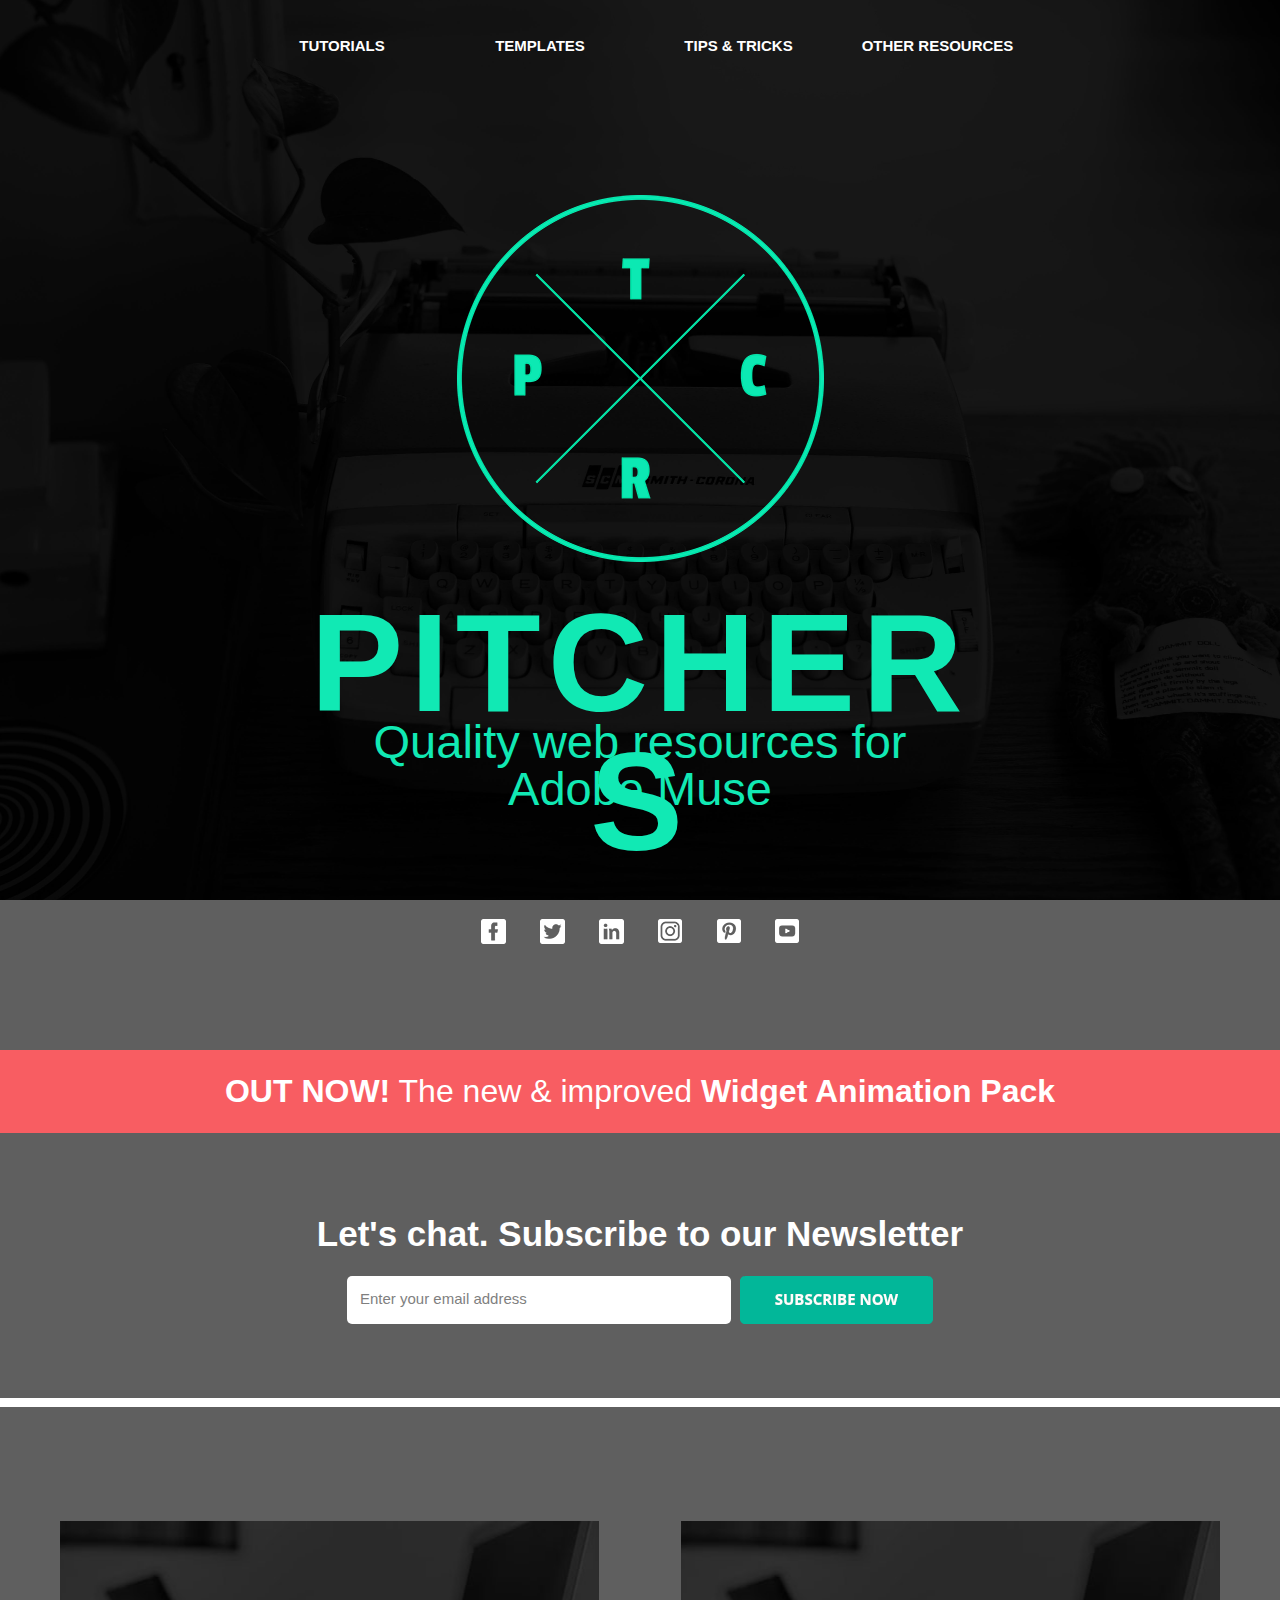
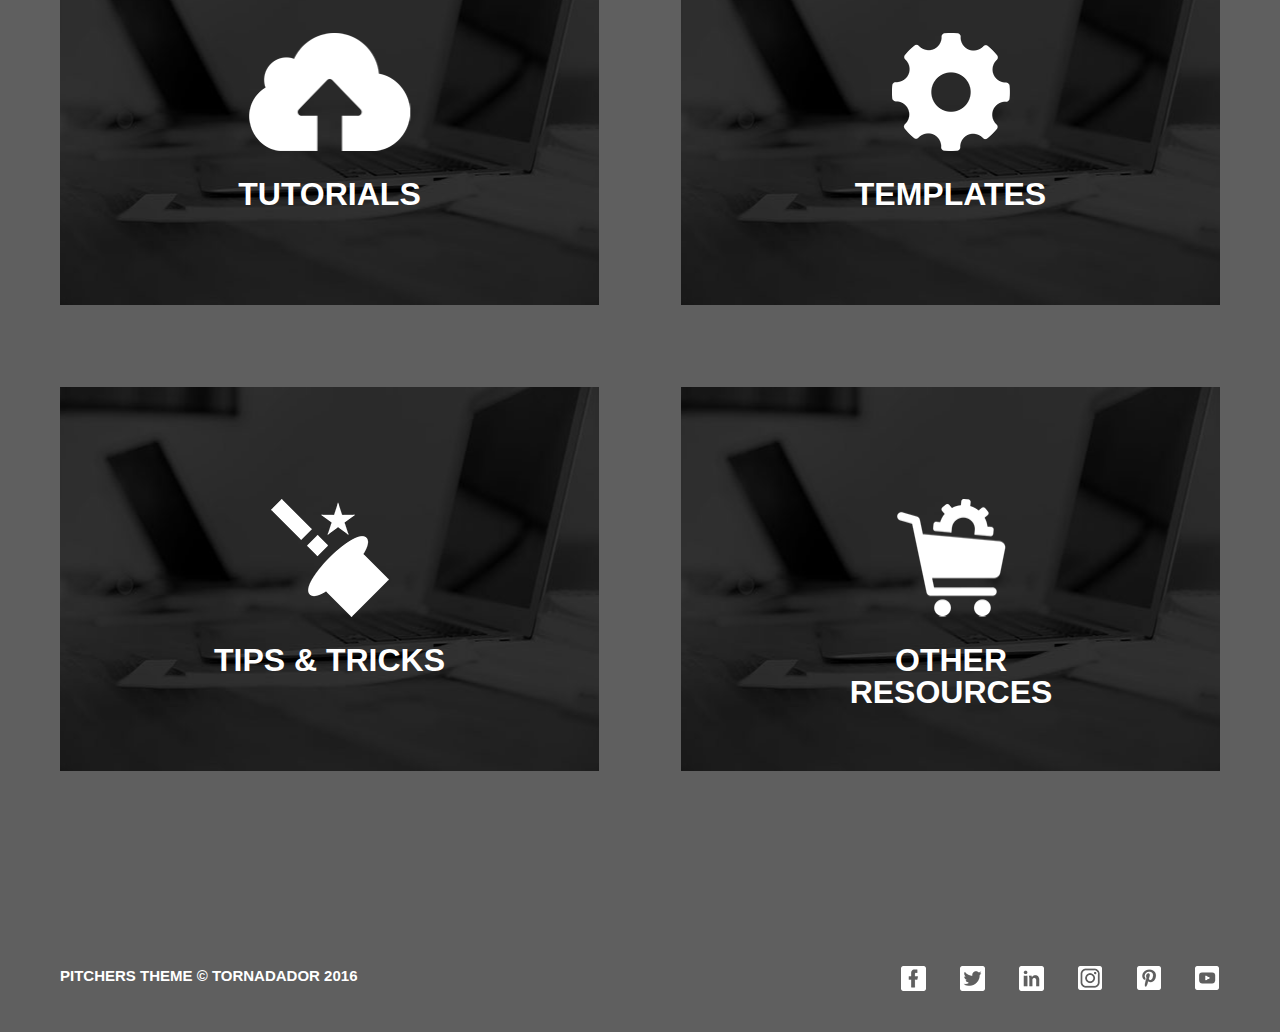
<file: index.html>
<!DOCTYPE html>
<html class="nojs html" lang="en-US">
 <head>

  <script type="text/javascript">
   if(typeof Muse == "undefined") window.Muse = {}; window.Muse.assets = {"required":["jquery-1.8.3.min.js", "museutils.js", "jquery.musepolyfill.bgsize.js", "jquery.musemenu.js", "webpro.js", "jquery.watch.js", "musewpslideshow.js", "jquery.museoverlay.js", "touchswipe.js", "jquery.scrolleffects.js", "index.css"], "outOfDate":[]};
</script>
  
  <meta http-equiv="Content-type" content="text/html;charset=UTF-8"/>
  <meta name="generator" content="2015.1.0.342"/>
  <link rel="shortcut icon" href="images/home-favicon.ico?4062403831"/>
  <title>Home</title>
  <!-- CSS -->
  <link rel="stylesheet" type="text/css" href="css/site_global.css?4202786373"/>
  <link rel="stylesheet" type="text/css" href="css/master_a-master.css?385166312"/>
  <link rel="stylesheet" type="text/css" href="css/index.css?3956391662" id="pagesheet"/>
  <!-- IE-only CSS -->
  <!--[if lt IE 9]>
  <link rel="stylesheet" type="text/css" href="css/iefonts_index.css?4234812030"/>
  <![endif]-->
  <!-- Other scripts -->
  <script type="text/javascript">
   document.documentElement.className = document.documentElement.className.replace(/\bnojs\b/g, 'js');
var __adobewebfontsappname__ = "muse";
</script>
  <!-- JS includes -->
  <script type="text/javascript">
   document.write('\x3Cscript src="' + (document.location.protocol == 'https:' ? 'https:' : 'http:') + '//webfonts.creativecloud.com/passion-one:n7:default;open-sans:n6,n3,n4,i4,n7:default.js" type="text/javascript">\x3C/script>');
</script>
  <!--[if lt IE 9]>
  <script src="scripts/html5shiv.js?4241844378" type="text/javascript"></script>
  <![endif]-->
    <!--HTML Widget code-->
  
<style>
* {
       transition:all 0.3s ease;
	-webkit-transition: all 0.3s ease;
	-moz-transition: all 0.3s ease;
	-o-transition: all 0.3s ease;
}

.clip_frame, .Container, .ContainerGroup, .verticalspacer, #preloader,{
transition:none !important;
-webkit-transition:none !important;
-moz-transition:none !important;
-o-transition:none !important;
}

.SlideShowContentPanel *{
transition:none !important;
-webkit-transition:none !important;
-moz-transition:none !important;
-o-transition:none !important;
}

.ContainerGroup, .wp-panel, wp-panel-active{
transition:none !important;
-webkit-transition:none !important;
-moz-transition:none !important;
-o-transition:none !important;
}

.js div#preloader{
transition:none !important;
-webkit-transition:none !important;
-moz-transition:none !important;
-o-transition:none !important;
}

</style>

<style>
.growwrap { overflow: hidden; }
.growwrap img { transition: all 4s ease-in-out; transform-origin: center; -webkit-transform-origin: center;}
.growwrap img:hover { transform: scale(1.2); transform-origin: center; -webkit-transform:scale(1.2); -webkit-transform-origin: center;}
</style>


 </head>
 <body>

  <!--HTML Widget code-->
  

  
  <div class="clearfix" id="page"><!-- column -->
   <div class="position_content" id="page_position_content">
    <div class="clearfix colelem" id="pu5237"><!-- group -->
     <div class="browser_width grpelem" id="u5237-bw">
      <div class="museBGSize" id="u5237"><!-- column -->
       <div class="clearfix" id="u5237_align_to_page">
        <a class="anchor_item colelem" id="home"></a>
        <nav class="MenuBar clearfix colelem" id="menuu7693"><!-- horizontal box -->
         <div class="MenuItemContainer clearfix grpelem" id="u7715"><!-- vertical box -->
          <a class="nonblock nontext MenuItem MenuItemWithSubMenu clearfix colelem" id="u7716" href="tutorials.html"><!-- horizontal box --><div class="MenuItemLabel NoWrap clearfix grpelem" id="u7718-4"><!-- content --><p>TUTORIALS</p></div></a>
         </div>
         <div class="MenuItemContainer clearfix grpelem" id="u7701"><!-- vertical box -->
          <a class="nonblock nontext MenuItem MenuItemWithSubMenu clearfix colelem" id="u7702" href="templates.html"><!-- horizontal box --><div class="MenuItemLabel NoWrap clearfix grpelem" id="u7705-4"><!-- content --><p>TEMPLATES</p></div></a>
         </div>
         <div class="MenuItemContainer clearfix grpelem" id="u7708"><!-- vertical box -->
          <a class="nonblock nontext MenuItem MenuItemWithSubMenu clearfix colelem" id="u7709" href="tips---tricks.html"><!-- horizontal box --><div class="MenuItemLabel NoWrap clearfix grpelem" id="u7711-4"><!-- content --><p>TIPS &amp; TRICKS</p></div></a>
         </div>
         <div class="MenuItemContainer clearfix grpelem" id="u7694"><!-- vertical box -->
          <a class="nonblock nontext MenuItem MenuItemWithSubMenu clearfix colelem" id="u7695" href="other-resources.html"><!-- horizontal box --><div class="MenuItemLabel NoWrap clearfix grpelem" id="u7697-4"><!-- content --><p>OTHER RESOURCES</p></div></a>
         </div>
        </nav>
        <div class="clearfix colelem" id="pu5267"><!-- group -->
         <div class="clip_frame grpelem" id="u5267"><!-- image -->
          <img class="block" id="u5267_img" src="images/logo3.png" alt="" width="367" height="367"/>
         </div>
         <div class="clearfix grpelem" id="u5231"><!-- column -->
          <div class="clearfix colelem" id="pu5216"><!-- group -->
           <div class="grpelem" id="u5216"><!-- custom html -->
            
            
</div>
           <div class="grpelem" id="u5217"><!-- custom html -->
            
            
</div>
          </div>
          <div class="colelem" id="u5218"><!-- custom html -->
           

</div>
         </div>
        </div>
        <div class="clearfix colelem" id="u5264"><!-- group -->
         <div class="clearfix grpelem" id="u5148-4"><!-- content -->
          <p>PITCHERS</p>
         </div>
         <div class="clearfix grpelem" id="u5155-4"><!-- content -->
          <p>Quality web resources for Adobe Muse</p>
         </div>
        </div>
        <div class="clearfix colelem" id="u5591"><!-- group -->
         <div class="transition clip_frame grpelem" id="u5277"><!-- image -->
          <img class="block" id="u5277_img" src="images/facebook.png" alt="" width="25" height="25"/>
         </div>
         <div class="transition clip_frame grpelem" id="u5281"><!-- image -->
          <img class="block" id="u5281_img" src="images/twitter.png" alt="" width="25" height="25"/>
         </div>
         <div class="transition clip_frame grpelem" id="u5279"><!-- image -->
          <img class="block" id="u5279_img" src="images/linkedin.png" alt="" width="25" height="25"/>
         </div>
         <div class="clip_frame grpelem" id="u5283"><!-- image -->
          <img class="block" id="u5283_img" src="images/instagram.png" alt="" width="24" height="24"/>
         </div>
         <div class="clip_frame grpelem" id="u5285"><!-- image -->
          <img class="block" id="u5285_img" src="images/pinterest.png" alt="" width="24" height="24"/>
         </div>
         <div class="clip_frame grpelem" id="u5287"><!-- image -->
          <img class="block" id="u5287_img" src="images/youtube.png" alt="" width="24" height="24"/>
         </div>
        </div>
        <div class="clearfix colelem" id="u5422"><!-- column -->
         <div class="clearfix colelem" id="u5423-4"><!-- content -->
          <p>Let's chat. Subscribe to our Newsletter</p>
         </div>
         <form class="form-grp clearfix colelem" id="widgetu5424" method="post" enctype="multipart/form-data" action="scripts/form-u5424.php"><!-- none box -->
          <div class="fld-grp clearfix grpelem" id="widgetu5429" data-required="true" data-type="email"><!-- none box -->
           <span class="fld-input NoWrap actAsDiv rounded-corners clearfix grpelem" id="u5432-4"><!-- content --><input class="wrapped-input" type="email" spellcheck="false" id="widgetu5429_input" name="Email" tabindex="1"/><label class="wrapped-input fld-prompt" id="widgetu5429_prompt" for="widgetu5429_input"><span class="actAsPara">Enter your email address</span></label></span>
          </div>
          <div class="clearfix grpelem" id="u5427-4"><!-- content -->
           <p>Submitting Form...</p>
          </div>
          <div class="clearfix grpelem" id="u5428-4"><!-- content -->
           <p>The server encountered an error.</p>
          </div>
          <div class="clearfix grpelem" id="u5425-4"><!-- content -->
           <p>Form received.</p>
          </div>
          <input class="submit-btn NoWrap grpelem" id="u5426-17" type="submit" value="" tabindex="2"/><!-- state-based BG images -->
         </form>
        </div>
       </div>
      </div>
     </div>
     <div class="browser_width grpelem" id="buttonu5640-bw">
      <div class="Button" id="buttonu5640"><!-- container box -->
       <div class="clearfix" id="buttonu5640_align_to_page">
        <div class="clearfix grpelem" id="u5641-6"><!-- content -->
         <p><span id="u5641">OUT NOW!</span> The new &amp; improved <span id="u5641-3">Widget Animation Pack</span></p>
        </div>
       </div>
      </div>
     </div>
    </div>
    <div class="clearfix colelem" id="pu7722"><!-- group -->
     <div class="browser_width mse_pre_init" id="u7722-bw">
      <div class="rgba-background" id="u7722"><!-- simple frame --></div>
     </div>
     <nav class="MenuBar clearfix mse_pre_init" id="menuu7723"><!-- horizontal box -->
      <div class="MenuItemContainer clearfix grpelem" id="u7731"><!-- vertical box -->
       <a class="nonblock nontext MenuItem MenuItemWithSubMenu transition clearfix colelem" id="u7732" href="tutorials.html"><!-- horizontal box --><div class="MenuItemLabel NoWrap clearfix grpelem" id="u7735-4"><!-- content --><p>TUTORIALS</p></div></a>
      </div>
      <div class="MenuItemContainer clearfix grpelem" id="u7724"><!-- vertical box -->
       <a class="nonblock nontext MenuItem MenuItemWithSubMenu transition clearfix colelem" id="u7727" href="templates.html"><!-- horizontal box --><div class="MenuItemLabel NoWrap clearfix grpelem" id="u7729-4"><!-- content --><p>TEMPLATES</p></div></a>
      </div>
      <div class="MenuItemContainer clearfix grpelem" id="u7738"><!-- vertical box -->
       <a class="nonblock nontext MenuItem MenuItemWithSubMenu transition clearfix colelem" id="u7739" href="tips---tricks.html"><!-- horizontal box --><div class="MenuItemLabel NoWrap clearfix grpelem" id="u7742-4"><!-- content --><p>TIPS &amp; TRICKS</p></div></a>
      </div>
      <div class="MenuItemContainer clearfix grpelem" id="u7745"><!-- vertical box -->
       <a class="nonblock nontext MenuItem MenuItemWithSubMenu transition clearfix colelem" id="u7748" href="other-resources.html"><!-- horizontal box --><div class="MenuItemLabel NoWrap clearfix grpelem" id="u7750-4"><!-- content --><p>OTHER RESOURCES</p></div></a>
      </div>
     </nav>
    </div>
    <div class="browser_width colelem" id="u5382-bw">
     <div class="museBGSize" id="u5382"><!-- group -->
      <div class="clearfix" id="u5382_align_to_page">
       <div class="clearfix grpelem" id="pu7684"><!-- column -->
        <div class="clearfix colelem" id="u7684"><!-- group -->
         <div class="PamphletWidget clearfix grpelem" id="pamphletu7250"><!-- none box -->
          <div class="ThumbGroup clearfix grpelem" id="u7264"><!-- none box -->
           <div class="popup_anchor">
            <div class="Thumb popup_element rounded-corners" id="u7266"><!-- simple frame --></div>
           </div>
           <div class="popup_anchor">
            <div class="Thumb popup_element rounded-corners" id="u7267"><!-- simple frame --></div>
           </div>
           <div class="popup_anchor">
            <div class="Thumb popup_element rounded-corners" id="u7265"><!-- simple frame --></div>
           </div>
          </div>
          <div class="popup_anchor" id="u7251popup">
           <div class="ContainerGroup clearfix" id="u7251"><!-- stack box -->
            <div class="Container rgba-background clearfix grpelem" id="u7256"><!-- group -->
             <div class="museBGSize grpelem" id="u7257"><!-- simple frame --></div>
            </div>
            <div class="Container invi rgba-background clearfix grpelem" id="u7252"><!-- group -->
             <div class="museBGSize grpelem" id="u7253"><!-- simple frame --></div>
            </div>
            <div class="Container invi rgba-background clearfix grpelem" id="u7254"><!-- group -->
             <div class="museBGSize grpelem" id="u7255"><!-- simple frame --></div>
            </div>
           </div>
          </div>
         </div>
         <a class="nonblock nontext clearfix grpelem" id="u5564-4" href="tutorials.html"><!-- content --><p><span id="u5564">TUTORIALS</span></p></a>
         <a class="nonblock nontext grpelem" id="u5701" href="tutorials.html"><!-- rasterized frame --><img id="u5701_img" alt="" width="162" height="118" src="images/upload-u5701.png"/></a>
        </div>
        <div class="clearfix colelem" id="u7690"><!-- group -->
         <div class="PamphletWidget clearfix grpelem" id="pamphletu7469"><!-- none box -->
          <div class="ThumbGroup clearfix grpelem" id="u7474"><!-- none box -->
           <div class="popup_anchor">
            <div class="Thumb popup_element rounded-corners" id="u7476"><!-- simple frame --></div>
           </div>
           <div class="popup_anchor">
            <div class="Thumb popup_element rounded-corners" id="u7475"><!-- simple frame --></div>
           </div>
           <div class="popup_anchor">
            <div class="Thumb popup_element rounded-corners" id="u7477"><!-- simple frame --></div>
           </div>
          </div>
          <div class="popup_anchor" id="u7484popup">
           <div class="ContainerGroup clearfix" id="u7484"><!-- stack box -->
            <div class="Container rgba-background clearfix grpelem" id="u7485"><!-- group -->
             <div class="museBGSize grpelem" id="u7486"><!-- simple frame --></div>
            </div>
            <div class="Container invi rgba-background clearfix grpelem" id="u7487"><!-- group -->
             <div class="museBGSize grpelem" id="u7488"><!-- simple frame --></div>
            </div>
            <div class="Container invi rgba-background clearfix grpelem" id="u7489"><!-- group -->
             <div class="museBGSize grpelem" id="u7490"><!-- simple frame --></div>
            </div>
           </div>
          </div>
         </div>
         <a class="nonblock nontext clearfix grpelem" id="u5570-4" href="tips---tricks.html"><!-- content --><p><span id="u5570">TIPS &amp; TRICKS</span></p></a>
         <a class="nonblock nontext grpelem" id="u5682" href="tips---tricks.html"><!-- rasterized frame --><img id="u5682_img" alt="" width="118" height="118" src="images/tricks-u5682.png"/></a>
        </div>
       </div>
       <div class="clearfix grpelem" id="pu7687"><!-- column -->
        <div class="clearfix colelem" id="u7687"><!-- group -->
         <div class="PamphletWidget clearfix grpelem" id="pamphletu7401"><!-- none box -->
          <div class="ThumbGroup clearfix grpelem" id="u7402"><!-- none box -->
           <div class="popup_anchor">
            <div class="Thumb popup_element rounded-corners" id="u7404"><!-- simple frame --></div>
           </div>
           <div class="popup_anchor">
            <div class="Thumb popup_element rounded-corners" id="u7405"><!-- simple frame --></div>
           </div>
           <div class="popup_anchor">
            <div class="Thumb popup_element rounded-corners" id="u7403"><!-- simple frame --></div>
           </div>
          </div>
          <div class="popup_anchor" id="u7408popup">
           <div class="ContainerGroup clearfix" id="u7408"><!-- stack box -->
            <div class="Container rgba-background clearfix grpelem" id="u7411"><!-- group -->
             <div class="museBGSize grpelem" id="u7412"><!-- simple frame --></div>
            </div>
            <div class="Container invi rgba-background clearfix grpelem" id="u7413"><!-- group -->
             <div class="museBGSize grpelem" id="u7414"><!-- simple frame --></div>
            </div>
            <div class="Container invi rgba-background clearfix grpelem" id="u7409"><!-- group -->
             <div class="museBGSize grpelem" id="u7410"><!-- simple frame --></div>
            </div>
           </div>
          </div>
         </div>
         <a class="nonblock nontext clearfix grpelem" id="u5567-4" href="templates.html"><!-- content --><p><span id="u5567">TEMPLATES</span></p></a>
         <a class="nonblock nontext grpelem" id="u5714" href="templates.html"><!-- rasterized frame --><img id="u5714_img" alt="" width="118" height="118" src="images/settings-work-tool-u5714.png"/></a>
        </div>
        <div class="clearfix colelem" id="u11645"><!-- group -->
         <div class="PamphletWidget clearfix grpelem" id="pamphletu11564"><!-- none box -->
          <div class="ThumbGroup clearfix grpelem" id="u11575"><!-- none box -->
           <div class="popup_anchor">
            <div class="Thumb popup_element rounded-corners" id="u11577"><!-- simple frame --></div>
           </div>
           <div class="popup_anchor">
            <div class="Thumb popup_element rounded-corners" id="u11578"><!-- simple frame --></div>
           </div>
           <div class="popup_anchor">
            <div class="Thumb popup_element rounded-corners" id="u11576"><!-- simple frame --></div>
           </div>
          </div>
          <div class="popup_anchor" id="u11579popup">
           <div class="ContainerGroup clearfix" id="u11579"><!-- stack box -->
            <div class="Container rgba-background clearfix grpelem" id="u11584"><!-- group -->
             <div class="museBGSize grpelem" id="u11585"><!-- simple frame --></div>
            </div>
            <div class="Container invi rgba-background clearfix grpelem" id="u11580"><!-- group -->
             <div class="museBGSize grpelem" id="u11581"><!-- simple frame --></div>
            </div>
            <div class="Container invi rgba-background clearfix grpelem" id="u11582"><!-- group -->
             <div class="museBGSize grpelem" id="u11583"><!-- simple frame --></div>
            </div>
           </div>
          </div>
         </div>
         <a class="nonblock nontext clearfix grpelem" id="u11586-4" href="other-resources.html"><!-- content --><p><span id="u11586">OTHER RESOURCES</span></p></a>
         <a class="nonblock nontext grpelem" id="u11587" href="other-resources.html"><!-- rasterized frame --><img id="u11587_img" alt="" width="118" height="118" src="images/cart-u11587.png"/></a>
        </div>
       </div>
      </div>
     </div>
    </div>
    <div class="browser_width colelem" id="u5340-bw">
     <div class="museBGSize" id="u5340"><!-- group -->
      <div class="clearfix" id="u5340_align_to_page">
       <div class="clearfix grpelem" id="u5735-4"><!-- content -->
        <p>PITCHERS THEME © TORNADADOR 2016</p>
       </div>
       <div class="clearfix grpelem" id="u5738"><!-- group -->
        <div class="transition clip_frame grpelem" id="u5747"><!-- image -->
         <img class="block" id="u5747_img" src="images/facebook.png" alt="" width="25" height="25"/>
        </div>
        <div class="transition clip_frame grpelem" id="u5743"><!-- image -->
         <img class="block" id="u5743_img" src="images/twitter.png" alt="" width="25" height="25"/>
        </div>
        <div class="transition clip_frame grpelem" id="u5739"><!-- image -->
         <img class="block" id="u5739_img" src="images/linkedin.png" alt="" width="25" height="25"/>
        </div>
        <div class="clip_frame grpelem" id="u5745"><!-- image -->
         <img class="block" id="u5745_img" src="images/instagram.png" alt="" width="24" height="24"/>
        </div>
        <div class="clip_frame grpelem" id="u5749"><!-- image -->
         <img class="block" id="u5749_img" src="images/pinterest.png" alt="" width="24" height="24"/>
        </div>
        <div class="clip_frame grpelem" id="u5741"><!-- image -->
         <img class="block" id="u5741_img" src="images/youtube.png" alt="" width="24" height="24"/>
        </div>
       </div>
      </div>
     </div>
    </div>
    <div class="verticalspacer"></div>
   </div>
  </div>
  <div class="preload_images">
   <img class="preload" src="images/u5426-17-r.png" alt=""/>
   <img class="preload" src="images/u5426-17-m.png" alt=""/>
   <img class="preload" src="images/u5426-17-fs.png" alt=""/>
  </div>
  <!-- JS includes -->
  <script type="text/javascript">
   if (document.location.protocol != 'https:') document.write('\x3Cscript src="http://musecdn.businesscatalyst.com/scripts/4.0/jquery-1.8.3.min.js" type="text/javascript">\x3C/script>');
</script>
  <script type="text/javascript">
   window.jQuery || document.write('\x3Cscript src="scripts/jquery-1.8.3.min.js" type="text/javascript">\x3C/script>');
</script>
  <script src="scripts/museutils.js?4190794036" type="text/javascript"></script>
  <script src="scripts/whatinput.js?84559013" type="text/javascript"></script>
  <script src="scripts/jquery.musepolyfill.bgsize.js?3792042506" type="text/javascript"></script>
  <script src="scripts/jquery.musemenu.js?3866264083" type="text/javascript"></script>
  <script src="scripts/webpro.js?488283310" type="text/javascript"></script>
  <script src="scripts/jquery.watch.js?349565855" type="text/javascript"></script>
  <script src="scripts/musewpslideshow.js?248860441" type="text/javascript"></script>
  <script src="scripts/jquery.museoverlay.js?3898476799" type="text/javascript"></script>
  <script src="scripts/touchswipe.js?4191887251" type="text/javascript"></script>
  <script src="scripts/jquery.scrolleffects.js?3837774061" type="text/javascript"></script>
  <!-- Other scripts -->
  <script type="text/javascript">
   $(document).ready(function() { try {
(function(){var a={},b=function(a){if(a.match(/^rgb/))return a=a.replace(/\s+/g,"").match(/([\d\,]+)/gi)[0].split(","),(parseInt(a[0])<<16)+(parseInt(a[1])<<8)+parseInt(a[2]);if(a.match(/^\#/))return parseInt(a.substr(1),16);return 0};(function(){$('link[type="text/css"]').each(function(){var b=($(this).attr("href")||"").match(/\/?css\/([\w\-]+\.css)\?(\d+)/);b&&b[1]&&b[2]&&(a[b[1]]=b[2])})})();(function(){$("body").append('<div class="version" style="display:none; width:1px; height:1px;"></div>');
for(var c=$(".version"),d=0;d<Muse.assets.required.length;){var f=Muse.assets.required[d],g=f.match(/([\w\-\.]+)\.(\w+)$/),k=g&&g[1]?g[1]:null,g=g&&g[2]?g[2]:null;switch(g.toLowerCase()){case "css":k=k.replace(/\W/gi,"_").replace(/^([^a-z])/gi,"_$1");c.addClass(k);var g=b(c.css("color")),h=b(c.css("background-color"));g!=0||h!=0?(Muse.assets.required.splice(d,1),"undefined"!=typeof a[f]&&(g!=a[f]>>>24||h!=(a[f]&16777215))&&Muse.assets.outOfDate.push(f)):d++;c.removeClass(k);break;case "js":k.match(/^jquery-[\d\.]+/gi)&&
typeof $!="undefined"?Muse.assets.required.splice(d,1):d++;break;default:throw Error("Unsupported file type: "+g);}}c.remove();if(Muse.assets.outOfDate.length||Muse.assets.required.length)c="Some files on the server may be missing or incorrect. Clear browser cache and try again. If the problem persists please contact website author.",(d=location&&location.search&&location.search.match&&location.search.match(/muse_debug/gi))&&Muse.assets.outOfDate.length&&(c+="\nOut of date: "+Muse.assets.outOfDate.join(",")),d&&Muse.assets.required.length&&(c+="\nMissing: "+Muse.assets.required.join(",")),alert(c)})()})();/* body */
Muse.Utils.transformMarkupToFixBrowserProblemsPreInit();/* body */
Muse.Utils.prepHyperlinks(true);/* body */
Muse.Utils.resizeHeight('.browser_width');/* resize height */
Muse.Utils.requestAnimationFrame(function() { $('body').addClass('initialized'); });/* mark body as initialized */
Muse.Utils.fullPage('#page');/* 100% height page */
Muse.Utils.initWidget('.MenuBar', ['#bp_infinity'], function(elem) { return $(elem).museMenu(); });/* unifiedNavBar */
Muse.Utils.initWidget('#widgetu5424', ['#bp_infinity'], function(elem) { return new WebPro.Widget.Form(elem, {validationEvent:'submit',errorStateSensitivity:'high',fieldWrapperClass:'fld-grp',formSubmittedClass:'frm-sub-st',formErrorClass:'frm-subm-err-st',formDeliveredClass:'frm-subm-ok-st',notEmptyClass:'non-empty-st',focusClass:'focus-st',invalidClass:'fld-err-st',requiredClass:'fld-err-st',ajaxSubmit:true}); });/* #widgetu5424 */
Muse.Utils.initWidget('#pamphletu7250', ['#bp_infinity'], function(elem) { return new WebPro.Widget.ContentSlideShow(elem, {contentLayout_runtime:'stack',event:'click',deactivationEvent:'none',autoPlay:true,displayInterval:2800,transitionStyle:'horizontal',transitionDuration:800,hideAllContentsFirst:false,shuffle:false,enableSwipe:true,resumeAutoplay:true,resumeAutoplayInterval:3000,playOnce:false,autoActivate_runtime:false}); });/* #pamphletu7250 */
Muse.Utils.initWidget('#pamphletu7469', ['#bp_infinity'], function(elem) { return new WebPro.Widget.ContentSlideShow(elem, {contentLayout_runtime:'stack',event:'click',deactivationEvent:'none',autoPlay:true,displayInterval:3300,transitionStyle:'horizontal',transitionDuration:800,hideAllContentsFirst:false,shuffle:false,enableSwipe:true,resumeAutoplay:true,resumeAutoplayInterval:2500,playOnce:false,autoActivate_runtime:false}); });/* #pamphletu7469 */
Muse.Utils.initWidget('#pamphletu7401', ['#bp_infinity'], function(elem) { return new WebPro.Widget.ContentSlideShow(elem, {contentLayout_runtime:'stack',event:'click',deactivationEvent:'none',autoPlay:true,displayInterval:3300,transitionStyle:'vertical',transitionDuration:800,hideAllContentsFirst:false,shuffle:false,enableSwipe:true,resumeAutoplay:true,resumeAutoplayInterval:3500,playOnce:false,autoActivate_runtime:false}); });/* #pamphletu7401 */
Muse.Utils.initWidget('#pamphletu11564', ['#bp_infinity'], function(elem) { return new WebPro.Widget.ContentSlideShow(elem, {contentLayout_runtime:'stack',event:'click',deactivationEvent:'none',autoPlay:true,displayInterval:3800,transitionStyle:'horizontal',transitionDuration:800,hideAllContentsFirst:false,shuffle:false,enableSwipe:true,resumeAutoplay:true,resumeAutoplayInterval:3000,playOnce:false,autoActivate_runtime:false}); });/* #pamphletu11564 */
$('#u5237').registerBackgroundPositionScrollEffect([{"in":[-Infinity,-9],"speed":[0,0]},{"in":[-9,Infinity],"speed":[0,0]}]);/* scroll effect */
$('#u7722-bw').registerPositionScrollEffect([{"in":[-Infinity,455],"speed":[null,-1]},{"in":[455,Infinity],"speed":[null,0]}]);/* scroll effect */
$('#menuu7723').registerPositionScrollEffect([{"in":[-Infinity,455],"speed":[0,-1]},{"in":[455,Infinity],"speed":[0,0]}]);/* scroll effect */
$('#u5382').registerBackgroundPositionScrollEffect([{"in":[-Infinity,1370.95],"speed":[0,0]},{"in":[1370.95,Infinity],"speed":[0,0]}]);/* scroll effect */
$('#u5340').registerBackgroundPositionScrollEffect([{"in":[-Infinity,2459.95],"speed":[0,0]},{"in":[2459.95,Infinity],"speed":[0,0]}]);/* scroll effect */
Muse.Utils.showWidgetsWhenReady();/* body */
Muse.Utils.transformMarkupToFixBrowserProblems();/* body */
} catch(e) { if (e && 'function' == typeof e.notify) e.notify(); else Muse.Assert.fail('Error calling selector function:' + e); }});
</script>
  
  <!--HTML Widget code-->
  
<script type="text/javascript">
$(document).ready(function(){

$('.grow img').wrap('<div class="growwrap">')

$(".grow img").each(function(){
$(this).parent().height($(this).height()).width($(this).width());
});
});
</script>

<script>
// Plugin: jQuery.scrollSpeed
// Source: github.com/nathco/jQuery.scrollSpeed
// Author: Nathan Rutzky
// Update: 1.0.2
!function(t){jQuery.scrollSpeed=function(e,n,o){var i,l,r,u=t(document),h=t(window),a=t("html, body"),c=o||"default",d=0,s=!1;return window.navigator.msPointerEnabled?!1:void h.on("mousewheel DOMMouseScroll",function(t){var o=t.originalEvent.wheelDeltaY,f=t.originalEvent.detail;return i=u.height()>h.height(),l=u.width()>h.width(),s=!0,i&&(r=h.height(),(0>o||f>0)&&(d=d+r>=u.height()?d:d+=e),(o>0||0>f)&&(d=0>=d?0:d-=e),a.stop().animate({scrollTop:d},n,c,function(){s=!1})),l&&(r=h.width(),(0>o||f>0)&&(d=d+r>=u.width()?d:d+=e),(o>0||0>f)&&(d=0>=d?0:d-=e),a.stop().animate({scrollLeft:d},n,c,function(){s=!1})),!1}).on("scroll",function(){i&&!s&&(d=h.scrollTop()),l&&!s&&(d=h.scrollLeft())}).on("resize",function(){i&&!s&&(r=h.height()),l&&!s&&(r=h.width())})},jQuery.easing.default=function(t,e,n,o,i){return-o*((e=e/i-1)*e*e*e-1)+n}}(jQuery);
</script>
<script>
jQuery.scrollSpeed(150, 750);
</script>

   </body>
</html>
</file>
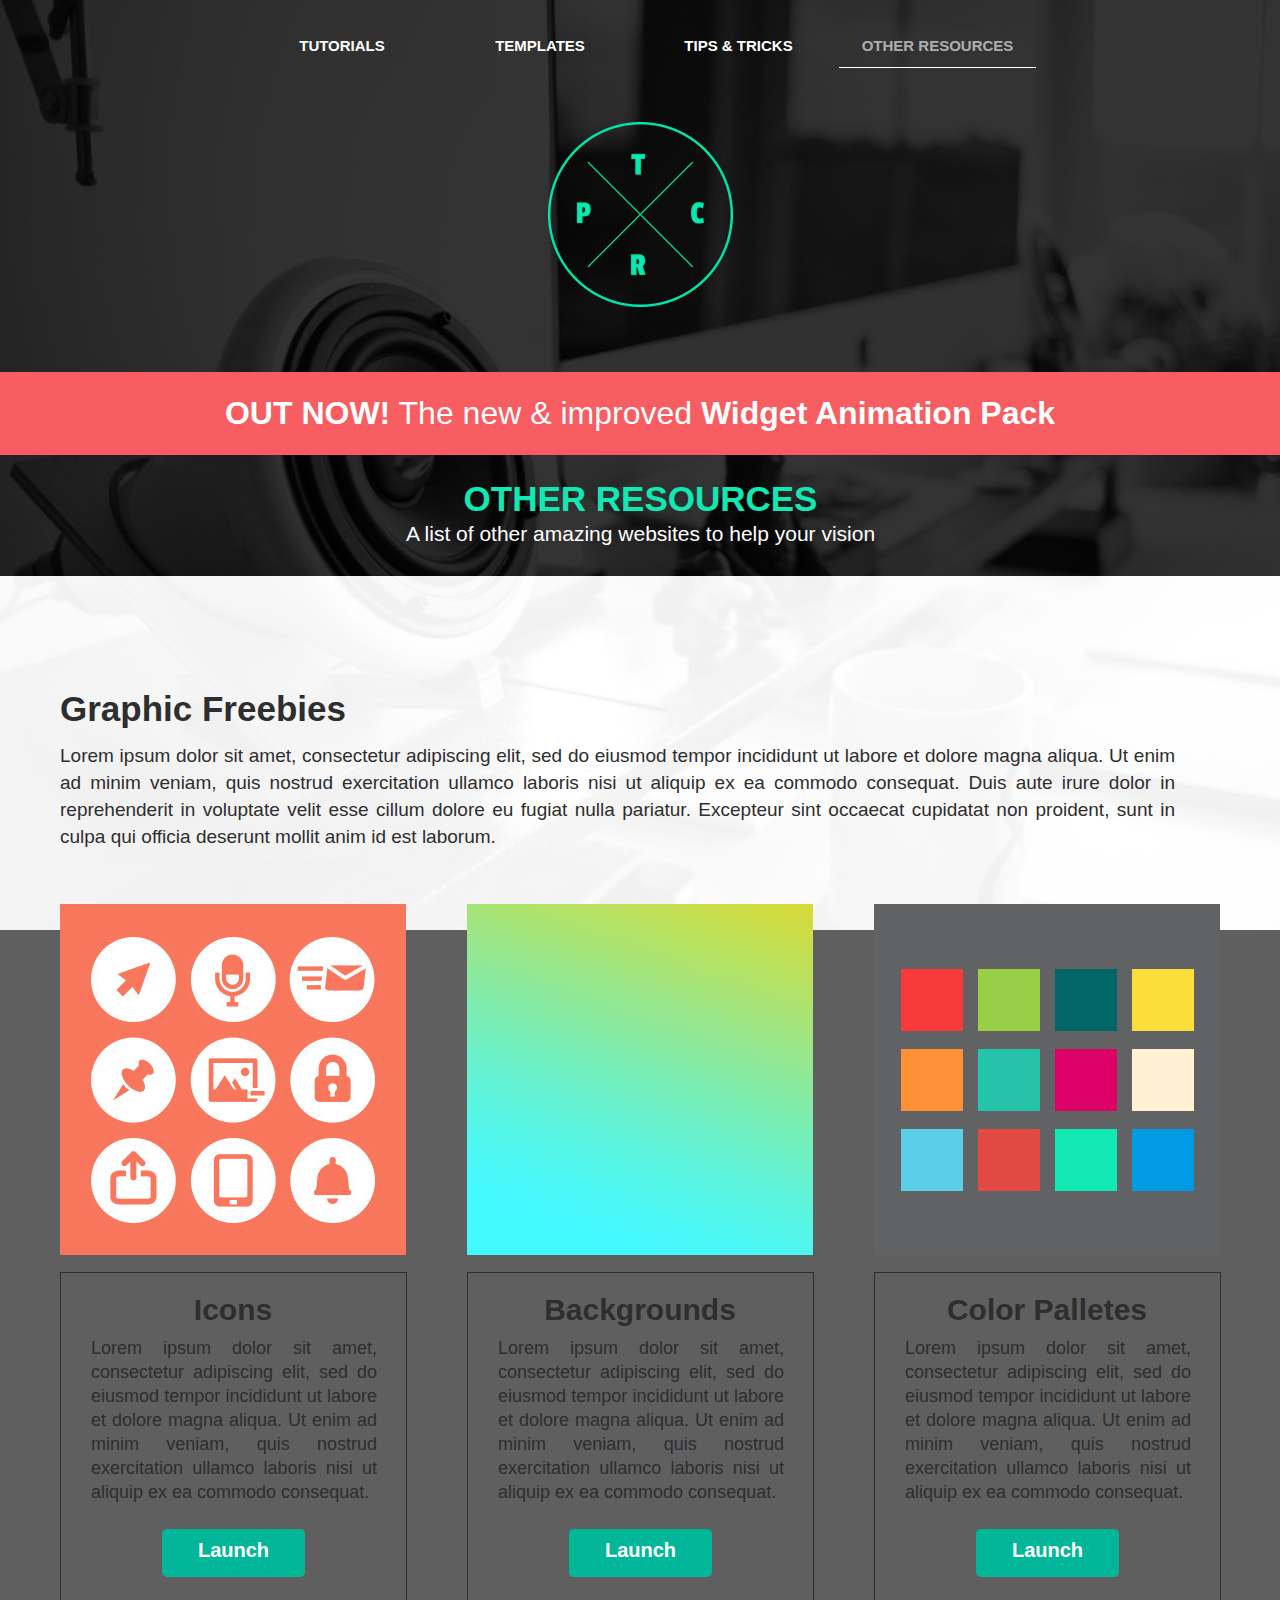
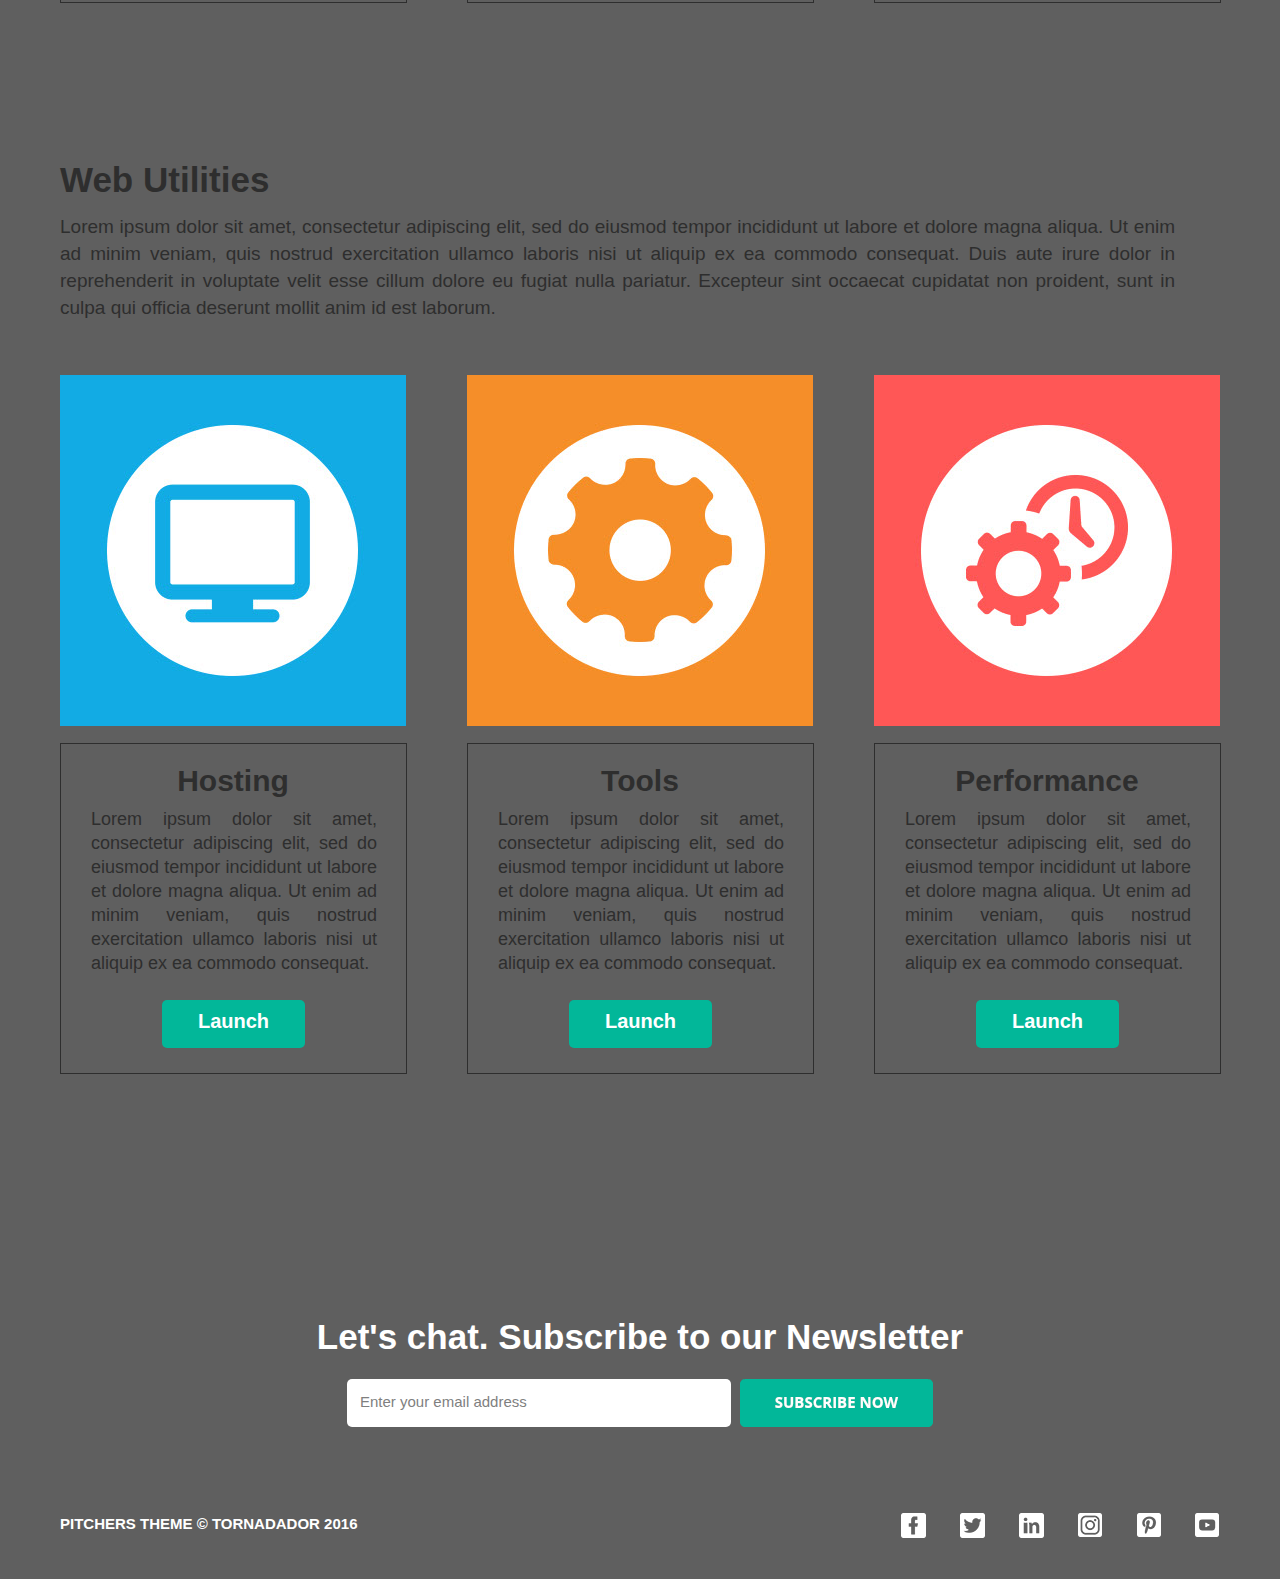
<file: other-resources.html>
<!DOCTYPE html>
<html class="nojs html" lang="en-US">
 <head>

  <script type="text/javascript">
   if(typeof Muse == "undefined") window.Muse = {}; window.Muse.assets = {"required":["jquery-1.8.3.min.js", "museutils.js", "jquery.musepolyfill.bgsize.js", "jquery.musemenu.js", "webpro.js", "jquery.watch.js", "jquery.scrolleffects.js", "other-resources.css"], "outOfDate":[]};
</script>
  
  <meta http-equiv="Content-type" content="text/html;charset=UTF-8"/>
  <meta name="generator" content="2015.1.0.342"/>
  <link rel="shortcut icon" href="images/other-resources-favicon.ico?4062403831"/>
  <title>Other Resources</title>
  <!-- CSS -->
  <link rel="stylesheet" type="text/css" href="css/site_global.css?4202786373"/>
  <link rel="stylesheet" type="text/css" href="css/master_a-master.css?385166312"/>
  <link rel="stylesheet" type="text/css" href="css/other-resources.css?4028699180" id="pagesheet"/>
  <!-- IE-only CSS -->
  <!--[if lt IE 9]>
  <link rel="stylesheet" type="text/css" href="css/iefonts_other-resources.css?330747051"/>
  <![endif]-->
  <!-- Other scripts -->
  <script type="text/javascript">
   document.documentElement.className = document.documentElement.className.replace(/\bnojs\b/g, 'js');
var __adobewebfontsappname__ = "muse";
</script>
  <!-- JS includes -->
  <script type="text/javascript">
   document.write('\x3Cscript src="' + (document.location.protocol == 'https:' ? 'https:' : 'http:') + '//webfonts.creativecloud.com/open-sans:n6,n3,n7,n4,i4:default.js" type="text/javascript">\x3C/script>');
</script>
  <!--[if lt IE 9]>
  <script src="scripts/html5shiv.js?4241844378" type="text/javascript"></script>
  <![endif]-->
    <!--HTML Widget code-->
  
<style>
* {
       transition:all 0.3s ease;
	-webkit-transition: all 0.3s ease;
	-moz-transition: all 0.3s ease;
	-o-transition: all 0.3s ease;
}

.clip_frame, .Container, .ContainerGroup, .verticalspacer, #preloader,{
transition:none !important;
-webkit-transition:none !important;
-moz-transition:none !important;
-o-transition:none !important;
}

.SlideShowContentPanel *{
transition:none !important;
-webkit-transition:none !important;
-moz-transition:none !important;
-o-transition:none !important;
}

.ContainerGroup, .wp-panel, wp-panel-active{
transition:none !important;
-webkit-transition:none !important;
-moz-transition:none !important;
-o-transition:none !important;
}

.js div#preloader{
transition:none !important;
-webkit-transition:none !important;
-moz-transition:none !important;
-o-transition:none !important;
}

</style>

<style>
.growwrap { overflow: hidden; }
.growwrap img { transition: all 4s ease-in-out; transform-origin: center; -webkit-transform-origin: center;}
.growwrap img:hover { transform: scale(1.2); transform-origin: center; -webkit-transform:scale(1.2); -webkit-transform-origin: center;}
</style>


 </head>
 <body>

  <!--HTML Widget code-->
  

  
  <div class="clearfix" id="page"><!-- column -->
   <div class="position_content" id="page_position_content">
    <div class="clearfix colelem" id="pu11197"><!-- group -->
     <div class="browser_width grpelem" id="u11197-bw">
      <div class="museBGSize" id="u11197"><!-- column -->
       <div class="clearfix" id="u11197_align_to_page">
        <nav class="MenuBar clearfix colelem" id="menuu7693"><!-- horizontal box -->
         <div class="MenuItemContainer clearfix grpelem" id="u7715"><!-- vertical box -->
          <a class="nonblock nontext MenuItem MenuItemWithSubMenu clearfix colelem" id="u7716" href="tutorials.html"><!-- horizontal box --><div class="MenuItemLabel NoWrap clearfix grpelem" id="u7718-4"><!-- content --><p>TUTORIALS</p></div></a>
         </div>
         <div class="MenuItemContainer clearfix grpelem" id="u7701"><!-- vertical box -->
          <a class="nonblock nontext MenuItem MenuItemWithSubMenu clearfix colelem" id="u7702" href="templates.html"><!-- horizontal box --><div class="MenuItemLabel NoWrap clearfix grpelem" id="u7705-4"><!-- content --><p>TEMPLATES</p></div></a>
         </div>
         <div class="MenuItemContainer clearfix grpelem" id="u7708"><!-- vertical box -->
          <a class="nonblock nontext MenuItem MenuItemWithSubMenu clearfix colelem" id="u7709" href="tips---tricks.html"><!-- horizontal box --><div class="MenuItemLabel NoWrap clearfix grpelem" id="u7711-4"><!-- content --><p>TIPS &amp; TRICKS</p></div></a>
         </div>
         <div class="MenuItemContainer clearfix grpelem" id="u7694"><!-- vertical box -->
          <a class="nonblock nontext MenuItem MenuItemWithSubMenu MuseMenuActive clearfix colelem" id="u7695" href="other-resources.html"><!-- horizontal box --><div class="MenuItemLabel NoWrap clearfix grpelem" id="u7697-4"><!-- content --><p>OTHER RESOURCES</p></div></a>
         </div>
        </nav>
        <a class="nonblock nontext clip_frame colelem" id="u11205" href="index.html#home"><!-- image --><img class="block" id="u11205_img" src="images/logo3185x185.png" alt="" width="185" height="185"/></a>
        <div class="clearfix colelem" id="u11223-4"><!-- content -->
         <p>OTHER RESOURCES</p>
        </div>
        <div class="clearfix colelem" id="u11201-4"><!-- content -->
         <p>A list of other amazing websites to help your vision</p>
        </div>
       </div>
      </div>
     </div>
     <div class="browser_width grpelem" id="buttonu11220-bw">
      <div class="Button" id="buttonu11220"><!-- container box -->
       <div class="clearfix" id="buttonu11220_align_to_page">
        <div class="clearfix grpelem" id="u11221-6"><!-- content -->
         <p><span id="u11221">OUT NOW!</span> The new &amp; improved <span id="u11221-3">Widget Animation Pack</span></p>
        </div>
       </div>
      </div>
     </div>
     <div class="clearfix grpelem" id="u11189"><!-- column -->
      <div class="clearfix colelem" id="pu11191"><!-- group -->
       <div class="grpelem" id="u11191"><!-- custom html -->
        
            
</div>
       <div class="grpelem" id="u11192"><!-- custom html -->
        
            
</div>
      </div>
      <div class="colelem" id="u11190"><!-- custom html -->
       

</div>
     </div>
    </div>
    <div class="clearfix colelem" id="pu7722"><!-- group -->
     <div class="browser_width mse_pre_init" id="u7722-bw">
      <div id="u7722"><!-- simple frame --></div>
     </div>
     <nav class="MenuBar clearfix mse_pre_init" id="menuu7723"><!-- horizontal box -->
      <div class="MenuItemContainer clearfix grpelem" id="u7731"><!-- vertical box -->
       <a class="nonblock nontext MenuItem MenuItemWithSubMenu transition clearfix colelem" id="u7732" href="tutorials.html"><!-- horizontal box --><div class="MenuItemLabel NoWrap clearfix grpelem" id="u7735-4"><!-- content --><p>TUTORIALS</p></div></a>
      </div>
      <div class="MenuItemContainer clearfix grpelem" id="u7724"><!-- vertical box -->
       <a class="nonblock nontext MenuItem MenuItemWithSubMenu transition clearfix colelem" id="u7727" href="templates.html"><!-- horizontal box --><div class="MenuItemLabel NoWrap clearfix grpelem" id="u7729-4"><!-- content --><p>TEMPLATES</p></div></a>
      </div>
      <div class="MenuItemContainer clearfix grpelem" id="u7738"><!-- vertical box -->
       <a class="nonblock nontext MenuItem MenuItemWithSubMenu transition clearfix colelem" id="u7739" href="tips---tricks.html"><!-- horizontal box --><div class="MenuItemLabel NoWrap clearfix grpelem" id="u7742-4"><!-- content --><p>TIPS &amp; TRICKS</p></div></a>
      </div>
      <div class="MenuItemContainer clearfix grpelem" id="u7745"><!-- vertical box -->
       <a class="nonblock nontext MenuItem MenuItemWithSubMenu MuseMenuActive transition clearfix colelem" id="u7748" href="other-resources.html"><!-- horizontal box --><div class="MenuItemLabel NoWrap clearfix grpelem" id="u7750-4"><!-- content --><p>OTHER RESOURCES</p></div></a>
      </div>
     </nav>
    </div>
    <div class="browser_width colelem" id="u11196-bw">
     <div class="museBGSize" id="u11196"><!-- column -->
      <div class="clearfix" id="u11196_align_to_page">
       <div class="clearfix colelem" id="u11265-4"><!-- content -->
        <p>Graphic Freebies</p>
       </div>
       <div class="clearfix colelem" id="u11266-4"><!-- content -->
        <p>Lorem ipsum dolor sit amet, consectetur adipiscing elit, sed do eiusmod tempor incididunt ut labore et dolore magna aliqua. Ut enim ad minim veniam, quis nostrud exercitation ullamco laboris nisi ut aliquip ex ea commodo consequat. Duis aute irure dolor in reprehenderit in voluptate velit esse cillum dolore eu fugiat nulla pariatur. Excepteur sint occaecat cupidatat non proident, sunt in culpa qui officia deserunt mollit anim id est laborum.</p>
       </div>
       <div class="clearfix colelem" id="pu11280"><!-- group -->
        <div class="museBGSize grpelem" id="u11280"><!-- simple frame --></div>
        <div class="museBGSize grpelem" id="u11297"><!-- simple frame --></div>
        <div class="museBGSize grpelem" id="u11312"><!-- simple frame --></div>
       </div>
       <div class="clearfix colelem" id="pu11281"><!-- group -->
        <div class="clearfix grpelem" id="u11281"><!-- column -->
         <div class="clearfix colelem" id="u11282-4"><!-- content -->
          <p>Icons</p>
         </div>
         <div class="clearfix colelem" id="u11284-4"><!-- content -->
          <p>Lorem ipsum dolor sit amet, consectetur adipiscing elit, sed do eiusmod tempor incididunt ut labore et dolore magna aliqua. Ut enim ad minim veniam, quis nostrud exercitation ullamco laboris nisi ut aliquip ex ea commodo consequat.</p>
         </div>
         <div class="rounded-corners clearfix colelem" id="u11283-4"><!-- content -->
          <p>Launch</p>
         </div>
        </div>
        <div class="clearfix grpelem" id="u11351"><!-- column -->
         <div class="clearfix colelem" id="u11360-4"><!-- content -->
          <p>Backgrounds</p>
         </div>
         <div class="clearfix colelem" id="u11357-4"><!-- content -->
          <p>Lorem ipsum dolor sit amet, consectetur adipiscing elit, sed do eiusmod tempor incididunt ut labore et dolore magna aliqua. Ut enim ad minim veniam, quis nostrud exercitation ullamco laboris nisi ut aliquip ex ea commodo consequat.</p>
         </div>
         <div class="rounded-corners clearfix colelem" id="u11375-4"><!-- content -->
          <p>Launch</p>
         </div>
        </div>
        <div class="clearfix grpelem" id="u11363"><!-- column -->
         <div class="clearfix colelem" id="u11372-4"><!-- content -->
          <p>Color Palletes</p>
         </div>
         <div class="clearfix colelem" id="u11369-4"><!-- content -->
          <p>Lorem ipsum dolor sit amet, consectetur adipiscing elit, sed do eiusmod tempor incididunt ut labore et dolore magna aliqua. Ut enim ad minim veniam, quis nostrud exercitation ullamco laboris nisi ut aliquip ex ea commodo consequat.</p>
         </div>
         <div class="rounded-corners clearfix colelem" id="u11378-4"><!-- content -->
          <p>Launch</p>
         </div>
        </div>
       </div>
       <div class="clearfix colelem" id="u11432-4"><!-- content -->
        <p>Web Utilities</p>
       </div>
       <div class="clearfix colelem" id="u11435-4"><!-- content -->
        <p>Lorem ipsum dolor sit amet, consectetur adipiscing elit, sed do eiusmod tempor incididunt ut labore et dolore magna aliqua. Ut enim ad minim veniam, quis nostrud exercitation ullamco laboris nisi ut aliquip ex ea commodo consequat. Duis aute irure dolor in reprehenderit in voluptate velit esse cillum dolore eu fugiat nulla pariatur. Excepteur sint occaecat cupidatat non proident, sunt in culpa qui officia deserunt mollit anim id est laborum.</p>
       </div>
       <div class="clearfix colelem" id="pu11438"><!-- group -->
        <div class="museBGSize grpelem" id="u11438"><!-- simple frame --></div>
        <div class="museBGSize grpelem" id="u11441"><!-- simple frame --></div>
        <div class="museBGSize grpelem" id="u11465"><!-- simple frame --></div>
       </div>
       <div class="clearfix colelem" id="pu11444"><!-- group -->
        <div class="clearfix grpelem" id="u11444"><!-- column -->
         <div class="clearfix colelem" id="u11450-4"><!-- content -->
          <p>Hosting</p>
         </div>
         <div class="clearfix colelem" id="u11456-4"><!-- content -->
          <p>Lorem ipsum dolor sit amet, consectetur adipiscing elit, sed do eiusmod tempor incididunt ut labore et dolore magna aliqua. Ut enim ad minim veniam, quis nostrud exercitation ullamco laboris nisi ut aliquip ex ea commodo consequat.</p>
         </div>
         <div class="rounded-corners clearfix colelem" id="u11474-4"><!-- content -->
          <p>Launch</p>
         </div>
        </div>
        <div class="clearfix grpelem" id="u11447"><!-- column -->
         <div class="clearfix colelem" id="u11453-4"><!-- content -->
          <p>Tools</p>
         </div>
         <div class="clearfix colelem" id="u11459-4"><!-- content -->
          <p>Lorem ipsum dolor sit amet, consectetur adipiscing elit, sed do eiusmod tempor incididunt ut labore et dolore magna aliqua. Ut enim ad minim veniam, quis nostrud exercitation ullamco laboris nisi ut aliquip ex ea commodo consequat.</p>
         </div>
         <div class="rounded-corners clearfix colelem" id="u11480-4"><!-- content -->
          <p>Launch</p>
         </div>
        </div>
        <div class="clearfix grpelem" id="u11462"><!-- column -->
         <div class="clearfix colelem" id="u11468-4"><!-- content -->
          <p>Performance</p>
         </div>
         <div class="clearfix colelem" id="u11471-4"><!-- content -->
          <p>Lorem ipsum dolor sit amet, consectetur adipiscing elit, sed do eiusmod tempor incididunt ut labore et dolore magna aliqua. Ut enim ad minim veniam, quis nostrud exercitation ullamco laboris nisi ut aliquip ex ea commodo consequat.</p>
         </div>
         <div class="rounded-corners clearfix colelem" id="u11477-4"><!-- content -->
          <p>Launch</p>
         </div>
        </div>
       </div>
      </div>
     </div>
    </div>
    <div class="browser_width colelem" id="u11195-bw">
     <div class="museBGSize" id="u11195"><!-- column -->
      <div class="clearfix" id="u11195_align_to_page">
       <div class="clearfix colelem" id="u11224"><!-- column -->
        <div class="clearfix colelem" id="u11225-4"><!-- content -->
         <p>Let's chat. Subscribe to our Newsletter</p>
        </div>
        <form class="form-grp clearfix colelem" id="widgetu11226" method="post" enctype="multipart/form-data" action="scripts/form-u11226.php"><!-- none box -->
         <div class="fld-grp clearfix grpelem" id="widgetu11228" data-required="true" data-type="email"><!-- none box -->
          <span class="fld-input NoWrap actAsDiv rounded-corners clearfix grpelem" id="u11229-4"><!-- content --><input class="wrapped-input" type="email" spellcheck="false" id="widgetu11228_input" name="Email" tabindex="1"/><label class="wrapped-input fld-prompt" id="widgetu11228_prompt" for="widgetu11228_input"><span class="actAsPara">Enter your email address</span></label></span>
         </div>
         <div class="clearfix grpelem" id="u11233-4"><!-- content -->
          <p>Submitting Form...</p>
         </div>
         <div class="clearfix grpelem" id="u11234-4"><!-- content -->
          <p>The server encountered an error.</p>
         </div>
         <div class="clearfix grpelem" id="u11227-4"><!-- content -->
          <p>Form received.</p>
         </div>
         <input class="submit-btn NoWrap grpelem" id="u11232-17" type="submit" value="" tabindex="2"/><!-- state-based BG images -->
        </form>
       </div>
       <div class="clearfix colelem" id="pu11203-4"><!-- group -->
        <div class="clearfix grpelem" id="u11203-4"><!-- content -->
         <p>PITCHERS THEME © TORNADADOR 2016</p>
        </div>
        <div class="clearfix grpelem" id="u11207"><!-- group -->
         <div class="transition clip_frame grpelem" id="u11212"><!-- image -->
          <img class="block" id="u11212_img" src="images/facebook.png" alt="" width="25" height="25"/>
         </div>
         <div class="transition clip_frame grpelem" id="u11218"><!-- image -->
          <img class="block" id="u11218_img" src="images/twitter.png" alt="" width="25" height="25"/>
         </div>
         <div class="transition clip_frame grpelem" id="u11216"><!-- image -->
          <img class="block" id="u11216_img" src="images/linkedin.png" alt="" width="25" height="25"/>
         </div>
         <div class="clip_frame grpelem" id="u11214"><!-- image -->
          <img class="block" id="u11214_img" src="images/instagram.png" alt="" width="24" height="24"/>
         </div>
         <div class="clip_frame grpelem" id="u11210"><!-- image -->
          <img class="block" id="u11210_img" src="images/pinterest.png" alt="" width="24" height="24"/>
         </div>
         <div class="clip_frame grpelem" id="u11208"><!-- image -->
          <img class="block" id="u11208_img" src="images/youtube.png" alt="" width="24" height="24"/>
         </div>
        </div>
       </div>
      </div>
     </div>
    </div>
    <div class="verticalspacer"></div>
   </div>
  </div>
  <div class="preload_images">
   <img class="preload" src="images/u11232-17-r.png" alt=""/>
   <img class="preload" src="images/u11232-17-m.png" alt=""/>
   <img class="preload" src="images/u11232-17-fs.png" alt=""/>
  </div>
  <!-- JS includes -->
  <script type="text/javascript">
   if (document.location.protocol != 'https:') document.write('\x3Cscript src="http://musecdn.businesscatalyst.com/scripts/4.0/jquery-1.8.3.min.js" type="text/javascript">\x3C/script>');
</script>
  <script type="text/javascript">
   window.jQuery || document.write('\x3Cscript src="scripts/jquery-1.8.3.min.js" type="text/javascript">\x3C/script>');
</script>
  <script src="scripts/museutils.js?4190794036" type="text/javascript"></script>
  <script src="scripts/whatinput.js?84559013" type="text/javascript"></script>
  <script src="scripts/jquery.musepolyfill.bgsize.js?3792042506" type="text/javascript"></script>
  <script src="scripts/jquery.musemenu.js?3866264083" type="text/javascript"></script>
  <script src="scripts/jquery.watch.js?349565855" type="text/javascript"></script>
  <script src="scripts/webpro.js?488283310" type="text/javascript"></script>
  <script src="scripts/jquery.scrolleffects.js?3837774061" type="text/javascript"></script>
  <!-- Other scripts -->
  <script type="text/javascript">
   $(document).ready(function() { try {
(function(){var a={},b=function(a){if(a.match(/^rgb/))return a=a.replace(/\s+/g,"").match(/([\d\,]+)/gi)[0].split(","),(parseInt(a[0])<<16)+(parseInt(a[1])<<8)+parseInt(a[2]);if(a.match(/^\#/))return parseInt(a.substr(1),16);return 0};(function(){$('link[type="text/css"]').each(function(){var b=($(this).attr("href")||"").match(/\/?css\/([\w\-]+\.css)\?(\d+)/);b&&b[1]&&b[2]&&(a[b[1]]=b[2])})})();(function(){$("body").append('<div class="version" style="display:none; width:1px; height:1px;"></div>');
for(var c=$(".version"),d=0;d<Muse.assets.required.length;){var f=Muse.assets.required[d],g=f.match(/([\w\-\.]+)\.(\w+)$/),k=g&&g[1]?g[1]:null,g=g&&g[2]?g[2]:null;switch(g.toLowerCase()){case "css":k=k.replace(/\W/gi,"_").replace(/^([^a-z])/gi,"_$1");c.addClass(k);var g=b(c.css("color")),h=b(c.css("background-color"));g!=0||h!=0?(Muse.assets.required.splice(d,1),"undefined"!=typeof a[f]&&(g!=a[f]>>>24||h!=(a[f]&16777215))&&Muse.assets.outOfDate.push(f)):d++;c.removeClass(k);break;case "js":k.match(/^jquery-[\d\.]+/gi)&&
typeof $!="undefined"?Muse.assets.required.splice(d,1):d++;break;default:throw Error("Unsupported file type: "+g);}}c.remove();if(Muse.assets.outOfDate.length||Muse.assets.required.length)c="Some files on the server may be missing or incorrect. Clear browser cache and try again. If the problem persists please contact website author.",(d=location&&location.search&&location.search.match&&location.search.match(/muse_debug/gi))&&Muse.assets.outOfDate.length&&(c+="\nOut of date: "+Muse.assets.outOfDate.join(",")),d&&Muse.assets.required.length&&(c+="\nMissing: "+Muse.assets.required.join(",")),alert(c)})()})();/* body */
Muse.Utils.transformMarkupToFixBrowserProblemsPreInit();/* body */
Muse.Utils.prepHyperlinks(true);/* body */
Muse.Utils.resizeHeight('.browser_width');/* resize height */
Muse.Utils.requestAnimationFrame(function() { $('body').addClass('initialized'); });/* mark body as initialized */
Muse.Utils.fullPage('#page');/* 100% height page */
Muse.Utils.initWidget('.MenuBar', ['#bp_infinity'], function(elem) { return $(elem).museMenu(); });/* unifiedNavBar */
Muse.Utils.initWidget('#widgetu11226', ['#bp_infinity'], function(elem) { return new WebPro.Widget.Form(elem, {validationEvent:'submit',errorStateSensitivity:'high',fieldWrapperClass:'fld-grp',formSubmittedClass:'frm-sub-st',formErrorClass:'frm-subm-err-st',formDeliveredClass:'frm-subm-ok-st',notEmptyClass:'non-empty-st',focusClass:'focus-st',invalidClass:'fld-err-st',requiredClass:'fld-err-st',ajaxSubmit:true}); });/* #widgetu11226 */
$('#u11197').registerBackgroundPositionScrollEffect([{"in":[-Infinity,0],"speed":[0,0]},{"in":[0,Infinity],"speed":[0,0]}]);/* scroll effect */
$('#u7722-bw').registerPositionScrollEffect([{"in":[-Infinity,455],"speed":[null,-1]},{"in":[455,Infinity],"speed":[null,0]}]);/* scroll effect */
$('#menuu7723').registerPositionScrollEffect([{"in":[-Infinity,455],"speed":[0,-1]},{"in":[455,Infinity],"speed":[0,0]}]);/* scroll effect */
$('#u11196').registerBackgroundPositionScrollEffect([{"in":[-Infinity,574.95],"speed":[0,0]},{"in":[574.95,Infinity],"speed":[0,0]}]);/* scroll effect */
$('#u11195').registerBackgroundPositionScrollEffect([{"in":[-Infinity,2845.06],"speed":[0,0]},{"in":[2845.06,Infinity],"speed":[0,0]}]);/* scroll effect */
Muse.Utils.showWidgetsWhenReady();/* body */
Muse.Utils.transformMarkupToFixBrowserProblems();/* body */
} catch(e) { if (e && 'function' == typeof e.notify) e.notify(); else Muse.Assert.fail('Error calling selector function:' + e); }});
</script>
  
  <!--HTML Widget code-->
  
<script type="text/javascript">
$(document).ready(function(){

$('.grow img').wrap('<div class="growwrap">')

$(".grow img").each(function(){
$(this).parent().height($(this).height()).width($(this).width());
});
});
</script>

<script>
// Plugin: jQuery.scrollSpeed
// Source: github.com/nathco/jQuery.scrollSpeed
// Author: Nathan Rutzky
// Update: 1.0.2
!function(t){jQuery.scrollSpeed=function(e,n,o){var i,l,r,u=t(document),h=t(window),a=t("html, body"),c=o||"default",d=0,s=!1;return window.navigator.msPointerEnabled?!1:void h.on("mousewheel DOMMouseScroll",function(t){var o=t.originalEvent.wheelDeltaY,f=t.originalEvent.detail;return i=u.height()>h.height(),l=u.width()>h.width(),s=!0,i&&(r=h.height(),(0>o||f>0)&&(d=d+r>=u.height()?d:d+=e),(o>0||0>f)&&(d=0>=d?0:d-=e),a.stop().animate({scrollTop:d},n,c,function(){s=!1})),l&&(r=h.width(),(0>o||f>0)&&(d=d+r>=u.width()?d:d+=e),(o>0||0>f)&&(d=0>=d?0:d-=e),a.stop().animate({scrollLeft:d},n,c,function(){s=!1})),!1}).on("scroll",function(){i&&!s&&(d=h.scrollTop()),l&&!s&&(d=h.scrollLeft())}).on("resize",function(){i&&!s&&(r=h.height()),l&&!s&&(r=h.width())})},jQuery.easing.default=function(t,e,n,o,i){return-o*((e=e/i-1)*e*e*e-1)+n}}(jQuery);
</script>
<script>
jQuery.scrollSpeed(150, 750);
</script>

   </body>
</html>
</file>
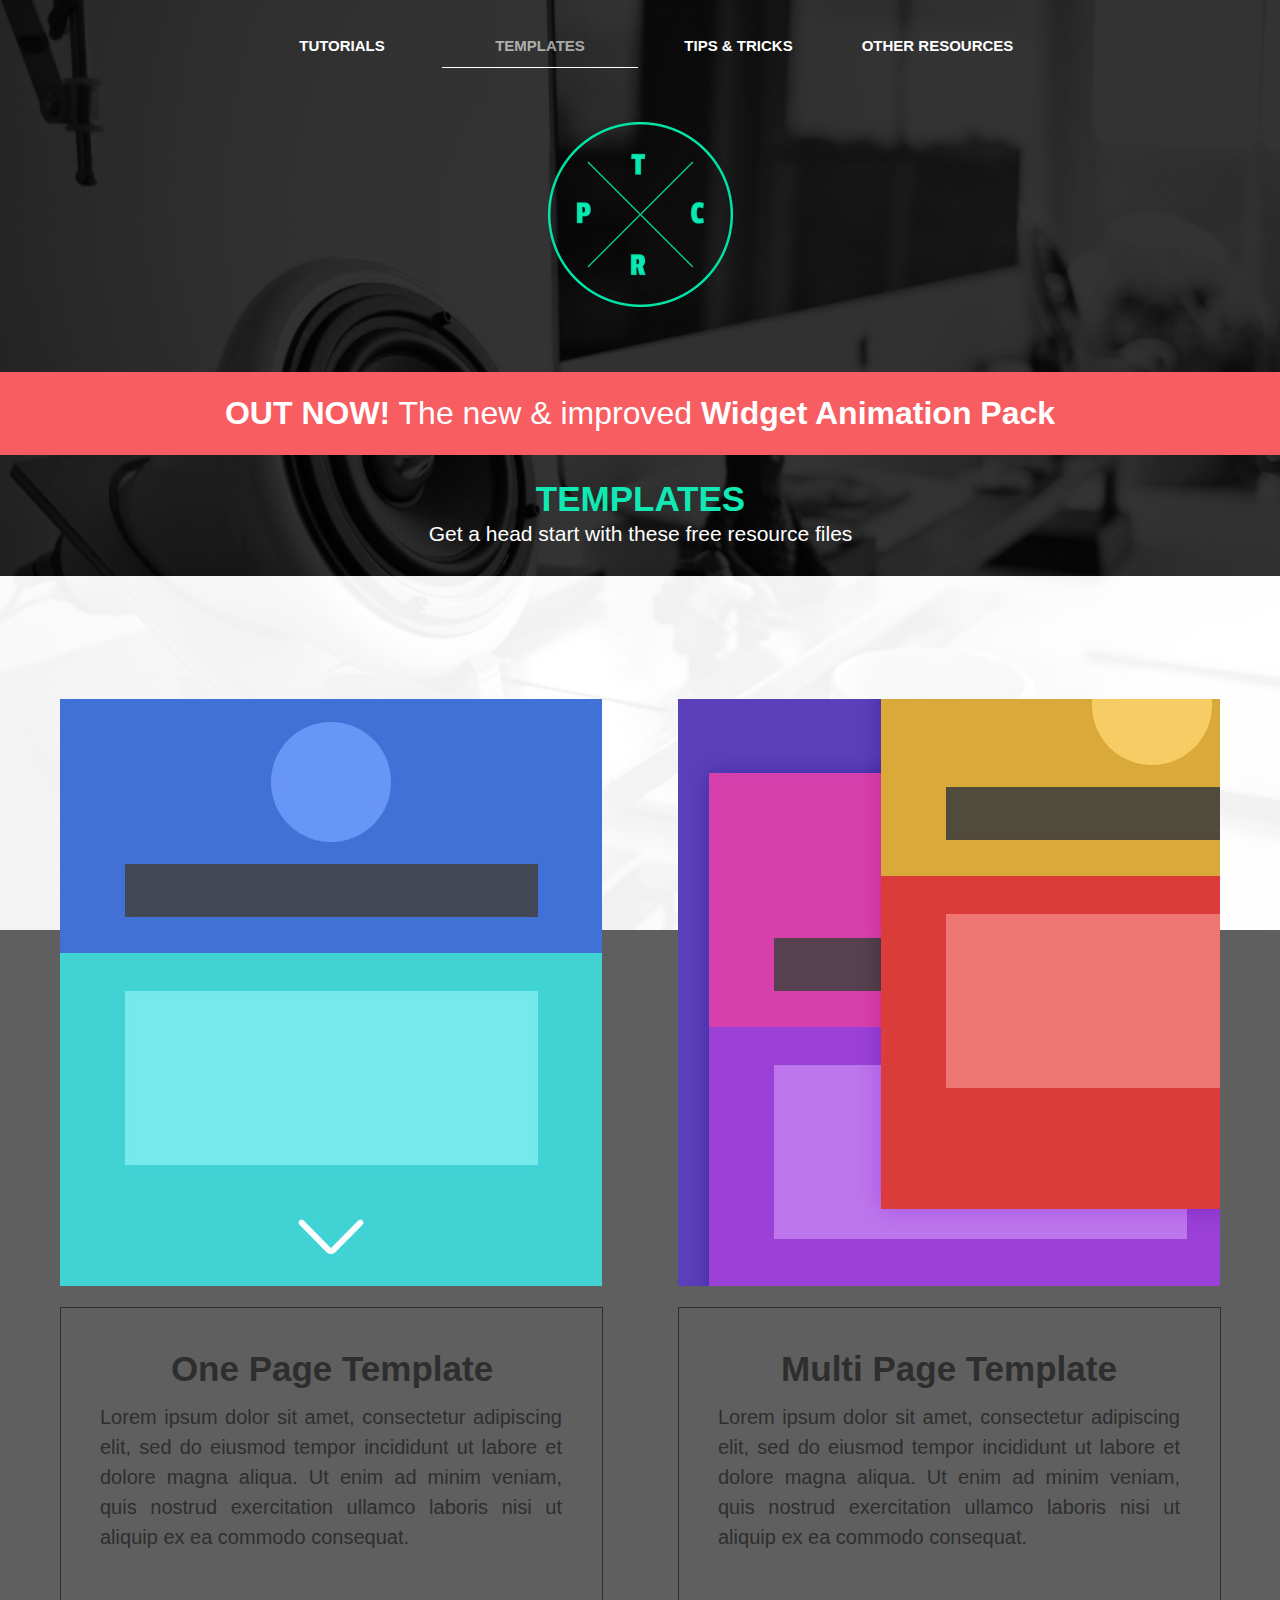
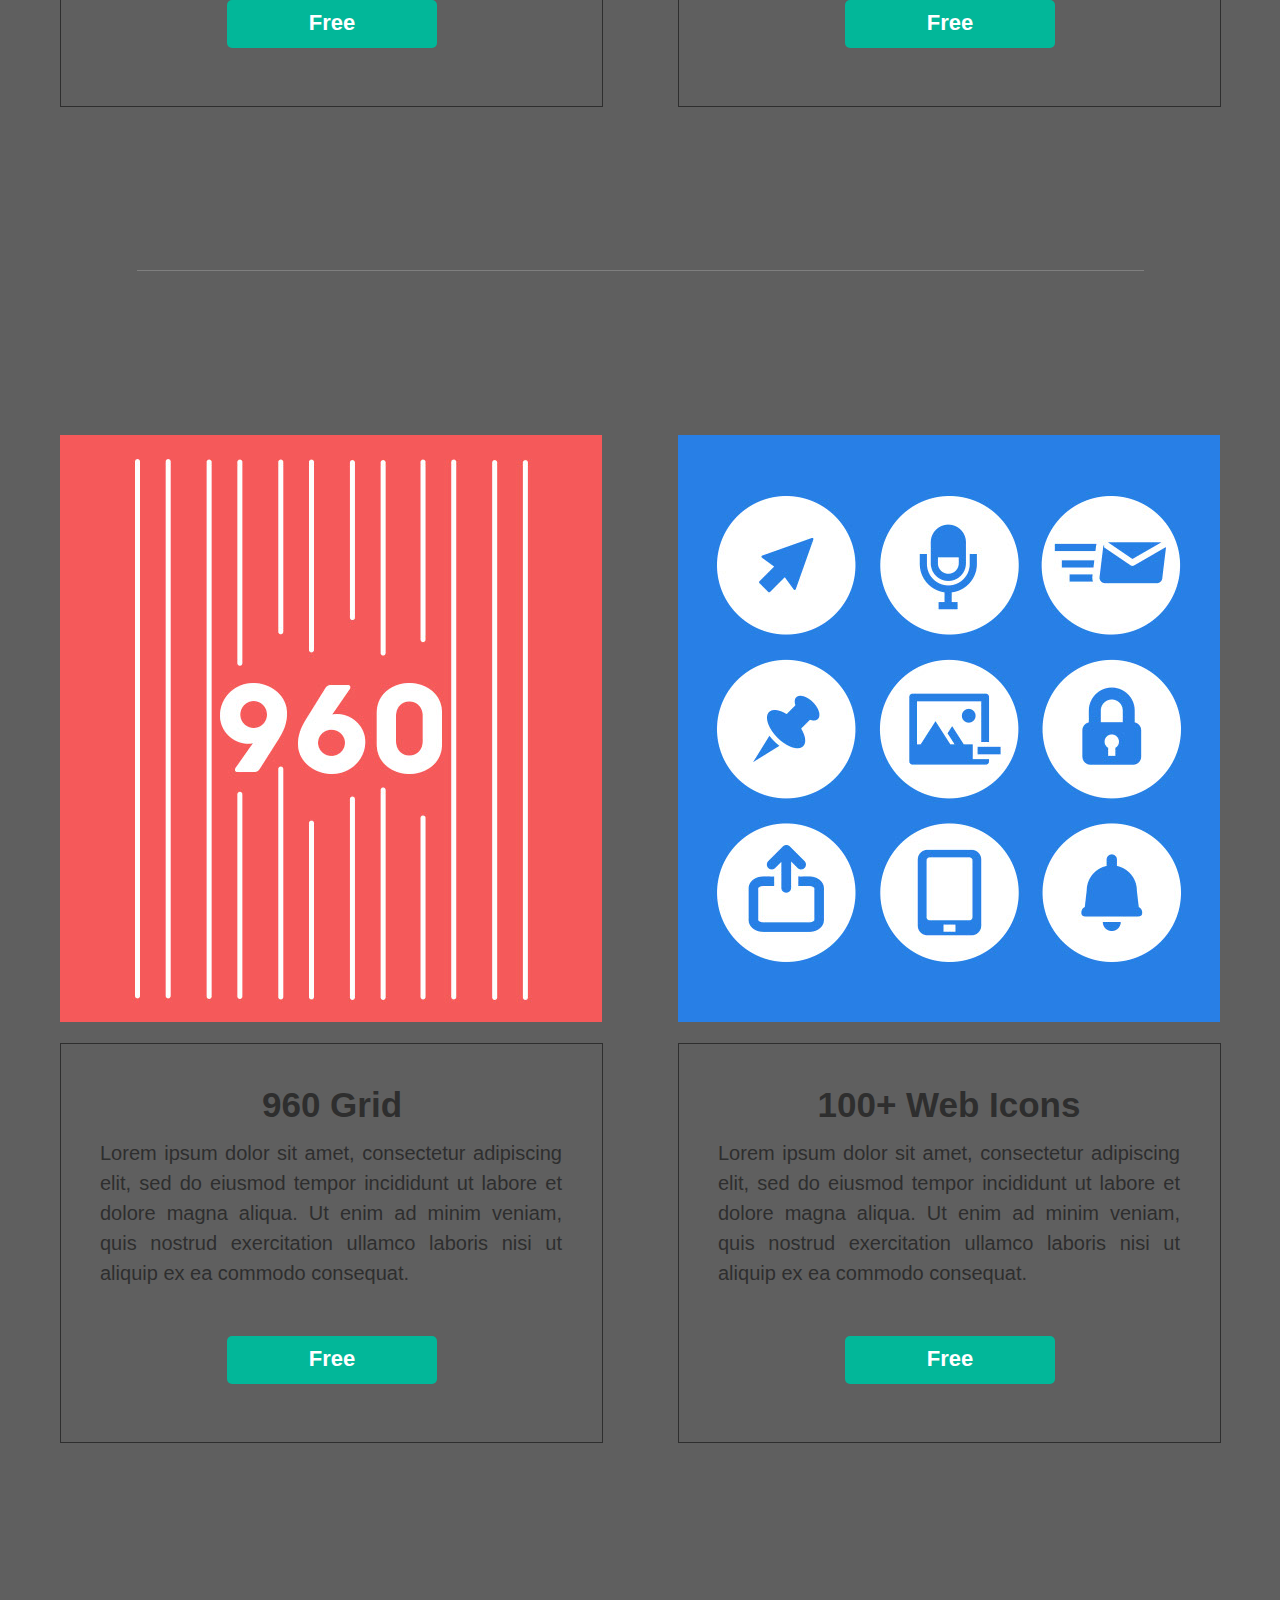
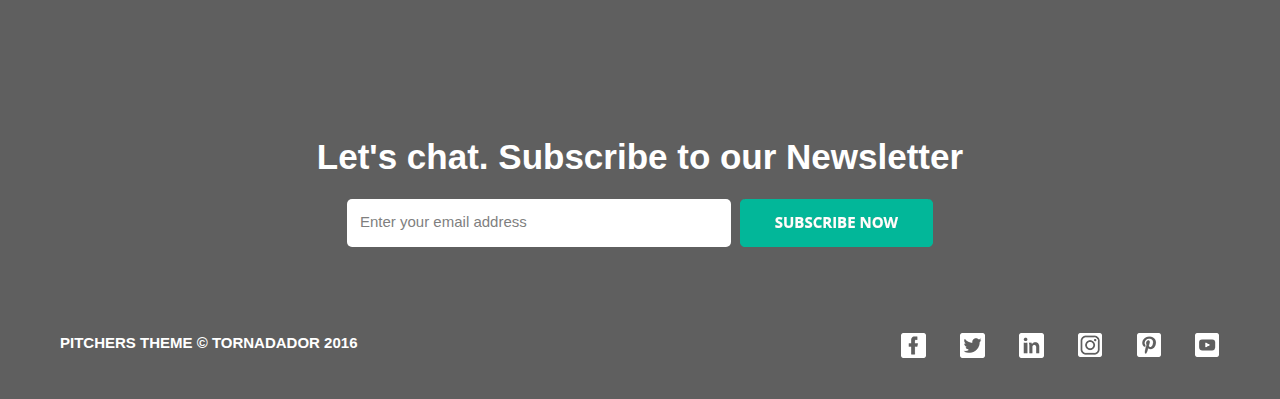
<file: templates.html>
<!DOCTYPE html>
<html class="nojs html" lang="en-US">
 <head>

  <script type="text/javascript">
   if(typeof Muse == "undefined") window.Muse = {}; window.Muse.assets = {"required":["jquery-1.8.3.min.js", "museutils.js", "jquery.musepolyfill.bgsize.js", "jquery.musemenu.js", "webpro.js", "jquery.watch.js", "jquery.scrolleffects.js", "templates.css"], "outOfDate":[]};
</script>
  
  <meta http-equiv="Content-type" content="text/html;charset=UTF-8"/>
  <meta name="generator" content="2015.1.0.342"/>
  <link rel="shortcut icon" href="images/templates-favicon.ico?4062403831"/>
  <title>Templates</title>
  <!-- CSS -->
  <link rel="stylesheet" type="text/css" href="css/site_global.css?4202786373"/>
  <link rel="stylesheet" type="text/css" href="css/master_a-master.css?385166312"/>
  <link rel="stylesheet" type="text/css" href="css/templates.css?4071441179" id="pagesheet"/>
  <!-- IE-only CSS -->
  <!--[if lt IE 9]>
  <link rel="stylesheet" type="text/css" href="css/iefonts_templates.css?3916118148"/>
  <![endif]-->
  <!-- Other scripts -->
  <script type="text/javascript">
   document.documentElement.className = document.documentElement.className.replace(/\bnojs\b/g, 'js');
var __adobewebfontsappname__ = "muse";
</script>
  <!-- JS includes -->
  <script type="text/javascript">
   document.write('\x3Cscript src="' + (document.location.protocol == 'https:' ? 'https:' : 'http:') + '//webfonts.creativecloud.com/open-sans:n6,n3,i7,n7,n4,i4:default.js" type="text/javascript">\x3C/script>');
</script>
  <!--[if lt IE 9]>
  <script src="scripts/html5shiv.js?4241844378" type="text/javascript"></script>
  <![endif]-->
    <!--HTML Widget code-->
  
<style>
* {
       transition:all 0.3s ease;
	-webkit-transition: all 0.3s ease;
	-moz-transition: all 0.3s ease;
	-o-transition: all 0.3s ease;
}

.clip_frame, .Container, .ContainerGroup, .verticalspacer, #preloader,{
transition:none !important;
-webkit-transition:none !important;
-moz-transition:none !important;
-o-transition:none !important;
}

.SlideShowContentPanel *{
transition:none !important;
-webkit-transition:none !important;
-moz-transition:none !important;
-o-transition:none !important;
}

.ContainerGroup, .wp-panel, wp-panel-active{
transition:none !important;
-webkit-transition:none !important;
-moz-transition:none !important;
-o-transition:none !important;
}

.js div#preloader{
transition:none !important;
-webkit-transition:none !important;
-moz-transition:none !important;
-o-transition:none !important;
}

</style>

<style>
.growwrap { overflow: hidden; }
.growwrap img { transition: all 4s ease-in-out; transform-origin: center; -webkit-transform-origin: center;}
.growwrap img:hover { transform: scale(1.2); transform-origin: center; -webkit-transform:scale(1.2); -webkit-transform-origin: center;}
</style>


 </head>
 <body>

  <!--HTML Widget code-->
  

  
  <div class="clearfix" id="page"><!-- column -->
   <div class="position_content" id="page_position_content">
    <div class="clearfix colelem" id="pu9690"><!-- group -->
     <div class="browser_width grpelem" id="u9690-bw">
      <div class="museBGSize" id="u9690"><!-- column -->
       <div class="clearfix" id="u9690_align_to_page">
        <nav class="MenuBar clearfix colelem" id="menuu7693"><!-- horizontal box -->
         <div class="MenuItemContainer clearfix grpelem" id="u7715"><!-- vertical box -->
          <a class="nonblock nontext MenuItem MenuItemWithSubMenu clearfix colelem" id="u7716" href="tutorials.html"><!-- horizontal box --><div class="MenuItemLabel NoWrap clearfix grpelem" id="u7718-4"><!-- content --><p>TUTORIALS</p></div></a>
         </div>
         <div class="MenuItemContainer clearfix grpelem" id="u7701"><!-- vertical box -->
          <a class="nonblock nontext MenuItem MenuItemWithSubMenu MuseMenuActive clearfix colelem" id="u7702" href="templates.html"><!-- horizontal box --><div class="MenuItemLabel NoWrap clearfix grpelem" id="u7705-4"><!-- content --><p>TEMPLATES</p></div></a>
         </div>
         <div class="MenuItemContainer clearfix grpelem" id="u7708"><!-- vertical box -->
          <a class="nonblock nontext MenuItem MenuItemWithSubMenu clearfix colelem" id="u7709" href="tips---tricks.html"><!-- horizontal box --><div class="MenuItemLabel NoWrap clearfix grpelem" id="u7711-4"><!-- content --><p>TIPS &amp; TRICKS</p></div></a>
         </div>
         <div class="MenuItemContainer clearfix grpelem" id="u7694"><!-- vertical box -->
          <a class="nonblock nontext MenuItem MenuItemWithSubMenu clearfix colelem" id="u7695" href="other-resources.html"><!-- horizontal box --><div class="MenuItemLabel NoWrap clearfix grpelem" id="u7697-4"><!-- content --><p>OTHER RESOURCES</p></div></a>
         </div>
        </nav>
        <a class="nonblock nontext clip_frame colelem" id="u9709" href="index.html#home"><!-- image --><img class="block" id="u9709_img" src="images/logo3185x185.png" alt="" width="185" height="185"/></a>
        <div class="clearfix colelem" id="u9735-4"><!-- content -->
         <p>TEMPLATES</p>
        </div>
        <div class="clearfix colelem" id="u9737-6"><!-- content -->
         <p>Get a head start with these free<span id="u9737-2"> </span>resource files</p>
        </div>
       </div>
      </div>
     </div>
     <div class="browser_width grpelem" id="buttonu9712-bw">
      <div class="Button" id="buttonu9712"><!-- container box -->
       <div class="clearfix" id="buttonu9712_align_to_page">
        <div class="clearfix grpelem" id="u9713-6"><!-- content -->
         <p><span id="u9713">OUT NOW!</span> The new &amp; improved <span id="u9713-3">Widget Animation Pack</span></p>
        </div>
       </div>
      </div>
     </div>
     <div class="clearfix grpelem" id="u9812"><!-- column -->
      <div class="clearfix colelem" id="pu9815"><!-- group -->
       <div class="grpelem" id="u9815"><!-- custom html -->
        
            
</div>
       <div class="grpelem" id="u9814"><!-- custom html -->
        
            
</div>
      </div>
      <div class="colelem" id="u9813"><!-- custom html -->
       

</div>
     </div>
    </div>
    <div class="clearfix colelem" id="pu7722"><!-- group -->
     <div class="browser_width mse_pre_init" id="u7722-bw">
      <div id="u7722"><!-- simple frame --></div>
     </div>
     <nav class="MenuBar clearfix mse_pre_init" id="menuu7723"><!-- horizontal box -->
      <div class="MenuItemContainer clearfix grpelem" id="u7731"><!-- vertical box -->
       <a class="nonblock nontext MenuItem MenuItemWithSubMenu transition clearfix colelem" id="u7732" href="tutorials.html"><!-- horizontal box --><div class="MenuItemLabel NoWrap clearfix grpelem" id="u7735-4"><!-- content --><p>TUTORIALS</p></div></a>
      </div>
      <div class="MenuItemContainer clearfix grpelem" id="u7724"><!-- vertical box -->
       <a class="nonblock nontext MenuItem MenuItemWithSubMenu MuseMenuActive transition clearfix colelem" id="u7727" href="templates.html"><!-- horizontal box --><div class="MenuItemLabel NoWrap clearfix grpelem" id="u7729-4"><!-- content --><p>TEMPLATES</p></div></a>
      </div>
      <div class="MenuItemContainer clearfix grpelem" id="u7738"><!-- vertical box -->
       <a class="nonblock nontext MenuItem MenuItemWithSubMenu transition clearfix colelem" id="u7739" href="tips---tricks.html"><!-- horizontal box --><div class="MenuItemLabel NoWrap clearfix grpelem" id="u7742-4"><!-- content --><p>TIPS &amp; TRICKS</p></div></a>
      </div>
      <div class="MenuItemContainer clearfix grpelem" id="u7745"><!-- vertical box -->
       <a class="nonblock nontext MenuItem MenuItemWithSubMenu transition clearfix colelem" id="u7748" href="other-resources.html"><!-- horizontal box --><div class="MenuItemLabel NoWrap clearfix grpelem" id="u7750-4"><!-- content --><p>OTHER RESOURCES</p></div></a>
      </div>
     </nav>
    </div>
    <div class="browser_width colelem" id="u9691-bw">
     <div class="museBGSize" id="u9691"><!-- column -->
      <div class="clearfix" id="u9691_align_to_page">
       <div class="clearfix colelem" id="pu10853"><!-- group -->
        <div class="clearfix grpelem" id="u10853"><!-- column -->
         <div class="museBGSize colelem" id="u10370"><!-- simple frame --></div>
         <div class="clearfix colelem" id="u10373"><!-- column -->
          <div class="clearfix colelem" id="u10376-4"><!-- content -->
           <p>One Page Template</p>
          </div>
          <div class="clearfix colelem" id="u10379-4"><!-- content -->
           <p>Lorem ipsum dolor sit amet, consectetur adipiscing elit, sed do eiusmod tempor incididunt ut labore et dolore magna aliqua. Ut enim ad minim veniam, quis nostrud exercitation ullamco laboris nisi ut aliquip ex ea commodo consequat.</p>
          </div>
          <div class="rounded-corners clearfix colelem" id="u10656-4"><!-- content -->
           <p>Free</p>
          </div>
         </div>
        </div>
        <div class="clearfix grpelem" id="u10866"><!-- column -->
         <div class="museBGSize colelem" id="u10870"><!-- simple frame --></div>
         <div class="clearfix colelem" id="u10867"><!-- column -->
          <div class="clearfix colelem" id="u10868-4"><!-- content -->
           <p>Multi Page Template</p>
          </div>
          <div class="clearfix colelem" id="u10871-4"><!-- content -->
           <p>Lorem ipsum dolor sit amet, consectetur adipiscing elit, sed do eiusmod tempor incididunt ut labore et dolore magna aliqua. Ut enim ad minim veniam, quis nostrud exercitation ullamco laboris nisi ut aliquip ex ea commodo consequat.</p>
          </div>
          <div class="rounded-corners clearfix colelem" id="u10869-4"><!-- content -->
           <p>Free</p>
          </div>
         </div>
        </div>
       </div>
       <div class="colelem" id="u9836"><!-- simple frame --></div>
       <div class="clearfix colelem" id="pu10884"><!-- group -->
        <div class="clearfix grpelem" id="u10884"><!-- column -->
         <div class="museBGSize colelem" id="u10885"><!-- simple frame --></div>
         <div class="clearfix colelem" id="u10887"><!-- column -->
          <div class="clearfix colelem" id="u10888-4"><!-- content -->
           <p>960 Grid</p>
          </div>
          <div class="clearfix colelem" id="u10889-4"><!-- content -->
           <p>Lorem ipsum dolor sit amet, consectetur adipiscing elit, sed do eiusmod tempor incididunt ut labore et dolore magna aliqua. Ut enim ad minim veniam, quis nostrud exercitation ullamco laboris nisi ut aliquip ex ea commodo consequat.</p>
          </div>
          <div class="rounded-corners clearfix colelem" id="u10886-4"><!-- content -->
           <p>Free</p>
          </div>
         </div>
        </div>
        <div class="clearfix grpelem" id="u10902"><!-- column -->
         <div class="museBGSize colelem" id="u10906"><!-- simple frame --></div>
         <div class="clearfix colelem" id="u10905"><!-- column -->
          <div class="clearfix colelem" id="u10903-4"><!-- content -->
           <p>100+ Web Icons</p>
          </div>
          <div class="clearfix colelem" id="u10907-4"><!-- content -->
           <p>Lorem ipsum dolor sit amet, consectetur adipiscing elit, sed do eiusmod tempor incididunt ut labore et dolore magna aliqua. Ut enim ad minim veniam, quis nostrud exercitation ullamco laboris nisi ut aliquip ex ea commodo consequat.</p>
          </div>
          <div class="rounded-corners clearfix colelem" id="u10904-4"><!-- content -->
           <p>Free</p>
          </div>
         </div>
        </div>
       </div>
      </div>
     </div>
    </div>
    <div class="browser_width colelem" id="u9692-bw">
     <div class="museBGSize" id="u9692"><!-- column -->
      <div class="clearfix" id="u9692_align_to_page">
       <div class="clearfix colelem" id="u9697"><!-- column -->
        <div class="clearfix colelem" id="u9698-4"><!-- content -->
         <p>Let's chat. Subscribe to our Newsletter</p>
        </div>
        <form class="form-grp clearfix colelem" id="widgetu9699" method="post" enctype="multipart/form-data" action="scripts/form-u9699.php"><!-- none box -->
         <div class="fld-grp clearfix grpelem" id="widgetu9704" data-required="true" data-type="email"><!-- none box -->
          <span class="fld-input NoWrap actAsDiv rounded-corners clearfix grpelem" id="u9705-4"><!-- content --><input class="wrapped-input" type="email" spellcheck="false" id="widgetu9704_input" name="Email" tabindex="1"/><label class="wrapped-input fld-prompt" id="widgetu9704_prompt" for="widgetu9704_input"><span class="actAsPara">Enter your email address</span></label></span>
         </div>
         <div class="clearfix grpelem" id="u9702-4"><!-- content -->
          <p>Submitting Form...</p>
         </div>
         <div class="clearfix grpelem" id="u9703-4"><!-- content -->
          <p>The server encountered an error.</p>
         </div>
         <div class="clearfix grpelem" id="u9701-4"><!-- content -->
          <p>Form received.</p>
         </div>
         <input class="submit-btn NoWrap grpelem" id="u9700-17" type="submit" value="" tabindex="2"/><!-- state-based BG images -->
        </form>
       </div>
       <div class="clearfix colelem" id="pu9708-4"><!-- group -->
        <div class="clearfix grpelem" id="u9708-4"><!-- content -->
         <p>PITCHERS THEME © TORNADADOR 2016</p>
        </div>
        <div class="clearfix grpelem" id="u9715"><!-- group -->
         <div class="transition clip_frame grpelem" id="u9726"><!-- image -->
          <img class="block" id="u9726_img" src="images/facebook.png" alt="" width="25" height="25"/>
         </div>
         <div class="transition clip_frame grpelem" id="u9716"><!-- image -->
          <img class="block" id="u9716_img" src="images/twitter.png" alt="" width="25" height="25"/>
         </div>
         <div class="transition clip_frame grpelem" id="u9718"><!-- image -->
          <img class="block" id="u9718_img" src="images/linkedin.png" alt="" width="25" height="25"/>
         </div>
         <div class="clip_frame grpelem" id="u9722"><!-- image -->
          <img class="block" id="u9722_img" src="images/instagram.png" alt="" width="24" height="24"/>
         </div>
         <div class="clip_frame grpelem" id="u9720"><!-- image -->
          <img class="block" id="u9720_img" src="images/pinterest.png" alt="" width="24" height="24"/>
         </div>
         <div class="clip_frame grpelem" id="u9724"><!-- image -->
          <img class="block" id="u9724_img" src="images/youtube.png" alt="" width="24" height="24"/>
         </div>
        </div>
       </div>
      </div>
     </div>
    </div>
    <div class="verticalspacer"></div>
   </div>
  </div>
  <div class="preload_images">
   <img class="preload" src="images/u9700-17-r.png" alt=""/>
   <img class="preload" src="images/u9700-17-m.png" alt=""/>
   <img class="preload" src="images/u9700-17-fs.png" alt=""/>
  </div>
  <!-- JS includes -->
  <script type="text/javascript">
   if (document.location.protocol != 'https:') document.write('\x3Cscript src="http://musecdn.businesscatalyst.com/scripts/4.0/jquery-1.8.3.min.js" type="text/javascript">\x3C/script>');
</script>
  <script type="text/javascript">
   window.jQuery || document.write('\x3Cscript src="scripts/jquery-1.8.3.min.js" type="text/javascript">\x3C/script>');
</script>
  <script src="scripts/museutils.js?4190794036" type="text/javascript"></script>
  <script src="scripts/whatinput.js?84559013" type="text/javascript"></script>
  <script src="scripts/jquery.musepolyfill.bgsize.js?3792042506" type="text/javascript"></script>
  <script src="scripts/jquery.musemenu.js?3866264083" type="text/javascript"></script>
  <script src="scripts/jquery.watch.js?349565855" type="text/javascript"></script>
  <script src="scripts/webpro.js?488283310" type="text/javascript"></script>
  <script src="scripts/jquery.scrolleffects.js?3837774061" type="text/javascript"></script>
  <!-- Other scripts -->
  <script type="text/javascript">
   $(document).ready(function() { try {
(function(){var a={},b=function(a){if(a.match(/^rgb/))return a=a.replace(/\s+/g,"").match(/([\d\,]+)/gi)[0].split(","),(parseInt(a[0])<<16)+(parseInt(a[1])<<8)+parseInt(a[2]);if(a.match(/^\#/))return parseInt(a.substr(1),16);return 0};(function(){$('link[type="text/css"]').each(function(){var b=($(this).attr("href")||"").match(/\/?css\/([\w\-]+\.css)\?(\d+)/);b&&b[1]&&b[2]&&(a[b[1]]=b[2])})})();(function(){$("body").append('<div class="version" style="display:none; width:1px; height:1px;"></div>');
for(var c=$(".version"),d=0;d<Muse.assets.required.length;){var f=Muse.assets.required[d],g=f.match(/([\w\-\.]+)\.(\w+)$/),k=g&&g[1]?g[1]:null,g=g&&g[2]?g[2]:null;switch(g.toLowerCase()){case "css":k=k.replace(/\W/gi,"_").replace(/^([^a-z])/gi,"_$1");c.addClass(k);var g=b(c.css("color")),h=b(c.css("background-color"));g!=0||h!=0?(Muse.assets.required.splice(d,1),"undefined"!=typeof a[f]&&(g!=a[f]>>>24||h!=(a[f]&16777215))&&Muse.assets.outOfDate.push(f)):d++;c.removeClass(k);break;case "js":k.match(/^jquery-[\d\.]+/gi)&&
typeof $!="undefined"?Muse.assets.required.splice(d,1):d++;break;default:throw Error("Unsupported file type: "+g);}}c.remove();if(Muse.assets.outOfDate.length||Muse.assets.required.length)c="Some files on the server may be missing or incorrect. Clear browser cache and try again. If the problem persists please contact website author.",(d=location&&location.search&&location.search.match&&location.search.match(/muse_debug/gi))&&Muse.assets.outOfDate.length&&(c+="\nOut of date: "+Muse.assets.outOfDate.join(",")),d&&Muse.assets.required.length&&(c+="\nMissing: "+Muse.assets.required.join(",")),alert(c)})()})();/* body */
Muse.Utils.transformMarkupToFixBrowserProblemsPreInit();/* body */
Muse.Utils.prepHyperlinks(true);/* body */
Muse.Utils.resizeHeight('.browser_width');/* resize height */
Muse.Utils.requestAnimationFrame(function() { $('body').addClass('initialized'); });/* mark body as initialized */
Muse.Utils.fullPage('#page');/* 100% height page */
Muse.Utils.initWidget('.MenuBar', ['#bp_infinity'], function(elem) { return $(elem).museMenu(); });/* unifiedNavBar */
Muse.Utils.initWidget('#widgetu9699', ['#bp_infinity'], function(elem) { return new WebPro.Widget.Form(elem, {validationEvent:'submit',errorStateSensitivity:'high',fieldWrapperClass:'fld-grp',formSubmittedClass:'frm-sub-st',formErrorClass:'frm-subm-err-st',formDeliveredClass:'frm-subm-ok-st',notEmptyClass:'non-empty-st',focusClass:'focus-st',invalidClass:'fld-err-st',requiredClass:'fld-err-st',ajaxSubmit:true}); });/* #widgetu9699 */
$('#u9690').registerBackgroundPositionScrollEffect([{"in":[-Infinity,0],"speed":[0,0]},{"in":[0,Infinity],"speed":[0,0]}]);/* scroll effect */
$('#u7722-bw').registerPositionScrollEffect([{"in":[-Infinity,455],"speed":[null,-1]},{"in":[455,Infinity],"speed":[null,0]}]);/* scroll effect */
$('#menuu7723').registerPositionScrollEffect([{"in":[-Infinity,455],"speed":[0,-1]},{"in":[455,Infinity],"speed":[0,0]}]);/* scroll effect */
$('#u9691').registerBackgroundPositionScrollEffect([{"in":[-Infinity,574.95],"speed":[0,0]},{"in":[574.95,Infinity],"speed":[0,0]}]);/* scroll effect */
$('#u9692').registerBackgroundPositionScrollEffect([{"in":[-Infinity,3264.66],"speed":[0,0]},{"in":[3264.66,Infinity],"speed":[0,0]}]);/* scroll effect */
Muse.Utils.showWidgetsWhenReady();/* body */
Muse.Utils.transformMarkupToFixBrowserProblems();/* body */
} catch(e) { if (e && 'function' == typeof e.notify) e.notify(); else Muse.Assert.fail('Error calling selector function:' + e); }});
</script>
  
  <!--HTML Widget code-->
  
<script type="text/javascript">
$(document).ready(function(){

$('.grow img').wrap('<div class="growwrap">')

$(".grow img").each(function(){
$(this).parent().height($(this).height()).width($(this).width());
});
});
</script>

<script>
// Plugin: jQuery.scrollSpeed
// Source: github.com/nathco/jQuery.scrollSpeed
// Author: Nathan Rutzky
// Update: 1.0.2
!function(t){jQuery.scrollSpeed=function(e,n,o){var i,l,r,u=t(document),h=t(window),a=t("html, body"),c=o||"default",d=0,s=!1;return window.navigator.msPointerEnabled?!1:void h.on("mousewheel DOMMouseScroll",function(t){var o=t.originalEvent.wheelDeltaY,f=t.originalEvent.detail;return i=u.height()>h.height(),l=u.width()>h.width(),s=!0,i&&(r=h.height(),(0>o||f>0)&&(d=d+r>=u.height()?d:d+=e),(o>0||0>f)&&(d=0>=d?0:d-=e),a.stop().animate({scrollTop:d},n,c,function(){s=!1})),l&&(r=h.width(),(0>o||f>0)&&(d=d+r>=u.width()?d:d+=e),(o>0||0>f)&&(d=0>=d?0:d-=e),a.stop().animate({scrollLeft:d},n,c,function(){s=!1})),!1}).on("scroll",function(){i&&!s&&(d=h.scrollTop()),l&&!s&&(d=h.scrollLeft())}).on("resize",function(){i&&!s&&(r=h.height()),l&&!s&&(r=h.width())})},jQuery.easing.default=function(t,e,n,o,i){return-o*((e=e/i-1)*e*e*e-1)+n}}(jQuery);
</script>
<script>
jQuery.scrollSpeed(150, 750);
</script>

   </body>
</html>
</file>
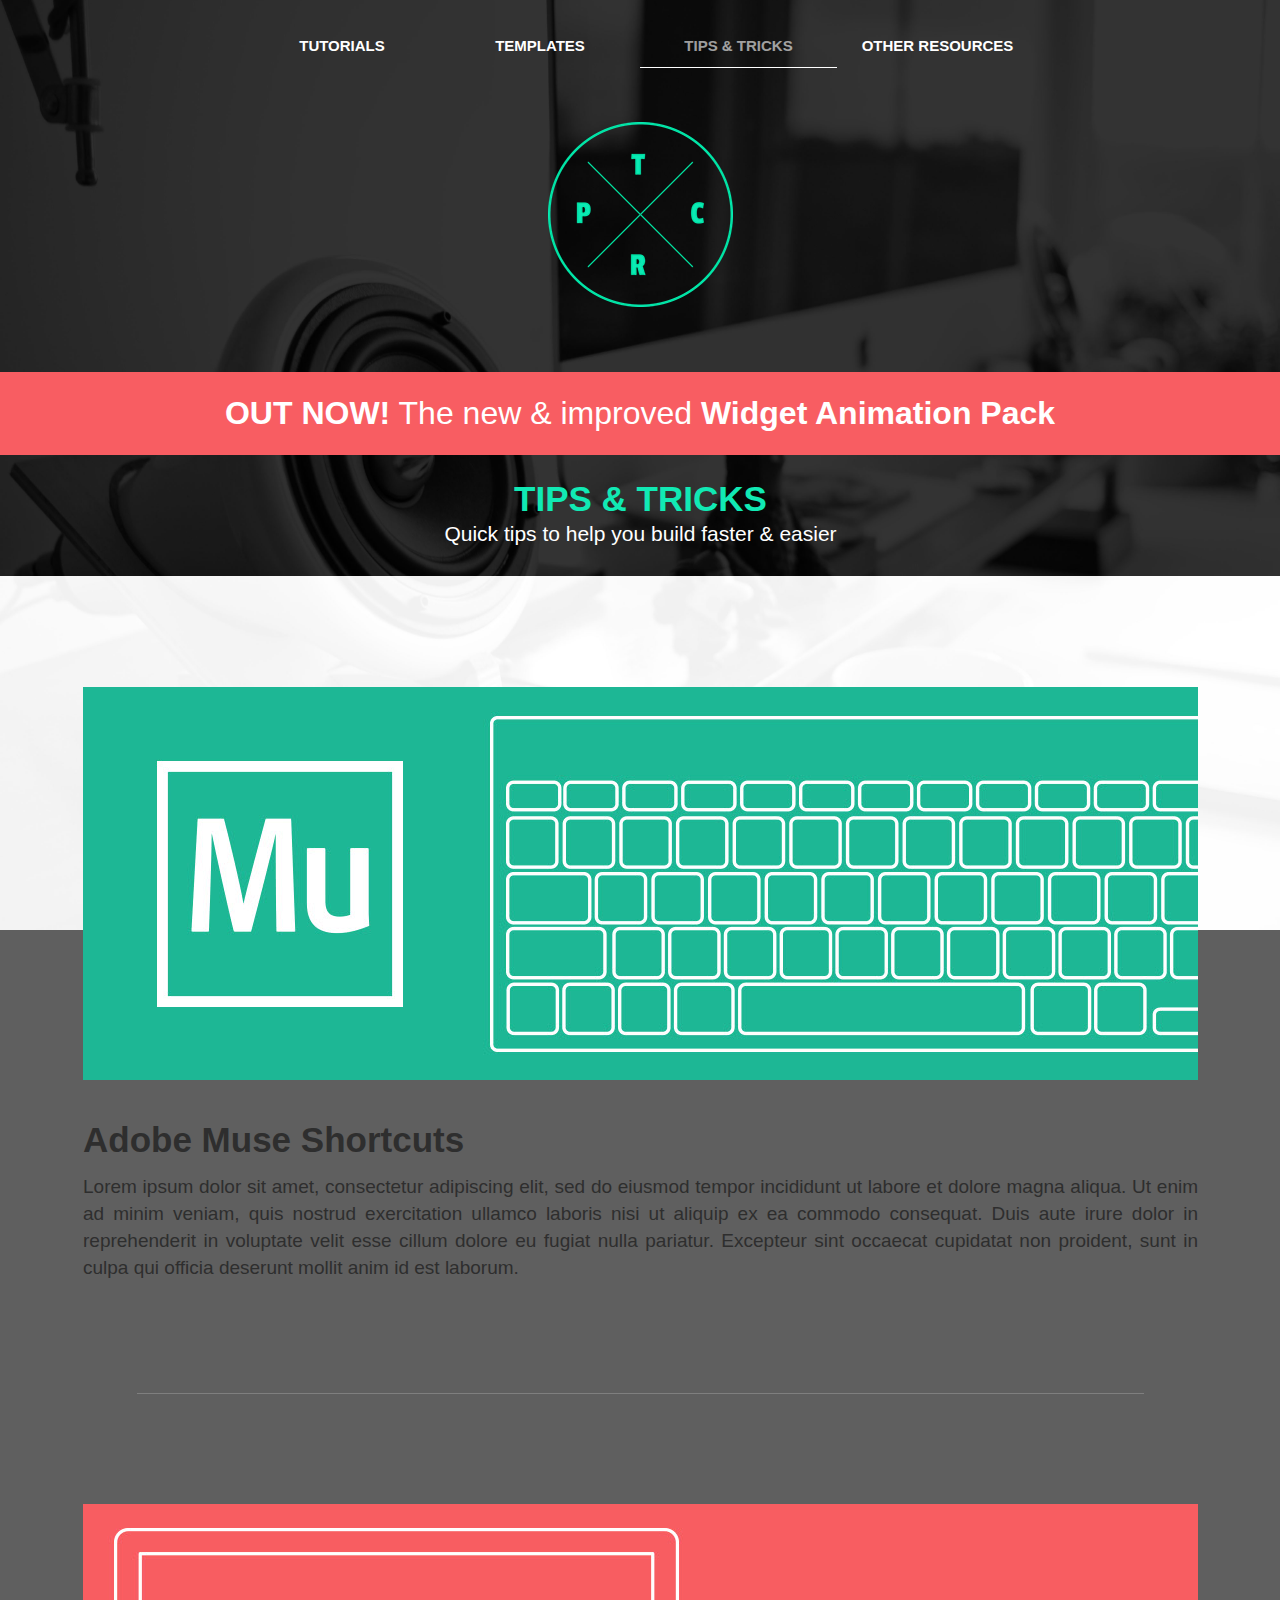
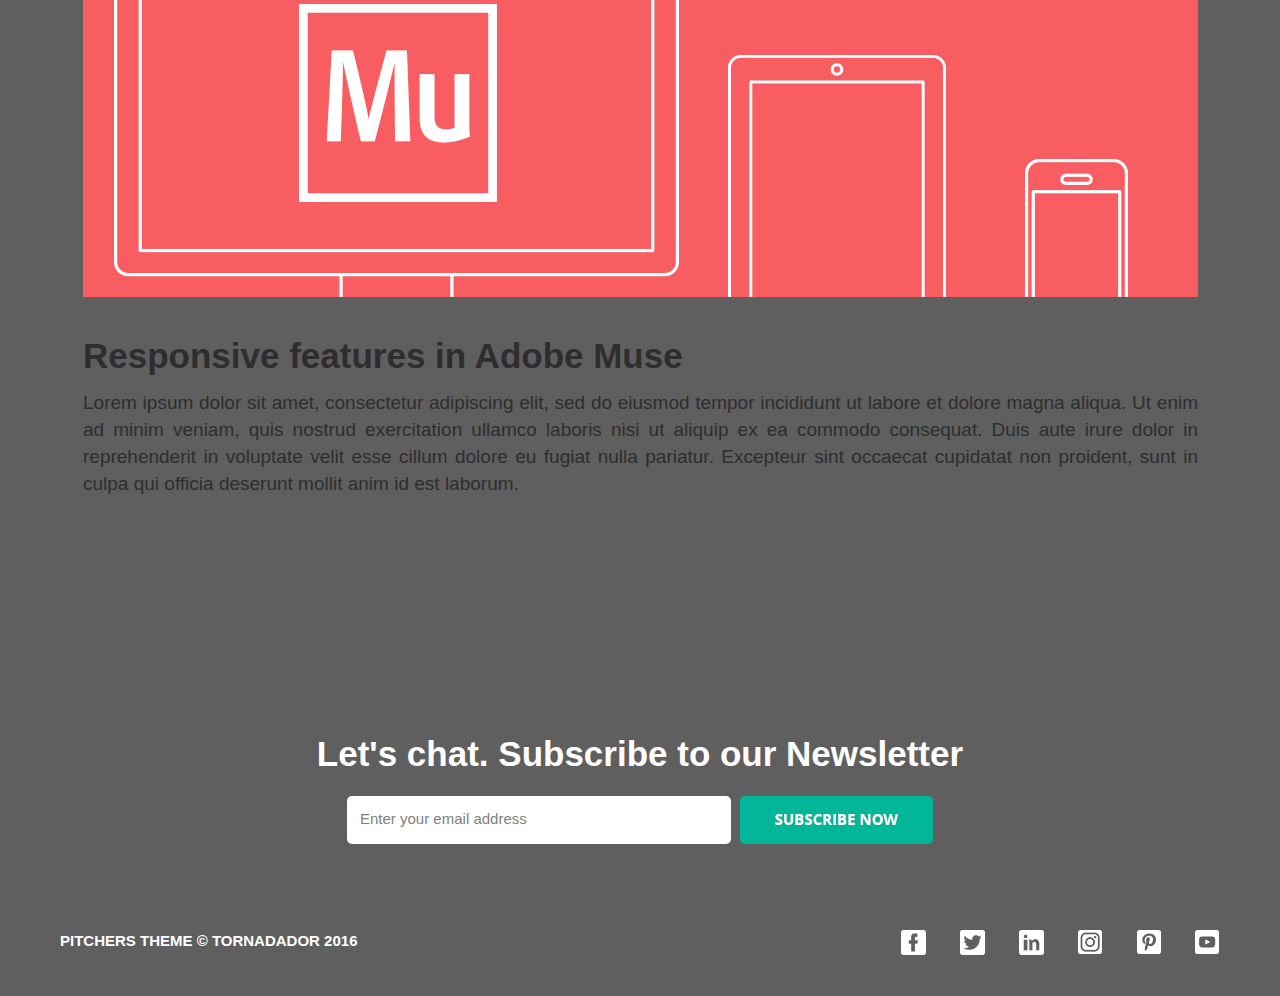
<file: tips---tricks.html>
<!DOCTYPE html>
<html class="nojs html" lang="en-US">
 <head>

  <script type="text/javascript">
   if(typeof Muse == "undefined") window.Muse = {}; window.Muse.assets = {"required":["jquery-1.8.3.min.js", "museutils.js", "jquery.musepolyfill.bgsize.js", "jquery.musemenu.js", "webpro.js", "jquery.watch.js", "jquery.scrolleffects.js", "tips---tricks.css"], "outOfDate":[]};
</script>
  
  <meta http-equiv="Content-type" content="text/html;charset=UTF-8"/>
  <meta name="generator" content="2015.1.0.342"/>
  <link rel="shortcut icon" href="images/tips---tricks-favicon.ico?4062403831"/>
  <title>Tips &amp; Tricks</title>
  <!-- CSS -->
  <link rel="stylesheet" type="text/css" href="css/site_global.css?4202786373"/>
  <link rel="stylesheet" type="text/css" href="css/master_a-master.css?385166312"/>
  <link rel="stylesheet" type="text/css" href="css/tips---tricks.css?181862817" id="pagesheet"/>
  <!-- IE-only CSS -->
  <!--[if lt IE 9]>
  <link rel="stylesheet" type="text/css" href="css/iefonts_tips---tricks.css?261381242"/>
  <![endif]-->
  <!-- Other scripts -->
  <script type="text/javascript">
   document.documentElement.className = document.documentElement.className.replace(/\bnojs\b/g, 'js');
var __adobewebfontsappname__ = "muse";
</script>
  <!-- JS includes -->
  <script type="text/javascript">
   document.write('\x3Cscript src="' + (document.location.protocol == 'https:' ? 'https:' : 'http:') + '//webfonts.creativecloud.com/open-sans:n6,n3,n7,n4,i4:default.js" type="text/javascript">\x3C/script>');
</script>
  <!--[if lt IE 9]>
  <script src="scripts/html5shiv.js?4241844378" type="text/javascript"></script>
  <![endif]-->
    <!--HTML Widget code-->
  
<style>
* {
       transition:all 0.3s ease;
	-webkit-transition: all 0.3s ease;
	-moz-transition: all 0.3s ease;
	-o-transition: all 0.3s ease;
}

.clip_frame, .Container, .ContainerGroup, .verticalspacer, #preloader,{
transition:none !important;
-webkit-transition:none !important;
-moz-transition:none !important;
-o-transition:none !important;
}

.SlideShowContentPanel *{
transition:none !important;
-webkit-transition:none !important;
-moz-transition:none !important;
-o-transition:none !important;
}

.ContainerGroup, .wp-panel, wp-panel-active{
transition:none !important;
-webkit-transition:none !important;
-moz-transition:none !important;
-o-transition:none !important;
}

.js div#preloader{
transition:none !important;
-webkit-transition:none !important;
-moz-transition:none !important;
-o-transition:none !important;
}

</style>

<style>
.growwrap { overflow: hidden; }
.growwrap img { transition: all 4s ease-in-out; transform-origin: center; -webkit-transform-origin: center;}
.growwrap img:hover { transform: scale(1.2); transform-origin: center; -webkit-transform:scale(1.2); -webkit-transform-origin: center;}
</style>


 </head>
 <body>

  <!--HTML Widget code-->
  

  
  <div class="clearfix" id="page"><!-- column -->
   <div class="position_content" id="page_position_content">
    <div class="clearfix colelem" id="pu10557"><!-- group -->
     <div class="browser_width grpelem" id="u10557-bw">
      <div class="museBGSize" id="u10557"><!-- column -->
       <div class="clearfix" id="u10557_align_to_page">
        <nav class="MenuBar clearfix colelem" id="menuu7693"><!-- horizontal box -->
         <div class="MenuItemContainer clearfix grpelem" id="u7715"><!-- vertical box -->
          <a class="nonblock nontext MenuItem MenuItemWithSubMenu clearfix colelem" id="u7716" href="tutorials.html"><!-- horizontal box --><div class="MenuItemLabel NoWrap clearfix grpelem" id="u7718-4"><!-- content --><p>TUTORIALS</p></div></a>
         </div>
         <div class="MenuItemContainer clearfix grpelem" id="u7701"><!-- vertical box -->
          <a class="nonblock nontext MenuItem MenuItemWithSubMenu clearfix colelem" id="u7702" href="templates.html"><!-- horizontal box --><div class="MenuItemLabel NoWrap clearfix grpelem" id="u7705-4"><!-- content --><p>TEMPLATES</p></div></a>
         </div>
         <div class="MenuItemContainer clearfix grpelem" id="u7708"><!-- vertical box -->
          <a class="nonblock nontext MenuItem MenuItemWithSubMenu MuseMenuActive clearfix colelem" id="u7709" href="tips---tricks.html"><!-- horizontal box --><div class="MenuItemLabel NoWrap clearfix grpelem" id="u7711-4"><!-- content --><p>TIPS &amp; TRICKS</p></div></a>
         </div>
         <div class="MenuItemContainer clearfix grpelem" id="u7694"><!-- vertical box -->
          <a class="nonblock nontext MenuItem MenuItemWithSubMenu clearfix colelem" id="u7695" href="other-resources.html"><!-- horizontal box --><div class="MenuItemLabel NoWrap clearfix grpelem" id="u7697-4"><!-- content --><p>OTHER RESOURCES</p></div></a>
         </div>
        </nav>
        <a class="nonblock nontext clip_frame colelem" id="u10532" href="index.html#home"><!-- image --><img class="block" id="u10532_img" src="images/logo3185x185.png" alt="" width="185" height="185"/></a>
        <div class="clearfix colelem" id="u10535-4"><!-- content -->
         <p>TIPS &amp; TRICKS</p>
        </div>
        <div class="clearfix colelem" id="u10530-4"><!-- content -->
         <p>Quick tips to help you build faster &amp; easier</p>
        </div>
       </div>
      </div>
     </div>
     <div class="browser_width grpelem" id="buttonu10539-bw">
      <div class="Button" id="buttonu10539"><!-- container box -->
       <div class="clearfix" id="buttonu10539_align_to_page">
        <div class="clearfix grpelem" id="u10540-6"><!-- content -->
         <p><span id="u10540">OUT NOW!</span> The new &amp; improved <span id="u10540-3">Widget Animation Pack</span></p>
        </div>
       </div>
      </div>
     </div>
     <div class="clearfix grpelem" id="u10640"><!-- column -->
      <div class="clearfix colelem" id="pu10641"><!-- group -->
       <div class="grpelem" id="u10641"><!-- custom html -->
        
            
</div>
       <div class="grpelem" id="u10642"><!-- custom html -->
        
            
</div>
      </div>
      <div class="colelem" id="u10643"><!-- custom html -->
       

</div>
     </div>
    </div>
    <div class="clearfix colelem" id="pu7722"><!-- group -->
     <div class="browser_width mse_pre_init" id="u7722-bw">
      <div id="u7722"><!-- simple frame --></div>
     </div>
     <nav class="MenuBar clearfix mse_pre_init" id="menuu7723"><!-- horizontal box -->
      <div class="MenuItemContainer clearfix grpelem" id="u7731"><!-- vertical box -->
       <a class="nonblock nontext MenuItem MenuItemWithSubMenu transition clearfix colelem" id="u7732" href="tutorials.html"><!-- horizontal box --><div class="MenuItemLabel NoWrap clearfix grpelem" id="u7735-4"><!-- content --><p>TUTORIALS</p></div></a>
      </div>
      <div class="MenuItemContainer clearfix grpelem" id="u7724"><!-- vertical box -->
       <a class="nonblock nontext MenuItem MenuItemWithSubMenu transition clearfix colelem" id="u7727" href="templates.html"><!-- horizontal box --><div class="MenuItemLabel NoWrap clearfix grpelem" id="u7729-4"><!-- content --><p>TEMPLATES</p></div></a>
      </div>
      <div class="MenuItemContainer clearfix grpelem" id="u7738"><!-- vertical box -->
       <a class="nonblock nontext MenuItem MenuItemWithSubMenu MuseMenuActive transition clearfix colelem" id="u7739" href="tips---tricks.html"><!-- horizontal box --><div class="MenuItemLabel NoWrap clearfix grpelem" id="u7742-4"><!-- content --><p>TIPS &amp; TRICKS</p></div></a>
      </div>
      <div class="MenuItemContainer clearfix grpelem" id="u7745"><!-- vertical box -->
       <a class="nonblock nontext MenuItem MenuItemWithSubMenu transition clearfix colelem" id="u7748" href="other-resources.html"><!-- horizontal box --><div class="MenuItemLabel NoWrap clearfix grpelem" id="u7750-4"><!-- content --><p>OTHER RESOURCES</p></div></a>
      </div>
     </nav>
    </div>
    <div class="browser_width colelem" id="u10559-bw">
     <div class="museBGSize" id="u10559"><!-- column -->
      <div class="clearfix" id="u10559_align_to_page">
       <div class="museBGSize colelem" id="u10534"><!-- simple frame --></div>
       <div class="clearfix colelem" id="u10537-4"><!-- content -->
        <p>Adobe Muse Shortcuts</p>
       </div>
       <div class="clearfix colelem" id="u10512-4"><!-- content -->
        <p>Lorem ipsum dolor sit amet, consectetur adipiscing elit, sed do eiusmod tempor incididunt ut labore et dolore magna aliqua. Ut enim ad minim veniam, quis nostrud exercitation ullamco laboris nisi ut aliquip ex ea commodo consequat. Duis aute irure dolor in reprehenderit in voluptate velit esse cillum dolore eu fugiat nulla pariatur. Excepteur sint occaecat cupidatat non proident, sunt in culpa qui officia deserunt mollit anim id est laborum.</p>
       </div>
       <div class="colelem" id="u10538"><!-- simple frame --></div>
       <div class="museBGSize colelem" id="u10964"><!-- simple frame --></div>
       <div class="clearfix colelem" id="u10967-4"><!-- content -->
        <p>Responsive features in Adobe Muse</p>
       </div>
       <div class="clearfix colelem" id="u10970-4"><!-- content -->
        <p>Lorem ipsum dolor sit amet, consectetur adipiscing elit, sed do eiusmod tempor incididunt ut labore et dolore magna aliqua. Ut enim ad minim veniam, quis nostrud exercitation ullamco laboris nisi ut aliquip ex ea commodo consequat. Duis aute irure dolor in reprehenderit in voluptate velit esse cillum dolore eu fugiat nulla pariatur. Excepteur sint occaecat cupidatat non proident, sunt in culpa qui officia deserunt mollit anim id est laborum.</p>
       </div>
      </div>
     </div>
    </div>
    <div class="browser_width colelem" id="u10558-bw">
     <div class="museBGSize" id="u10558"><!-- column -->
      <div class="clearfix" id="u10558_align_to_page">
       <div class="clearfix colelem" id="u10541"><!-- column -->
        <div class="clearfix colelem" id="u10551-4"><!-- content -->
         <p>Let's chat. Subscribe to our Newsletter</p>
        </div>
        <form class="form-grp clearfix colelem" id="widgetu10542" method="post" enctype="multipart/form-data" action="scripts/form-u10542.php"><!-- none box -->
         <div class="fld-grp clearfix grpelem" id="widgetu10544" data-required="true" data-type="email"><!-- none box -->
          <span class="fld-input NoWrap actAsDiv rounded-corners clearfix grpelem" id="u10547-4"><!-- content --><input class="wrapped-input" type="email" spellcheck="false" id="widgetu10544_input" name="Email" tabindex="1"/><label class="wrapped-input fld-prompt" id="widgetu10544_prompt" for="widgetu10544_input"><span class="actAsPara">Enter your email address</span></label></span>
         </div>
         <div class="clearfix grpelem" id="u10549-4"><!-- content -->
          <p>Submitting Form...</p>
         </div>
         <div class="clearfix grpelem" id="u10550-4"><!-- content -->
          <p>The server encountered an error.</p>
         </div>
         <div class="clearfix grpelem" id="u10543-4"><!-- content -->
          <p>Form received.</p>
         </div>
         <input class="submit-btn NoWrap grpelem" id="u10548-17" type="submit" value="" tabindex="2"/><!-- state-based BG images -->
        </form>
       </div>
       <div class="clearfix colelem" id="pu10536-4"><!-- group -->
        <div class="clearfix grpelem" id="u10536-4"><!-- content -->
         <p>PITCHERS THEME © TORNADADOR 2016</p>
        </div>
        <div class="clearfix grpelem" id="u10515"><!-- group -->
         <div class="transition clip_frame grpelem" id="u10526"><!-- image -->
          <img class="block" id="u10526_img" src="images/facebook.png" alt="" width="25" height="25"/>
         </div>
         <div class="transition clip_frame grpelem" id="u10520"><!-- image -->
          <img class="block" id="u10520_img" src="images/twitter.png" alt="" width="25" height="25"/>
         </div>
         <div class="transition clip_frame grpelem" id="u10524"><!-- image -->
          <img class="block" id="u10524_img" src="images/linkedin.png" alt="" width="25" height="25"/>
         </div>
         <div class="clip_frame grpelem" id="u10516"><!-- image -->
          <img class="block" id="u10516_img" src="images/instagram.png" alt="" width="24" height="24"/>
         </div>
         <div class="clip_frame grpelem" id="u10518"><!-- image -->
          <img class="block" id="u10518_img" src="images/pinterest.png" alt="" width="24" height="24"/>
         </div>
         <div class="clip_frame grpelem" id="u10522"><!-- image -->
          <img class="block" id="u10522_img" src="images/youtube.png" alt="" width="24" height="24"/>
         </div>
        </div>
       </div>
      </div>
     </div>
    </div>
    <div class="verticalspacer"></div>
   </div>
  </div>
  <div class="preload_images">
   <img class="preload" src="images/u10548-17-r.png" alt=""/>
   <img class="preload" src="images/u10548-17-m.png" alt=""/>
   <img class="preload" src="images/u10548-17-fs.png" alt=""/>
  </div>
  <!-- JS includes -->
  <script type="text/javascript">
   if (document.location.protocol != 'https:') document.write('\x3Cscript src="http://musecdn.businesscatalyst.com/scripts/4.0/jquery-1.8.3.min.js" type="text/javascript">\x3C/script>');
</script>
  <script type="text/javascript">
   window.jQuery || document.write('\x3Cscript src="scripts/jquery-1.8.3.min.js" type="text/javascript">\x3C/script>');
</script>
  <script src="scripts/museutils.js?4190794036" type="text/javascript"></script>
  <script src="scripts/whatinput.js?84559013" type="text/javascript"></script>
  <script src="scripts/jquery.musepolyfill.bgsize.js?3792042506" type="text/javascript"></script>
  <script src="scripts/jquery.musemenu.js?3866264083" type="text/javascript"></script>
  <script src="scripts/jquery.watch.js?349565855" type="text/javascript"></script>
  <script src="scripts/webpro.js?488283310" type="text/javascript"></script>
  <script src="scripts/jquery.scrolleffects.js?3837774061" type="text/javascript"></script>
  <!-- Other scripts -->
  <script type="text/javascript">
   $(document).ready(function() { try {
(function(){var a={},b=function(a){if(a.match(/^rgb/))return a=a.replace(/\s+/g,"").match(/([\d\,]+)/gi)[0].split(","),(parseInt(a[0])<<16)+(parseInt(a[1])<<8)+parseInt(a[2]);if(a.match(/^\#/))return parseInt(a.substr(1),16);return 0};(function(){$('link[type="text/css"]').each(function(){var b=($(this).attr("href")||"").match(/\/?css\/([\w\-]+\.css)\?(\d+)/);b&&b[1]&&b[2]&&(a[b[1]]=b[2])})})();(function(){$("body").append('<div class="version" style="display:none; width:1px; height:1px;"></div>');
for(var c=$(".version"),d=0;d<Muse.assets.required.length;){var f=Muse.assets.required[d],g=f.match(/([\w\-\.]+)\.(\w+)$/),k=g&&g[1]?g[1]:null,g=g&&g[2]?g[2]:null;switch(g.toLowerCase()){case "css":k=k.replace(/\W/gi,"_").replace(/^([^a-z])/gi,"_$1");c.addClass(k);var g=b(c.css("color")),h=b(c.css("background-color"));g!=0||h!=0?(Muse.assets.required.splice(d,1),"undefined"!=typeof a[f]&&(g!=a[f]>>>24||h!=(a[f]&16777215))&&Muse.assets.outOfDate.push(f)):d++;c.removeClass(k);break;case "js":k.match(/^jquery-[\d\.]+/gi)&&
typeof $!="undefined"?Muse.assets.required.splice(d,1):d++;break;default:throw Error("Unsupported file type: "+g);}}c.remove();if(Muse.assets.outOfDate.length||Muse.assets.required.length)c="Some files on the server may be missing or incorrect. Clear browser cache and try again. If the problem persists please contact website author.",(d=location&&location.search&&location.search.match&&location.search.match(/muse_debug/gi))&&Muse.assets.outOfDate.length&&(c+="\nOut of date: "+Muse.assets.outOfDate.join(",")),d&&Muse.assets.required.length&&(c+="\nMissing: "+Muse.assets.required.join(",")),alert(c)})()})();/* body */
Muse.Utils.transformMarkupToFixBrowserProblemsPreInit();/* body */
Muse.Utils.prepHyperlinks(true);/* body */
Muse.Utils.resizeHeight('.browser_width');/* resize height */
Muse.Utils.requestAnimationFrame(function() { $('body').addClass('initialized'); });/* mark body as initialized */
Muse.Utils.fullPage('#page');/* 100% height page */
Muse.Utils.initWidget('.MenuBar', ['#bp_infinity'], function(elem) { return $(elem).museMenu(); });/* unifiedNavBar */
Muse.Utils.initWidget('#widgetu10542', ['#bp_infinity'], function(elem) { return new WebPro.Widget.Form(elem, {validationEvent:'submit',errorStateSensitivity:'high',fieldWrapperClass:'fld-grp',formSubmittedClass:'frm-sub-st',formErrorClass:'frm-subm-err-st',formDeliveredClass:'frm-subm-ok-st',notEmptyClass:'non-empty-st',focusClass:'focus-st',invalidClass:'fld-err-st',requiredClass:'fld-err-st',ajaxSubmit:true}); });/* #widgetu10542 */
$('#u10557').registerBackgroundPositionScrollEffect([{"in":[-Infinity,0],"speed":[0,0]},{"in":[0,Infinity],"speed":[0,0]}]);/* scroll effect */
$('#u7722-bw').registerPositionScrollEffect([{"in":[-Infinity,455],"speed":[null,-1]},{"in":[455,Infinity],"speed":[null,0]}]);/* scroll effect */
$('#menuu7723').registerPositionScrollEffect([{"in":[-Infinity,455],"speed":[0,-1]},{"in":[455,Infinity],"speed":[0,0]}]);/* scroll effect */
$('#u10559').registerBackgroundPositionScrollEffect([{"in":[-Infinity,574.95],"speed":[0,0]},{"in":[574.95,Infinity],"speed":[0,0]}]);/* scroll effect */
$('#u10558').registerBackgroundPositionScrollEffect([{"in":[-Infinity,2262.06],"speed":[0,0]},{"in":[2262.06,Infinity],"speed":[0,0]}]);/* scroll effect */
Muse.Utils.showWidgetsWhenReady();/* body */
Muse.Utils.transformMarkupToFixBrowserProblems();/* body */
} catch(e) { if (e && 'function' == typeof e.notify) e.notify(); else Muse.Assert.fail('Error calling selector function:' + e); }});
</script>
  
  <!--HTML Widget code-->
  
<script type="text/javascript">
$(document).ready(function(){

$('.grow img').wrap('<div class="growwrap">')

$(".grow img").each(function(){
$(this).parent().height($(this).height()).width($(this).width());
});
});
</script>

<script>
// Plugin: jQuery.scrollSpeed
// Source: github.com/nathco/jQuery.scrollSpeed
// Author: Nathan Rutzky
// Update: 1.0.2
!function(t){jQuery.scrollSpeed=function(e,n,o){var i,l,r,u=t(document),h=t(window),a=t("html, body"),c=o||"default",d=0,s=!1;return window.navigator.msPointerEnabled?!1:void h.on("mousewheel DOMMouseScroll",function(t){var o=t.originalEvent.wheelDeltaY,f=t.originalEvent.detail;return i=u.height()>h.height(),l=u.width()>h.width(),s=!0,i&&(r=h.height(),(0>o||f>0)&&(d=d+r>=u.height()?d:d+=e),(o>0||0>f)&&(d=0>=d?0:d-=e),a.stop().animate({scrollTop:d},n,c,function(){s=!1})),l&&(r=h.width(),(0>o||f>0)&&(d=d+r>=u.width()?d:d+=e),(o>0||0>f)&&(d=0>=d?0:d-=e),a.stop().animate({scrollLeft:d},n,c,function(){s=!1})),!1}).on("scroll",function(){i&&!s&&(d=h.scrollTop()),l&&!s&&(d=h.scrollLeft())}).on("resize",function(){i&&!s&&(r=h.height()),l&&!s&&(r=h.width())})},jQuery.easing.default=function(t,e,n,o,i){return-o*((e=e/i-1)*e*e*e-1)+n}}(jQuery);
</script>
<script>
jQuery.scrollSpeed(150, 750);
</script>

   </body>
</html>
</file>
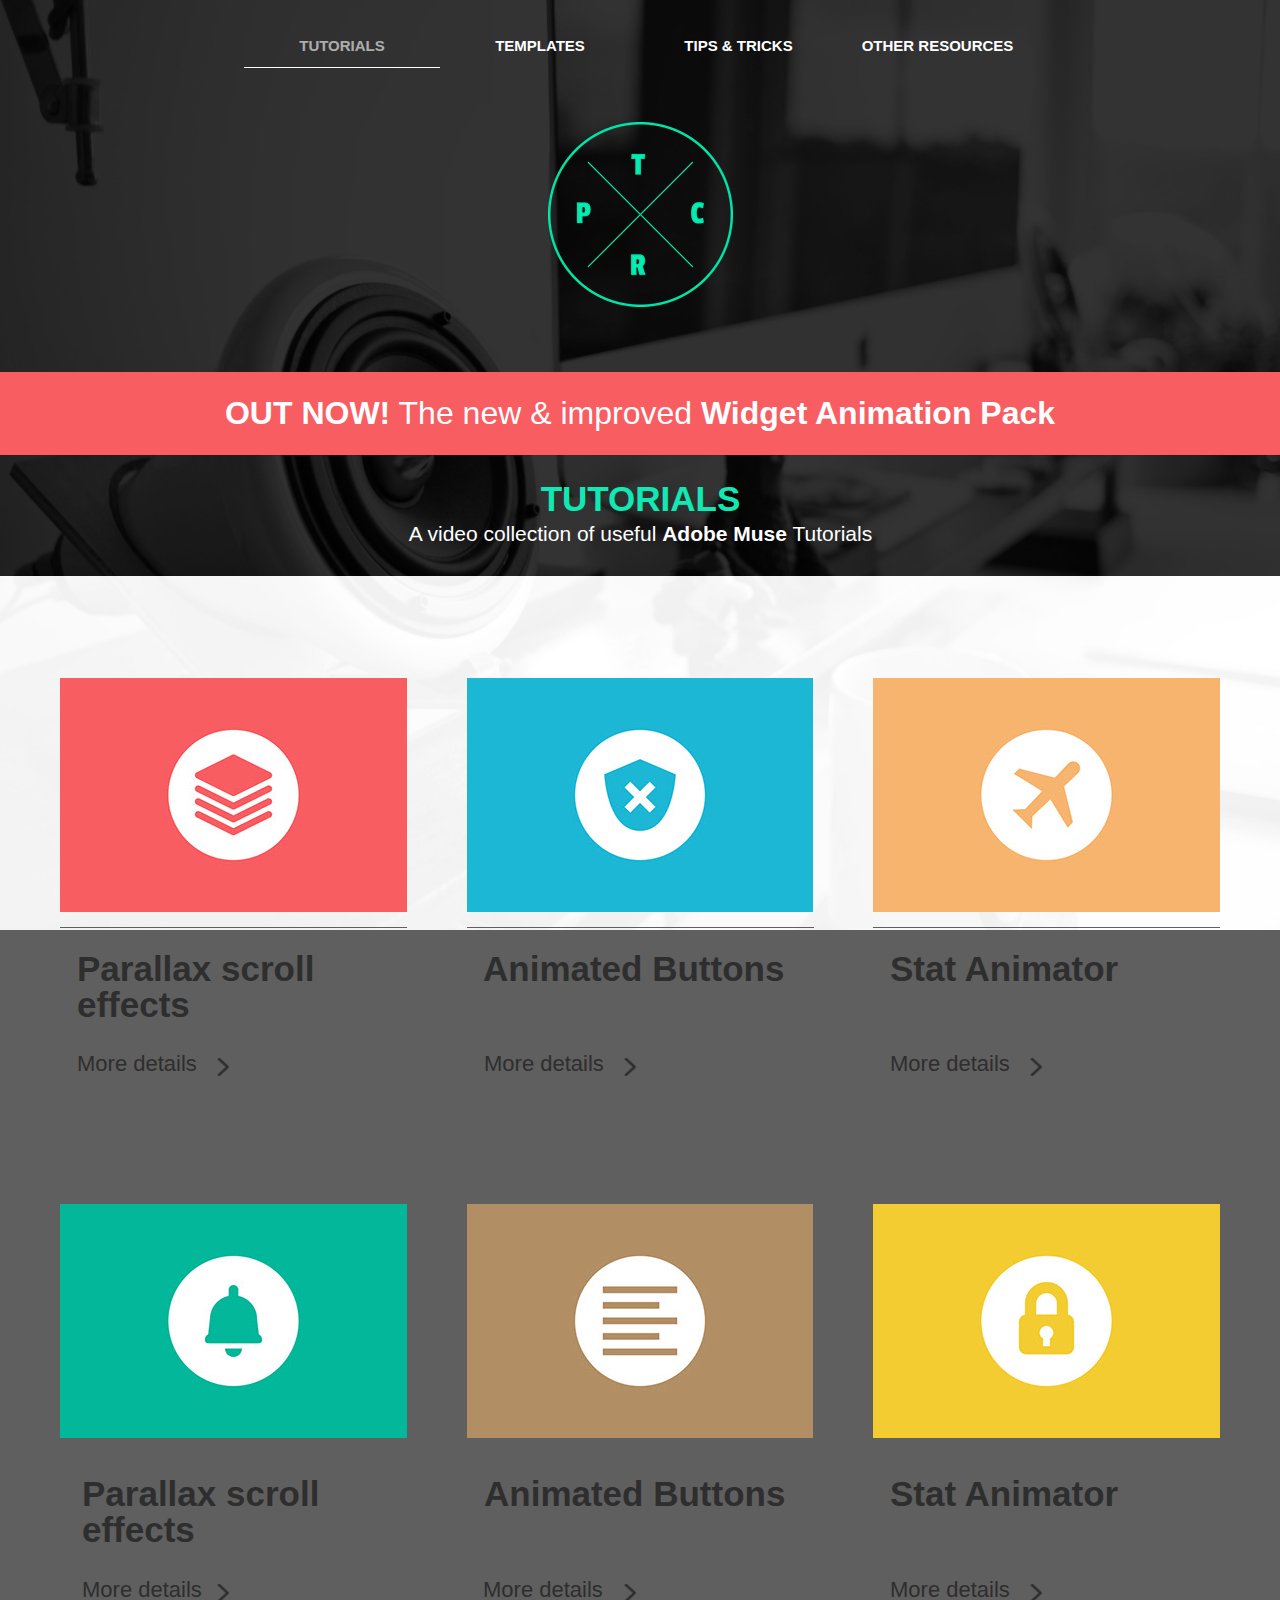
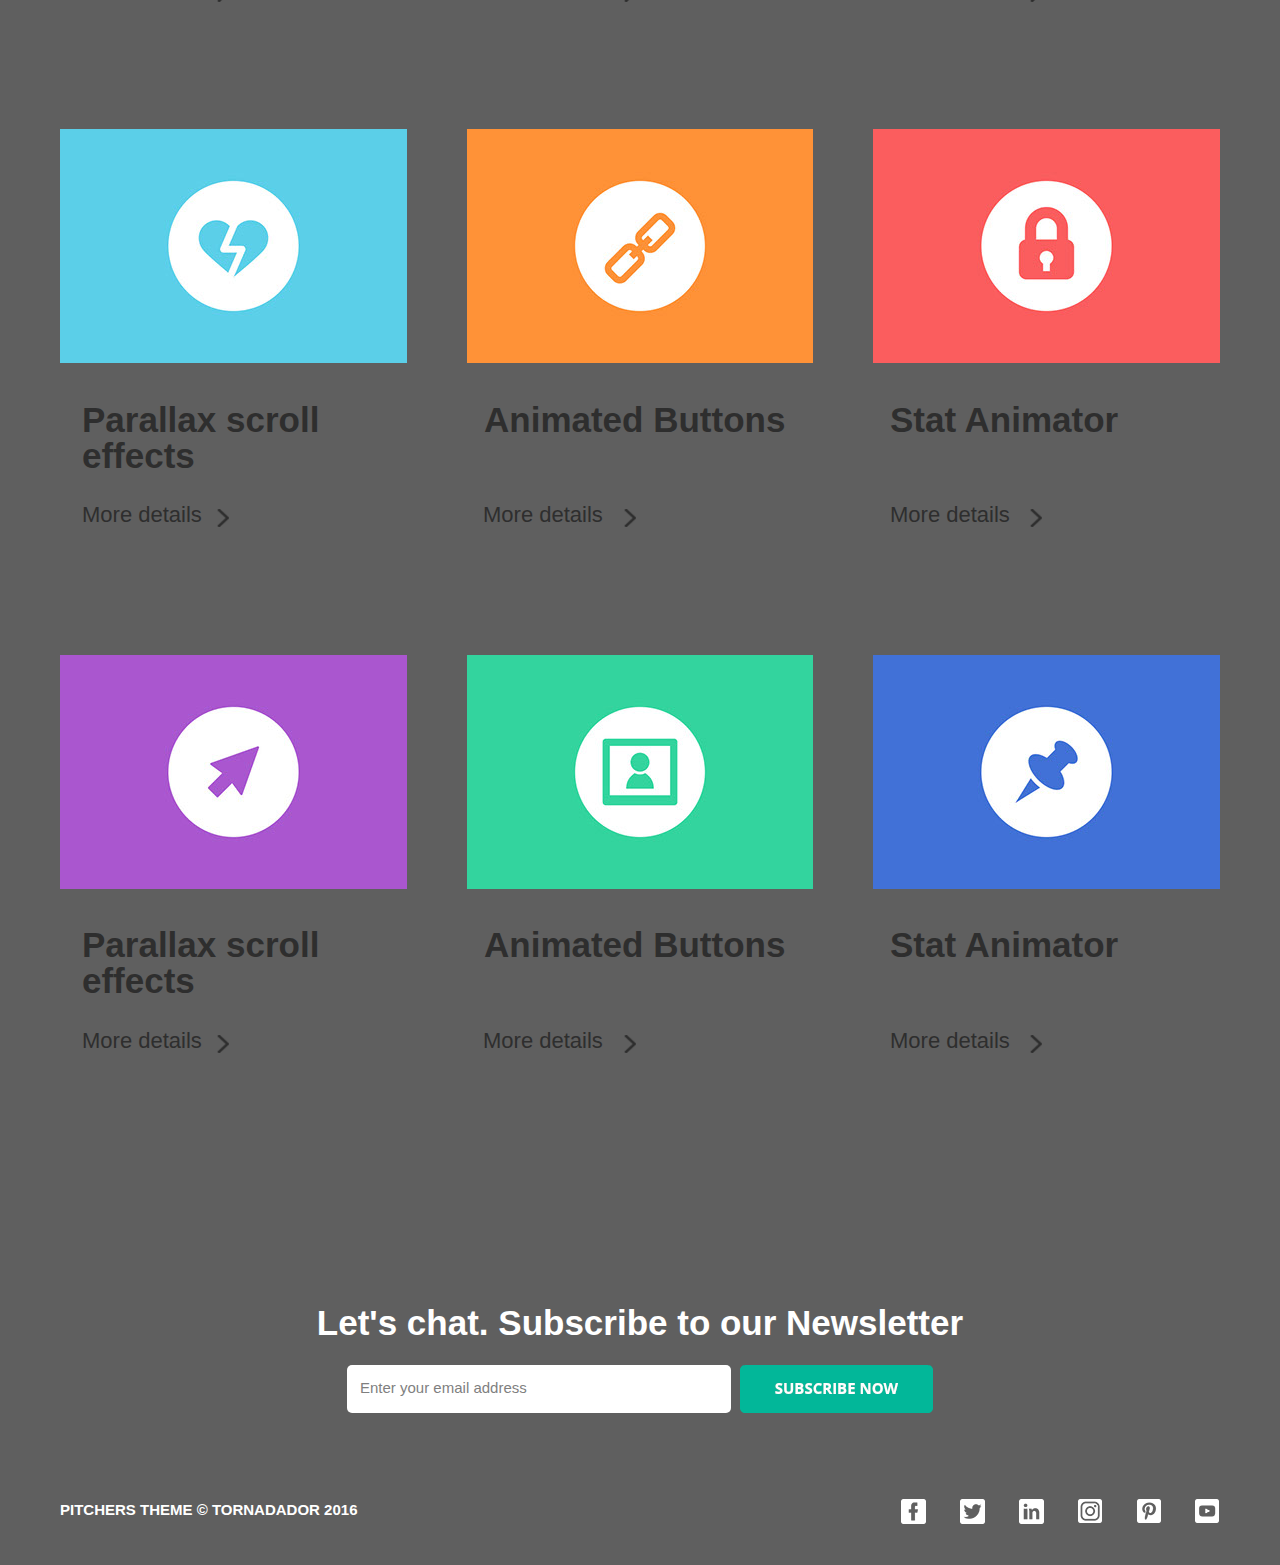
<file: tutorials.html>
<!DOCTYPE html>
<html class="nojs html" lang="en-US">
 <head>

  <script type="text/javascript">
   if(typeof Muse == "undefined") window.Muse = {}; window.Muse.assets = {"required":["jquery-1.8.3.min.js", "museutils.js", "jquery.musepolyfill.bgsize.js", "jquery.musemenu.js", "webpro.js", "jquery.watch.js", "jquery.scrolleffects.js", "tutorials.css"], "outOfDate":[]};
</script>
  
  <meta http-equiv="Content-type" content="text/html;charset=UTF-8"/>
  <meta name="generator" content="2015.1.0.342"/>
  <link rel="shortcut icon" href="images/tutorials-favicon.ico?4062403831"/>
  <title>Tutorials</title>
  <!-- CSS -->
  <link rel="stylesheet" type="text/css" href="css/site_global.css?4202786373"/>
  <link rel="stylesheet" type="text/css" href="css/master_a-master.css?385166312"/>
  <link rel="stylesheet" type="text/css" href="css/tutorials.css?4268742671" id="pagesheet"/>
  <!-- IE-only CSS -->
  <!--[if lt IE 9]>
  <link rel="stylesheet" type="text/css" href="css/iefonts_tutorials.css?4017241818"/>
  <![endif]-->
  <!-- Other scripts -->
  <script type="text/javascript">
   document.documentElement.className = document.documentElement.className.replace(/\bnojs\b/g, 'js');
var __adobewebfontsappname__ = "muse";
</script>
  <!-- JS includes -->
  <script type="text/javascript">
   document.write('\x3Cscript src="' + (document.location.protocol == 'https:' ? 'https:' : 'http:') + '//webfonts.creativecloud.com/open-sans:n6,n3,n7,n4,i4:default.js" type="text/javascript">\x3C/script>');
</script>
  <!--[if lt IE 9]>
  <script src="scripts/html5shiv.js?4241844378" type="text/javascript"></script>
  <![endif]-->
    <!--HTML Widget code-->
  
<style>
* {
       transition:all 0.3s ease;
	-webkit-transition: all 0.3s ease;
	-moz-transition: all 0.3s ease;
	-o-transition: all 0.3s ease;
}

.clip_frame, .Container, .ContainerGroup, .verticalspacer, #preloader,{
transition:none !important;
-webkit-transition:none !important;
-moz-transition:none !important;
-o-transition:none !important;
}

.SlideShowContentPanel *{
transition:none !important;
-webkit-transition:none !important;
-moz-transition:none !important;
-o-transition:none !important;
}

.ContainerGroup, .wp-panel, wp-panel-active{
transition:none !important;
-webkit-transition:none !important;
-moz-transition:none !important;
-o-transition:none !important;
}

.js div#preloader{
transition:none !important;
-webkit-transition:none !important;
-moz-transition:none !important;
-o-transition:none !important;
}

</style>

<style>
.growwrap { overflow: hidden; }
.growwrap img { transition: all 4s ease-in-out; transform-origin: center; -webkit-transform-origin: center;}
.growwrap img:hover { transform: scale(1.2); transform-origin: center; -webkit-transform:scale(1.2); -webkit-transform-origin: center;}
</style>


 </head>
 <body>

  <!--HTML Widget code-->
  

  
  <div class="clearfix" id="page"><!-- column -->
   <div class="position_content" id="page_position_content">
    <div class="clearfix colelem" id="pu9030"><!-- group -->
     <div class="browser_width grpelem" id="u9030-bw">
      <div class="museBGSize" id="u9030"><!-- column -->
       <div class="clearfix" id="u9030_align_to_page">
        <nav class="MenuBar clearfix colelem" id="menuu7693"><!-- horizontal box -->
         <div class="MenuItemContainer clearfix grpelem" id="u7715"><!-- vertical box -->
          <a class="nonblock nontext MenuItem MenuItemWithSubMenu MuseMenuActive clearfix colelem" id="u7716" href="tutorials.html"><!-- horizontal box --><div class="MenuItemLabel NoWrap clearfix grpelem" id="u7718-4"><!-- content --><p>TUTORIALS</p></div></a>
         </div>
         <div class="MenuItemContainer clearfix grpelem" id="u7701"><!-- vertical box -->
          <a class="nonblock nontext MenuItem MenuItemWithSubMenu clearfix colelem" id="u7702" href="templates.html"><!-- horizontal box --><div class="MenuItemLabel NoWrap clearfix grpelem" id="u7705-4"><!-- content --><p>TEMPLATES</p></div></a>
         </div>
         <div class="MenuItemContainer clearfix grpelem" id="u7708"><!-- vertical box -->
          <a class="nonblock nontext MenuItem MenuItemWithSubMenu clearfix colelem" id="u7709" href="tips---tricks.html"><!-- horizontal box --><div class="MenuItemLabel NoWrap clearfix grpelem" id="u7711-4"><!-- content --><p>TIPS &amp; TRICKS</p></div></a>
         </div>
         <div class="MenuItemContainer clearfix grpelem" id="u7694"><!-- vertical box -->
          <a class="nonblock nontext MenuItem MenuItemWithSubMenu clearfix colelem" id="u7695" href="other-resources.html"><!-- horizontal box --><div class="MenuItemLabel NoWrap clearfix grpelem" id="u7697-4"><!-- content --><p>OTHER RESOURCES</p></div></a>
         </div>
        </nav>
        <a class="nonblock nontext clip_frame colelem" id="u9287" href="index.html#home"><!-- image --><img class="block" id="u9287_img" src="images/logo3185x185.png" alt="" width="185" height="185"/></a>
        <div class="clearfix colelem" id="u9356-4"><!-- content -->
         <p>TUTORIALS</p>
        </div>
        <div class="clearfix colelem" id="u9359-6"><!-- content -->
         <p>A video collection of useful <span id="u9359-2">Adobe Muse</span> Tutorials</p>
        </div>
       </div>
      </div>
     </div>
     <div class="browser_width grpelem" id="buttonu8932-bw">
      <div class="Button" id="buttonu8932"><!-- container box -->
       <div class="clearfix" id="buttonu8932_align_to_page">
        <div class="clearfix grpelem" id="u8933-6"><!-- content -->
         <p><span id="u8933">OUT NOW!</span> The new &amp; improved <span id="u8933-3">Widget Animation Pack</span></p>
        </div>
       </div>
      </div>
     </div>
     <div class="clearfix grpelem" id="u9054"><!-- column -->
      <div class="clearfix colelem" id="pu9055"><!-- group -->
       <div class="grpelem" id="u9055"><!-- custom html -->
        
            
</div>
       <div class="grpelem" id="u9057"><!-- custom html -->
        
            
</div>
      </div>
      <div class="colelem" id="u9056"><!-- custom html -->
       

</div>
     </div>
    </div>
    <div class="clearfix colelem" id="pu7722"><!-- group -->
     <div class="browser_width mse_pre_init" id="u7722-bw">
      <div id="u7722"><!-- simple frame --></div>
     </div>
     <nav class="MenuBar clearfix mse_pre_init" id="menuu7723"><!-- horizontal box -->
      <div class="MenuItemContainer clearfix grpelem" id="u7731"><!-- vertical box -->
       <a class="nonblock nontext MenuItem MenuItemWithSubMenu MuseMenuActive transition clearfix colelem" id="u7732" href="tutorials.html"><!-- horizontal box --><div class="MenuItemLabel NoWrap clearfix grpelem" id="u7735-4"><!-- content --><p>TUTORIALS</p></div></a>
      </div>
      <div class="MenuItemContainer clearfix grpelem" id="u7724"><!-- vertical box -->
       <a class="nonblock nontext MenuItem MenuItemWithSubMenu transition clearfix colelem" id="u7727" href="templates.html"><!-- horizontal box --><div class="MenuItemLabel NoWrap clearfix grpelem" id="u7729-4"><!-- content --><p>TEMPLATES</p></div></a>
      </div>
      <div class="MenuItemContainer clearfix grpelem" id="u7738"><!-- vertical box -->
       <a class="nonblock nontext MenuItem MenuItemWithSubMenu transition clearfix colelem" id="u7739" href="tips---tricks.html"><!-- horizontal box --><div class="MenuItemLabel NoWrap clearfix grpelem" id="u7742-4"><!-- content --><p>TIPS &amp; TRICKS</p></div></a>
      </div>
      <div class="MenuItemContainer clearfix grpelem" id="u7745"><!-- vertical box -->
       <a class="nonblock nontext MenuItem MenuItemWithSubMenu transition clearfix colelem" id="u7748" href="other-resources.html"><!-- horizontal box --><div class="MenuItemLabel NoWrap clearfix grpelem" id="u7750-4"><!-- content --><p>OTHER RESOURCES</p></div></a>
      </div>
     </nav>
    </div>
    <div class="clearfix colelem" id="pu9029"><!-- group -->
     <div class="browser_width grpelem" id="u9029-bw">
      <div class="museBGSize" id="u9029"><!-- column -->
       <div class="clearfix" id="u9029_align_to_page">
        <div class="clearfix colelem" id="pu9517"><!-- group -->
         <div class="museBGSize grpelem" id="u9517"><!-- simple frame --></div>
         <div class="museBGSize grpelem" id="u9670"><!-- simple frame --></div>
         <div class="museBGSize grpelem" id="u9682"><!-- simple frame --></div>
        </div>
        <div class="colelem" id="u9400"><!-- simple frame --></div>
        <div class="colelem" id="u10039"><!-- simple frame --></div>
        <div class="colelem" id="u10042"><!-- simple frame --></div>
        <div class="clearfix colelem" id="pu9402-4"><!-- group -->
         <div class="clearfix grpelem" id="u9402-4"><!-- content -->
          <p>Parallax scroll effects</p>
         </div>
         <div class="clearfix grpelem" id="u9667-4"><!-- content -->
          <p>Animated Buttons</p>
         </div>
         <div class="clearfix grpelem" id="u9679-4"><!-- content -->
          <p>Stat Animator</p>
         </div>
        </div>
        <div class="clearfix colelem" id="pu9401-4"><!-- group -->
         <div class="clearfix grpelem" id="u9401-4"><!-- content -->
          <p>More details</p>
         </div>
         <div class="clearfix grpelem" id="u9664-4"><!-- content -->
          <p>More details</p>
         </div>
         <div class="clearfix grpelem" id="u9676-4"><!-- content -->
          <p>More details</p>
         </div>
        </div>
        <div class="clearfix colelem" id="pu9877"><!-- group -->
         <div class="museBGSize grpelem" id="u9877"><!-- simple frame --></div>
         <div class="museBGSize grpelem" id="u9880"><!-- simple frame --></div>
         <div class="museBGSize grpelem" id="u9901"><!-- simple frame --></div>
        </div>
        <div class="colelem" id="u10045"><!-- simple frame --></div>
        <div class="colelem" id="u9883"><!-- simple frame --></div>
        <div class="colelem" id="u9904"><!-- simple frame --></div>
        <div class="clearfix colelem" id="pu9889-4"><!-- group -->
         <div class="clearfix grpelem" id="u9889-4"><!-- content -->
          <p>Parallax scroll effects</p>
         </div>
         <div class="clearfix grpelem" id="u9892-4"><!-- content -->
          <p>Animated Buttons</p>
         </div>
         <div class="clearfix grpelem" id="u9910-4"><!-- content -->
          <p>Stat Animator</p>
         </div>
        </div>
        <div class="clearfix colelem" id="pu9895-4"><!-- group -->
         <div class="clearfix grpelem" id="u9895-4"><!-- content -->
          <p>More details</p>
         </div>
         <div class="clearfix grpelem" id="u9898-4"><!-- content -->
          <p>More details</p>
         </div>
         <div class="clearfix grpelem" id="u9907-4"><!-- content -->
          <p>More details</p>
         </div>
        </div>
        <div class="clearfix colelem" id="pu10048"><!-- group -->
         <div class="museBGSize grpelem" id="u10048"><!-- simple frame --></div>
         <div class="museBGSize grpelem" id="u10051"><!-- simple frame --></div>
         <div class="museBGSize grpelem" id="u10075"><!-- simple frame --></div>
        </div>
        <div class="colelem" id="u10057"><!-- simple frame --></div>
        <div class="colelem" id="u10054"><!-- simple frame --></div>
        <div class="colelem" id="u10069"><!-- simple frame --></div>
        <div class="clearfix colelem" id="pu10060-4"><!-- group -->
         <div class="clearfix grpelem" id="u10060-4"><!-- content -->
          <p>Parallax scroll effects</p>
         </div>
         <div class="clearfix grpelem" id="u10063-4"><!-- content -->
          <p>Animated Buttons</p>
         </div>
         <div class="clearfix grpelem" id="u10078-4"><!-- content -->
          <p>Stat Animator</p>
         </div>
        </div>
        <div class="clearfix colelem" id="pu10066-4"><!-- group -->
         <div class="clearfix grpelem" id="u10066-4"><!-- content -->
          <p>More details</p>
         </div>
         <div class="clearfix grpelem" id="u10072-4"><!-- content -->
          <p>More details</p>
         </div>
         <div class="clearfix grpelem" id="u10081-4"><!-- content -->
          <p>More details</p>
         </div>
        </div>
        <div class="clearfix colelem" id="pu10137"><!-- group -->
         <div class="museBGSize grpelem" id="u10137"><!-- simple frame --></div>
         <div class="museBGSize grpelem" id="u10146"><!-- simple frame --></div>
         <div class="museBGSize grpelem" id="u10141"><!-- simple frame --></div>
        </div>
        <div class="colelem" id="u10140"><!-- simple frame --></div>
        <div class="colelem" id="u10143"><!-- simple frame --></div>
        <div class="colelem" id="u10138"><!-- simple frame --></div>
        <div class="clearfix colelem" id="pu10142-4"><!-- group -->
         <div class="clearfix grpelem" id="u10142-4"><!-- content -->
          <p>Parallax scroll effects</p>
         </div>
         <div class="clearfix grpelem" id="u10136-4"><!-- content -->
          <p>Animated Buttons</p>
         </div>
         <div class="clearfix grpelem" id="u10147-4"><!-- content -->
          <p>Stat Animator</p>
         </div>
        </div>
        <div class="clearfix colelem" id="pu10144-4"><!-- group -->
         <div class="clearfix grpelem" id="u10144-4"><!-- content -->
          <p>More details</p>
         </div>
         <div class="clearfix grpelem" id="u10139-4"><!-- content -->
          <p>More details</p>
         </div>
         <div class="clearfix grpelem" id="u10145-4"><!-- content -->
          <p>More details</p>
         </div>
        </div>
       </div>
      </div>
     </div>
     <div class="grpelem" id="u10256" data-mu-ie-matrix="progid:DXImageTransform.Microsoft.Matrix(M11=-1,M12=0,M21=0,M22=-1,SizingMethod='auto expand')" data-mu-ie-matrix-dx="0" data-mu-ie-matrix-dy="0"><!-- rasterized frame -->
      <img id="u10256_img" alt="" width="12" height="18" src="images/arrow-u10256.png"/>
     </div>
     <div class="grpelem" id="u10290" data-mu-ie-matrix="progid:DXImageTransform.Microsoft.Matrix(M11=-1,M12=0,M21=0,M22=-1,SizingMethod='auto expand')" data-mu-ie-matrix-dx="0" data-mu-ie-matrix-dy="0"><!-- rasterized frame -->
      <img id="u10290_img" alt="" width="12" height="18" src="images/arrow-u10290.png"/>
     </div>
     <div class="grpelem" id="u10311" data-mu-ie-matrix="progid:DXImageTransform.Microsoft.Matrix(M11=-1,M12=0,M21=0,M22=-1,SizingMethod='auto expand')" data-mu-ie-matrix-dx="0" data-mu-ie-matrix-dy="0"><!-- rasterized frame -->
      <img id="u10311_img" alt="" width="12" height="18" src="images/arrow-u10311.png"/>
     </div>
     <div class="grpelem" id="u10325" data-mu-ie-matrix="progid:DXImageTransform.Microsoft.Matrix(M11=-1,M12=0,M21=0,M22=-1,SizingMethod='auto expand')" data-mu-ie-matrix-dx="0" data-mu-ie-matrix-dy="0"><!-- rasterized frame -->
      <img id="u10325_img" alt="" width="12" height="18" src="images/arrow-u10325.png"/>
     </div>
     <div class="grpelem" id="u10269" data-mu-ie-matrix="progid:DXImageTransform.Microsoft.Matrix(M11=-1,M12=0,M21=0,M22=-1,SizingMethod='auto expand')" data-mu-ie-matrix-dx="0" data-mu-ie-matrix-dy="0"><!-- rasterized frame -->
      <img id="u10269_img" alt="" width="12" height="18" src="images/arrow-u10269.png"/>
     </div>
     <div class="grpelem" id="u10283" data-mu-ie-matrix="progid:DXImageTransform.Microsoft.Matrix(M11=-1,M12=0,M21=0,M22=-1,SizingMethod='auto expand')" data-mu-ie-matrix-dx="0" data-mu-ie-matrix-dy="0"><!-- rasterized frame -->
      <img id="u10283_img" alt="" width="12" height="18" src="images/arrow-u10283.png"/>
     </div>
     <div class="grpelem" id="u10304" data-mu-ie-matrix="progid:DXImageTransform.Microsoft.Matrix(M11=-1,M12=0,M21=0,M22=-1,SizingMethod='auto expand')" data-mu-ie-matrix-dx="0" data-mu-ie-matrix-dy="0"><!-- rasterized frame -->
      <img id="u10304_img" alt="" width="12" height="18" src="images/arrow-u10304.png"/>
     </div>
     <div class="grpelem" id="u10332" data-mu-ie-matrix="progid:DXImageTransform.Microsoft.Matrix(M11=-1,M12=0,M21=0,M22=-1,SizingMethod='auto expand')" data-mu-ie-matrix-dx="0" data-mu-ie-matrix-dy="0"><!-- rasterized frame -->
      <img id="u10332_img" alt="" width="12" height="18" src="images/arrow-u10332.png"/>
     </div>
     <div class="grpelem" id="u10276" data-mu-ie-matrix="progid:DXImageTransform.Microsoft.Matrix(M11=-1,M12=0,M21=0,M22=-1,SizingMethod='auto expand')" data-mu-ie-matrix-dx="0" data-mu-ie-matrix-dy="0"><!-- rasterized frame -->
      <img id="u10276_img" alt="" width="12" height="18" src="images/arrow-u10276.png"/>
     </div>
     <div class="grpelem" id="u10297" data-mu-ie-matrix="progid:DXImageTransform.Microsoft.Matrix(M11=-1,M12=0,M21=0,M22=-1,SizingMethod='auto expand')" data-mu-ie-matrix-dx="0" data-mu-ie-matrix-dy="0"><!-- rasterized frame -->
      <img id="u10297_img" alt="" width="12" height="18" src="images/arrow-u10297.png"/>
     </div>
     <div class="grpelem" id="u10318" data-mu-ie-matrix="progid:DXImageTransform.Microsoft.Matrix(M11=-1,M12=0,M21=0,M22=-1,SizingMethod='auto expand')" data-mu-ie-matrix-dx="0" data-mu-ie-matrix-dy="0"><!-- rasterized frame -->
      <img id="u10318_img" alt="" width="12" height="18" src="images/arrow-u10318.png"/>
     </div>
     <div class="grpelem" id="u10339" data-mu-ie-matrix="progid:DXImageTransform.Microsoft.Matrix(M11=-1,M12=0,M21=0,M22=-1,SizingMethod='auto expand')" data-mu-ie-matrix-dx="0" data-mu-ie-matrix-dy="0"><!-- rasterized frame -->
      <img id="u10339_img" alt="" width="12" height="18" src="images/arrow-u10339.png"/>
     </div>
    </div>
    <div class="browser_width colelem" id="u9028-bw">
     <div class="museBGSize" id="u9028"><!-- column -->
      <div class="clearfix" id="u9028_align_to_page">
       <div class="clearfix colelem" id="u9623"><!-- column -->
        <div class="clearfix colelem" id="u9633-4"><!-- content -->
         <p>Let's chat. Subscribe to our Newsletter</p>
        </div>
        <form class="form-grp clearfix colelem" id="widgetu9624" method="post" enctype="multipart/form-data" action="scripts/form-u9624.php"><!-- none box -->
         <div class="fld-grp clearfix grpelem" id="widgetu9625" data-required="true" data-type="email"><!-- none box -->
          <span class="fld-input NoWrap actAsDiv rounded-corners clearfix grpelem" id="u9628-4"><!-- content --><input class="wrapped-input" type="email" spellcheck="false" id="widgetu9625_input" name="Email" tabindex="1"/><label class="wrapped-input fld-prompt" id="widgetu9625_prompt" for="widgetu9625_input"><span class="actAsPara">Enter your email address</span></label></span>
         </div>
         <div class="clearfix grpelem" id="u9630-4"><!-- content -->
          <p>Submitting Form...</p>
         </div>
         <div class="clearfix grpelem" id="u9631-4"><!-- content -->
          <p>The server encountered an error.</p>
         </div>
         <div class="clearfix grpelem" id="u9632-4"><!-- content -->
          <p>Form received.</p>
         </div>
         <input class="submit-btn NoWrap grpelem" id="u9629-17" type="submit" value="" tabindex="2"/><!-- state-based BG images -->
        </form>
       </div>
       <div class="clearfix colelem" id="pu9023-4"><!-- group -->
        <div class="clearfix grpelem" id="u9023-4"><!-- content -->
         <p>PITCHERS THEME © TORNADADOR 2016</p>
        </div>
        <div class="clearfix grpelem" id="u8919"><!-- group -->
         <div class="transition clip_frame grpelem" id="u8922"><!-- image -->
          <img class="block" id="u8922_img" src="images/facebook.png" alt="" width="25" height="25"/>
         </div>
         <div class="transition clip_frame grpelem" id="u8926"><!-- image -->
          <img class="block" id="u8926_img" src="images/twitter.png" alt="" width="25" height="25"/>
         </div>
         <div class="transition clip_frame grpelem" id="u8928"><!-- image -->
          <img class="block" id="u8928_img" src="images/linkedin.png" alt="" width="25" height="25"/>
         </div>
         <div class="clip_frame grpelem" id="u8930"><!-- image -->
          <img class="block" id="u8930_img" src="images/instagram.png" alt="" width="24" height="24"/>
         </div>
         <div class="clip_frame grpelem" id="u8924"><!-- image -->
          <img class="block" id="u8924_img" src="images/pinterest.png" alt="" width="24" height="24"/>
         </div>
         <div class="clip_frame grpelem" id="u8920"><!-- image -->
          <img class="block" id="u8920_img" src="images/youtube.png" alt="" width="24" height="24"/>
         </div>
        </div>
       </div>
      </div>
     </div>
    </div>
    <div class="verticalspacer"></div>
   </div>
  </div>
  <div class="preload_images">
   <img class="preload" src="images/u9629-17-r.png" alt=""/>
   <img class="preload" src="images/u9629-17-m.png" alt=""/>
   <img class="preload" src="images/u9629-17-fs.png" alt=""/>
  </div>
  <!-- JS includes -->
  <script type="text/javascript">
   if (document.location.protocol != 'https:') document.write('\x3Cscript src="http://musecdn.businesscatalyst.com/scripts/4.0/jquery-1.8.3.min.js" type="text/javascript">\x3C/script>');
</script>
  <script type="text/javascript">
   window.jQuery || document.write('\x3Cscript src="scripts/jquery-1.8.3.min.js" type="text/javascript">\x3C/script>');
</script>
  <script src="scripts/museutils.js?4190794036" type="text/javascript"></script>
  <script src="scripts/whatinput.js?84559013" type="text/javascript"></script>
  <script src="scripts/jquery.musepolyfill.bgsize.js?3792042506" type="text/javascript"></script>
  <script src="scripts/jquery.musemenu.js?3866264083" type="text/javascript"></script>
  <script src="scripts/jquery.watch.js?349565855" type="text/javascript"></script>
  <script src="scripts/webpro.js?488283310" type="text/javascript"></script>
  <script src="scripts/jquery.scrolleffects.js?3837774061" type="text/javascript"></script>
  <!-- Other scripts -->
  <script type="text/javascript">
   $(document).ready(function() { try {
(function(){var a={},b=function(a){if(a.match(/^rgb/))return a=a.replace(/\s+/g,"").match(/([\d\,]+)/gi)[0].split(","),(parseInt(a[0])<<16)+(parseInt(a[1])<<8)+parseInt(a[2]);if(a.match(/^\#/))return parseInt(a.substr(1),16);return 0};(function(){$('link[type="text/css"]').each(function(){var b=($(this).attr("href")||"").match(/\/?css\/([\w\-]+\.css)\?(\d+)/);b&&b[1]&&b[2]&&(a[b[1]]=b[2])})})();(function(){$("body").append('<div class="version" style="display:none; width:1px; height:1px;"></div>');
for(var c=$(".version"),d=0;d<Muse.assets.required.length;){var f=Muse.assets.required[d],g=f.match(/([\w\-\.]+)\.(\w+)$/),k=g&&g[1]?g[1]:null,g=g&&g[2]?g[2]:null;switch(g.toLowerCase()){case "css":k=k.replace(/\W/gi,"_").replace(/^([^a-z])/gi,"_$1");c.addClass(k);var g=b(c.css("color")),h=b(c.css("background-color"));g!=0||h!=0?(Muse.assets.required.splice(d,1),"undefined"!=typeof a[f]&&(g!=a[f]>>>24||h!=(a[f]&16777215))&&Muse.assets.outOfDate.push(f)):d++;c.removeClass(k);break;case "js":k.match(/^jquery-[\d\.]+/gi)&&
typeof $!="undefined"?Muse.assets.required.splice(d,1):d++;break;default:throw Error("Unsupported file type: "+g);}}c.remove();if(Muse.assets.outOfDate.length||Muse.assets.required.length)c="Some files on the server may be missing or incorrect. Clear browser cache and try again. If the problem persists please contact website author.",(d=location&&location.search&&location.search.match&&location.search.match(/muse_debug/gi))&&Muse.assets.outOfDate.length&&(c+="\nOut of date: "+Muse.assets.outOfDate.join(",")),d&&Muse.assets.required.length&&(c+="\nMissing: "+Muse.assets.required.join(",")),alert(c)})()})();/* body */
Muse.Utils.transformMarkupToFixBrowserProblemsPreInit();/* body */
Muse.Utils.prepHyperlinks(true);/* body */
Muse.Utils.resizeHeight('.browser_width');/* resize height */
Muse.Utils.requestAnimationFrame(function() { $('body').addClass('initialized'); });/* mark body as initialized */
Muse.Utils.fullPage('#page');/* 100% height page */
Muse.Utils.initWidget('.MenuBar', ['#bp_infinity'], function(elem) { return $(elem).museMenu(); });/* unifiedNavBar */
Muse.Utils.initWidget('#widgetu9624', ['#bp_infinity'], function(elem) { return new WebPro.Widget.Form(elem, {validationEvent:'submit',errorStateSensitivity:'high',fieldWrapperClass:'fld-grp',formSubmittedClass:'frm-sub-st',formErrorClass:'frm-subm-err-st',formDeliveredClass:'frm-subm-ok-st',notEmptyClass:'non-empty-st',focusClass:'focus-st',invalidClass:'fld-err-st',requiredClass:'fld-err-st',ajaxSubmit:true}); });/* #widgetu9624 */
$('#u9030').registerBackgroundPositionScrollEffect([{"in":[-Infinity,0],"speed":[0,0]},{"in":[0,Infinity],"speed":[0,0]}]);/* scroll effect */
$('#u7722-bw').registerPositionScrollEffect([{"in":[-Infinity,455],"speed":[null,-1]},{"in":[455,Infinity],"speed":[null,0]}]);/* scroll effect */
$('#menuu7723').registerPositionScrollEffect([{"in":[-Infinity,455],"speed":[0,-1]},{"in":[455,Infinity],"speed":[0,0]}]);/* scroll effect */
$('#u9029').registerBackgroundPositionScrollEffect([{"in":[-Infinity,574.95],"speed":[0,0]},{"in":[574.95,Infinity],"speed":[0,0]}]);/* scroll effect */
$('#u9028').registerBackgroundPositionScrollEffect([{"in":[-Infinity,2830.06],"speed":[0,0]},{"in":[2830.06,Infinity],"speed":[0,0]}]);/* scroll effect */
Muse.Utils.showWidgetsWhenReady();/* body */
Muse.Utils.transformMarkupToFixBrowserProblems();/* body */
} catch(e) { if (e && 'function' == typeof e.notify) e.notify(); else Muse.Assert.fail('Error calling selector function:' + e); }});
</script>
  
  <!--HTML Widget code-->
  
<script type="text/javascript">
$(document).ready(function(){

$('.grow img').wrap('<div class="growwrap">')

$(".grow img").each(function(){
$(this).parent().height($(this).height()).width($(this).width());
});
});
</script>

<script>
// Plugin: jQuery.scrollSpeed
// Source: github.com/nathco/jQuery.scrollSpeed
// Author: Nathan Rutzky
// Update: 1.0.2
!function(t){jQuery.scrollSpeed=function(e,n,o){var i,l,r,u=t(document),h=t(window),a=t("html, body"),c=o||"default",d=0,s=!1;return window.navigator.msPointerEnabled?!1:void h.on("mousewheel DOMMouseScroll",function(t){var o=t.originalEvent.wheelDeltaY,f=t.originalEvent.detail;return i=u.height()>h.height(),l=u.width()>h.width(),s=!0,i&&(r=h.height(),(0>o||f>0)&&(d=d+r>=u.height()?d:d+=e),(o>0||0>f)&&(d=0>=d?0:d-=e),a.stop().animate({scrollTop:d},n,c,function(){s=!1})),l&&(r=h.width(),(0>o||f>0)&&(d=d+r>=u.width()?d:d+=e),(o>0||0>f)&&(d=0>=d?0:d-=e),a.stop().animate({scrollLeft:d},n,c,function(){s=!1})),!1}).on("scroll",function(){i&&!s&&(d=h.scrollTop()),l&&!s&&(d=h.scrollLeft())}).on("resize",function(){i&&!s&&(r=h.height()),l&&!s&&(r=h.width())})},jQuery.easing.default=function(t,e,n,o,i){return-o*((e=e/i-1)*e*e*e-1)+n}}(jQuery);
</script>
<script>
jQuery.scrollSpeed(150, 750);
</script>

   </body>
</html>
</file>
<file: css/site_global.css>
html
{
	min-height: 100%;
	min-width: 100%;
	-ms-text-size-adjust: none;
}

body,div,dl,dt,dd,ul,ol,li,nav,h1,h2,h3,h4,h5,h6,pre,code,form,fieldset,legend,input,button,textarea,p,blockquote,th,td,a
{
	margin: 0px;
	padding: 0px;
	border-width: 0px;
	border-style: solid;
	border-color: transparent;
	-webkit-transform-origin: left top;
	-ms-transform-origin: left top;
	-o-transform-origin: left top;
	transform-origin: left top;
	background-repeat: no-repeat;
}

.transition
{
	-webkit-transition-property: background-image,background-position,background-color,border-color,border-radius,color,font-size,font-style,font-weight,letter-spacing,line-height,text-align,box-shadow,text-shadow,opacity;
	transition-property: background-image,background-position,background-color,border-color,border-radius,color,font-size,font-style,font-weight,letter-spacing,line-height,text-align,box-shadow,text-shadow,opacity;
}

.transition *
{
	-webkit-transition: inherit;
	transition: inherit;
}

table
{
	border-collapse: collapse;
	border-spacing: 0px;
}

fieldset,img
{
	border: 0px;
	border-style: solid;
	-webkit-transform-origin: left top;
	-ms-transform-origin: left top;
	-o-transform-origin: left top;
	transform-origin: left top;
}

address,caption,cite,code,dfn,em,strong,th,var,optgroup
{
	font-style: inherit;
	font-weight: inherit;
}

del,ins
{
	text-decoration: none;
}

li
{
	list-style: none;
}

caption,th
{
	text-align: left;
}

h1,h2,h3,h4,h5,h6
{
	font-size: 100%;
	font-weight: inherit;
}

input,button,textarea,select,optgroup,option
{
	font-family: inherit;
	font-size: inherit;
	font-style: inherit;
	font-weight: inherit;
}

body
{
	font-family: Arial, Helvetica Neue, Helvetica, sans-serif;
	text-align: left;
	font-size: 14px;
	line-height: 17px;
	word-wrap: break-word;
	text-rendering: optimizeLegibility;/* kerning, primarily */
	-moz-font-feature-settings: 'liga';
	-ms-font-feature-settings: 'liga';
	-webkit-font-feature-settings: 'liga';
	font-feature-settings: 'liga';
}

a:link
{
	color: #0000FF;
	text-decoration: underline;
}

a:visited
{
	color: #800080;
	text-decoration: underline;
}

a:hover
{
	color: #0000FF;
	text-decoration: underline;
}

a:active
{
	color: #EE0000;
	text-decoration: underline;
}

a.nontext /* used to override default properties of 'a' tag */
{
	color: black;
	text-decoration: none;
	font-style: normal;
	font-weight: normal;
}

.normal_text
{
	color: #000000;
	direction: ltr;
	font-family: Arial, Helvetica Neue, Helvetica, sans-serif;
	font-size: 14px;
	font-style: normal;
	font-weight: normal;
	letter-spacing: 0px;
	line-height: 17px;
	text-align: left;
	text-decoration: none;
	text-indent: 0px;
	text-transform: none;
	vertical-align: 0px;
	padding: 0px;
}

.quote---text
{
	color: #25C4AA;
	font-family: open-sans, sans-serif;
	font-size: 36px;
	font-weight: 300;
	text-align: center;
	padding: 0px;
}

.quote---author
{
	color: #5F5F5F;
	font-family: open-sans, sans-serif;
	font-size: 14px;
	font-weight: 600;
	text-align: center;
	padding: 0px;
}

.list0 li:before
{
	position: absolute;
	right: 100%;
	letter-spacing: 0px;
	text-decoration: none;
	font-weight: normal;
	font-style: normal;
}

.rtl-list li:before
{
	right: auto;
	left: 100%;
}

.nls-None > li:before,.nls-None .list3 > li:before,.nls-None .list6 > li:before
{
	margin-right: 6px;
	content: '•';
}

.nls-None .list1 > li:before,.nls-None .list4 > li:before,.nls-None .list7 > li:before
{
	margin-right: 6px;
	content: '○';
}

.nls-None,.nls-None .list1,.nls-None .list2,.nls-None .list3,.nls-None .list4,.nls-None .list5,.nls-None .list6,.nls-None .list7,.nls-None .list8
{
	padding-left: 34px;
}

.nls-None.rtl-list,.nls-None .list1.rtl-list,.nls-None .list2.rtl-list,.nls-None .list3.rtl-list,.nls-None .list4.rtl-list,.nls-None .list5.rtl-list,.nls-None .list6.rtl-list,.nls-None .list7.rtl-list,.nls-None .list8.rtl-list
{
	padding-left: 0px;
	padding-right: 34px;
}

.nls-None .list2 > li:before,.nls-None .list5 > li:before,.nls-None .list8 > li:before
{
	margin-right: 6px;
	content: '-';
}

.nls-None.rtl-list > li:before,.nls-None .list1.rtl-list > li:before,.nls-None .list2.rtl-list > li:before,.nls-None .list3.rtl-list > li:before,.nls-None .list4.rtl-list > li:before,.nls-None .list5.rtl-list > li:before,.nls-None .list6.rtl-list > li:before,.nls-None .list7.rtl-list > li:before,.nls-None .list8.rtl-list > li:before
{
	margin-right: 0px;
	margin-left: 6px;
}

.TabbedPanelsTab
{
	white-space: nowrap;
}

.MenuBar .MenuBarView,.MenuBar .SubMenuView /* Resets for ul and li in menus */
{
	display: block;
	list-style: none;
}

.MenuBar .SubMenu
{
	display: none;
	position: absolute;
}

.NoWrap
{
	white-space: nowrap;
	word-wrap: normal;
}

.rootelem /* the root of the artwork tree */
{
	margin-left: auto;
	margin-right: auto;
}

.colelem /* a child element of a column */
{
	display: inline;
	float: left;
	clear: both;
}

.clearfix:after /* force a container to fit around floated items */
{
	content: "\0020";
	visibility: hidden;
	display: block;
	height: 0px;
	clear: both;
}

*:first-child+html .clearfix /* IE7 */
{
	zoom: 1;
}

.clip_frame /* used to clip the contents as in the case of an image frame */
{
	overflow: hidden;
}

.popup_anchor /* anchors an abspos popup */
{
	position: relative;
	width: 0px;
	height: 0px;
}

.popup_element
{
	z-index: 100000;
}

.svg
{
	display: block;
	vertical-align: top;
}

span.wrap /* used to force wrap after floated array when nested inside a paragraph */
{
	content: '';
	clear: left;
	display: block;
}

span.actAsInlineDiv /* used to simulate a DIV with inline display when already nested inside a paragraph */
{
	display: inline-block;
}

.position_content,.excludeFromNormalFlow /* used when child content is larger than parent */
{
	float: left;
}

.preload_images /* used to preload images used in non-default states */
{
	position: absolute;
	overflow: hidden;
	left: -9999px;
	top: -9999px;
	height: 1px;
	width: 1px;
}

.preload /* used to specifiy the dimension of preload item */
{
	height: 1px;
	width: 1px;
}

.animateStates
{
	-webkit-transition: 0.3s ease-in-out;
	-moz-transition: 0.3s ease-in-out;
	-o-transition: 0.3s ease-in-out;
	transition: 0.3s ease-in-out;
}

[data-whatinput="mouse"] *:focus,[data-whatinput="touch"] *:focus,input:focus,textarea:focus
{
	outline: none;
}

textarea
{
	resize: none;
	overflow: auto;
}

.fld-prompt /* form placeholders cursor behavior */
{
	pointer-events: none;
}

.wrapped-input /* form inputs & placeholders let div styling show thru */
{
	position: absolute;
	top: 0px;
	left: 0px;
	background: transparent;
	border: none;
}

.submit-btn /* form submit buttons on top of sibling elements */
{
	z-index: 50000;
	cursor: pointer;
}

.anchor_item /* used to specify anchor properties */
{
	width: 22px;
	height: 18px;
}

.MenuBar .SubMenuVisible,.MenuBarVertical .SubMenuVisible,.MenuBar .SubMenu .SubMenuVisible,.popup_element.Active,span.actAsPara,.actAsDiv,a.nonblock.nontext,img.block
{
	display: block;
}

.ose_ei
{
	visibility: hidden;
	z-index: 0;
}

.widget_invisible,.js .invi,.js .mse_pre_init,.js .an_invi /* used to hide the widget before loaded */
{
	visibility: hidden;
}

.no_vert_scroll
{
	overflow-y: hidden;
}

.always_vert_scroll
{
	overflow-y: scroll;
}

.always_horz_scroll
{
	overflow-x: scroll;
}

.fullscreen
{
	overflow: hidden;
	left: 0px;
	top: 0px;
	position: fixed;
	height: 100%;
	width: 100%;
	-moz-box-sizing: border-box;
	-webkit-box-sizing: border-box;
	-ms-box-sizing: border-box;
	box-sizing: border-box;
}

.fullwidth
{
	position: absolute;
}

.borderbox
{
	-moz-box-sizing: border-box;
	-webkit-box-sizing: border-box;
	-ms-box-sizing: border-box;
	box-sizing: border-box;
}

.scroll_wrapper
{
	position: absolute;
	overflow: auto;
	left: 0px;
	right: 0px;
	top: 0px;
	bottom: 0px;
	padding-top: 0px;
	padding-bottom: 0px;
	margin-top: 0px;
	margin-bottom: 0px;
}

.browser_width > *
{
	position: absolute;
	left: 0px;
	right: 0px;
}

.list0 li,.MenuBar .MenuItemContainer,.SlideShowContentPanel .fullscreen img
{
	position: relative;
}

.grpelem,.accordion_wrapper /* a child element of a group */
{
	display: inline;
	float: left;
}

.fld-checkbox input[type=checkbox],.fld-radiobutton input[type=radio] /* Hide native checkbox */
{
	position: absolute;
	overflow: hidden;
	clip: rect(0px, 0px, 0px, 0px);
	height: 1px;
	width: 1px;
	margin: -1px;
	padding: 0px;
	border: 0px;
}

.fld-checkbox input[type=checkbox] + label,.fld-radiobutton input[type=radio] + label
{
	display: inline-block;
	background-repeat: no-repeat;
	cursor: pointer;
	float: left;
	width: 100%;
	height: 100%;
}

.pointer_cursor,.fld-recaptcha-mode,.fld-recaptcha-refresh,.fld-recaptcha-help
{
	cursor: pointer;
}

p,h1,h2,h3,h4,h5,h6,ol,ul,span.actAsPara /* disable Android font boosting */
{
	max-height: 1000000px;
}

.superscript
{
	vertical-align: super;
	font-size: 66%;
	line-height: 0px;
}

.subscript
{
	vertical-align: sub;
	font-size: 66%;
	line-height: 0px;
}

.horizontalSlideShow /* disable left-right panning on horizondal slide shows */
{
	-ms-touch-action: pan-y;
	touch-action: pan-y;
}

.verticalSlideShow /* disable up-down panning on vertical slide shows */
{
	-ms-touch-action: pan-x;
	touch-action: pan-x;
}

.colelem100,.verticalspacer /* a child element of a column that is 100% width */
{
	clear: both;
}

.popup_element.Inactive,.js .disn,.hidden,.breakpoint
{
	display: none;
}

#muse_css_mq
{
	position: absolute;
	display: none;
	background-color: #FFFFFE;
}

.fluid_height_spacer
{
	position: static;
	width: 0.01px;
	float: left;
}

@media screen and (-webkit-min-device-pixel-ratio:0)
{
	body
	{
		text-rendering: auto;
	}
}
</file>
<file: css/master_a-master.css>
#u7715,#u7716
{
	background-color: transparent;
}

#u7718-4
{
	border-width: 0px;
	border-color: transparent;
	background-color: transparent;
	color: #FFFFFF;
	font-size: 15px;
	text-align: center;
	line-height: 18px;
	font-family: open-sans, sans-serif;
	font-weight: 600;
}

#u7716:hover #u7718-4
{
	opacity: 0.6;
	-ms-filter: "progid:DXImageTransform.Microsoft.Alpha(Opacity=60)";
	filter: alpha(opacity=60);
}

#u7701,#u7702
{
	background-color: transparent;
}

#u7705-4
{
	border-width: 0px;
	border-color: transparent;
	background-color: transparent;
	color: #FFFFFF;
	font-size: 15px;
	text-align: center;
	line-height: 18px;
	font-family: open-sans, sans-serif;
	font-weight: 600;
}

#u7716.MuseMenuActive #u7718-4,#u7702:hover #u7705-4
{
	opacity: 0.6;
	-ms-filter: "progid:DXImageTransform.Microsoft.Alpha(Opacity=60)";
	filter: alpha(opacity=60);
}

#u7708,#u7709
{
	background-color: transparent;
}

#u7711-4
{
	border-width: 0px;
	border-color: transparent;
	background-color: transparent;
	color: #FFFFFF;
	font-size: 15px;
	text-align: center;
	line-height: 18px;
	font-family: open-sans, sans-serif;
	font-weight: 600;
}

#u7702.MuseMenuActive #u7705-4,#u7709:hover #u7711-4
{
	opacity: 0.6;
	-ms-filter: "progid:DXImageTransform.Microsoft.Alpha(Opacity=60)";
	filter: alpha(opacity=60);
}

#u7694,#u7695
{
	background-color: transparent;
}

#u7716.MuseMenuActive,#u7702.MuseMenuActive,#u7709.MuseMenuActive,#u7695.MuseMenuActive
{
	border-style: solid;
	border-color: #FFFFFF;
	border-radius: 0px;
	border-width: 0px 0px 1px;
}

#u7697-4
{
	border-width: 0px;
	border-color: transparent;
	background-color: transparent;
	color: #FFFFFF;
	font-size: 15px;
	text-align: center;
	line-height: 18px;
	font-family: open-sans, sans-serif;
	font-weight: 600;
}

#u7709.MuseMenuActive #u7711-4,#u7695:hover #u7697-4
{
	opacity: 0.6;
	-ms-filter: "progid:DXImageTransform.Microsoft.Alpha(Opacity=60)";
	filter: alpha(opacity=60);
}

.MenuItem /* unifiedNavBar */
{
	cursor: pointer;
}

#u7722
{
	background-color: #191919;
	background-color: rgba(0,0,0,0.9);
	-pie-background: rgba(0,0,0,0.9);
}

#menuu7693,#menuu7723
{
	border-width: 0px;
	border-color: transparent;
	background-color: transparent;
}

#u7732
{
	-webkit-transition-duration: 0.2s;
	-webkit-transition-delay: 0s;
	-webkit-transition-timing-function: ease;
	transition-duration: 0.2s;
	transition-delay: 0s;
	transition-timing-function: ease;
	background-image: url("../images/blank.gif");
	background-color: transparent;
}

#u7732:hover
{
	-webkit-transition-duration: 0s;
	-webkit-transition-delay: 0s;
	transition-duration: 0s;
	transition-delay: 0s;
	border-width: 0px;
	border-color: #000000;
}

#u7735-4
{
	border-width: 0px;
	border-color: transparent;
	background-color: transparent;
	color: #FFFFFF;
	font-size: 15px;
	text-align: center;
	line-height: 18px;
	font-family: open-sans, sans-serif;
	font-weight: 600;
}

#u7695.MuseMenuActive #u7697-4,#u7732:hover #u7735-4
{
	opacity: 0.6;
	-ms-filter: "progid:DXImageTransform.Microsoft.Alpha(Opacity=60)";
	filter: alpha(opacity=60);
}

#u7727
{
	-webkit-transition-duration: 0.2s;
	-webkit-transition-delay: 0s;
	-webkit-transition-timing-function: ease;
	transition-duration: 0.2s;
	transition-delay: 0s;
	transition-timing-function: ease;
	background-image: url("../images/blank.gif");
	background-color: transparent;
}

#u7727:hover
{
	-webkit-transition-duration: 0s;
	-webkit-transition-delay: 0s;
	transition-duration: 0s;
	transition-delay: 0s;
	border-width: 0px;
	border-color: #000000;
}

#u7729-4
{
	border-width: 0px;
	border-color: transparent;
	background-color: transparent;
	color: #FFFFFF;
	font-size: 15px;
	text-align: center;
	line-height: 18px;
	font-family: open-sans, sans-serif;
	font-weight: 600;
}

#u7732.MuseMenuActive #u7735-4,#u7727:hover #u7729-4
{
	opacity: 0.6;
	-ms-filter: "progid:DXImageTransform.Microsoft.Alpha(Opacity=60)";
	filter: alpha(opacity=60);
}

#u7739
{
	-webkit-transition-duration: 0.2s;
	-webkit-transition-delay: 0s;
	-webkit-transition-timing-function: ease;
	transition-duration: 0.2s;
	transition-delay: 0s;
	transition-timing-function: ease;
	background-image: url("../images/blank.gif");
	background-color: transparent;
}

#u7739:hover
{
	-webkit-transition-duration: 0s;
	-webkit-transition-delay: 0s;
	transition-duration: 0s;
	transition-delay: 0s;
	border-width: 0px;
	border-color: #000000;
}

#u7742-4
{
	border-width: 0px;
	border-color: transparent;
	background-color: transparent;
	color: #FFFFFF;
	font-size: 15px;
	text-align: center;
	line-height: 18px;
	font-family: open-sans, sans-serif;
	font-weight: 600;
}

#u7727.MuseMenuActive #u7729-4,#u7739:hover #u7742-4
{
	opacity: 0.6;
	-ms-filter: "progid:DXImageTransform.Microsoft.Alpha(Opacity=60)";
	filter: alpha(opacity=60);
}

#u7731,#u7724,#u7738,#u7745
{
	background-color: transparent;
}

#u7748
{
	-webkit-transition-duration: 0.2s;
	-webkit-transition-delay: 0s;
	-webkit-transition-timing-function: ease;
	transition-duration: 0.2s;
	transition-delay: 0s;
	transition-timing-function: ease;
	background-image: url("../images/blank.gif");
	background-color: transparent;
}

#u7748:hover
{
	-webkit-transition-duration: 0s;
	-webkit-transition-delay: 0s;
	transition-duration: 0s;
	transition-delay: 0s;
	border-width: 0px;
	border-color: #000000;
}

#u7732.MuseMenuActive,#u7727.MuseMenuActive,#u7739.MuseMenuActive,#u7748.MuseMenuActive
{
	-webkit-transition-duration: 0.2s;
	-webkit-transition-delay: 0s;
	-webkit-transition-timing-function: ease;
	transition-duration: 0.2s;
	transition-delay: 0s;
	transition-timing-function: ease;
	border-style: solid;
	border-color: #FFFFFF;
	border-width: 0px 0px 1px;
}

#u7750-4
{
	border-width: 0px;
	border-color: transparent;
	background-color: transparent;
	color: #FFFFFF;
	font-size: 15px;
	text-align: center;
	line-height: 18px;
	font-family: open-sans, sans-serif;
	font-weight: 600;
}

#u7739.MuseMenuActive #u7742-4,#u7748:hover #u7750-4
{
	opacity: 0.6;
	-ms-filter: "progid:DXImageTransform.Microsoft.Alpha(Opacity=60)";
	filter: alpha(opacity=60);
}

#u7748.MuseMenuActive #u7750-4
{
	opacity: 0.6;
	-ms-filter: "progid:DXImageTransform.Microsoft.Alpha(Opacity=60)";
	filter: alpha(opacity=60);
}
</file>
<file: css/index.css>
.version.index /* version checker */
{
	color: #0000EB;
	background-color: #D1BEEE;
}

#page
{
	z-index: 1;
	width: 960px;
	min-height: 2532px;
	background-image: none;
	border-width: 0px;
	border-color: #000000;
	background-color: #FFFFFF;
	opacity: 1;
	-ms-filter: "progid:DXImageTransform.Microsoft.Alpha(Opacity=100)";
	filter: alpha(opacity=100);
	margin-left: auto;
	margin-right: auto;
}

#page_position_content
{
	margin-top: -9px;
	width: 0.01px;/* should not cover content below */
}

#pu5237
{
	width: 0.01px;
	margin-left: -100px;
}

#u5237
{
	z-index: 2;
	min-height: 1371px;
	background: #5F5F5F url("../images/23.jpg") no-repeat center center;
	background-size: cover;
}

#u5237_align_to_page
{
	margin-left: auto;
	margin-right: auto;
	position: relative;
	width: 960px;
	left: -100px;
	padding-bottom: 38px;
}

#home
{
	left: 569px;
	position: relative;
}

#menuu7693
{
	z-index: 170;
	width: 792px;
	left: 184px;
	margin-top: 17px;
	position: relative;
}

#u7716
{
	width: 196px;
	padding-bottom: 23px;
	position: relative;
}

#u7718-4
{
	width: 196px;
	min-height: 18px;
	position: relative;
	margin-right: -10000px;
	top: 11px;
}

#u7716:hover #u7718-4
{
	padding-top: 0px;
	padding-bottom: 0px;
	min-height: 18px;
	width: 196px;
	margin: 0px -10000px 0px 0px;
}

#u7701
{
	width: 196px;
	min-height: 41px;
	position: relative;
	margin-right: -10000px;
	left: 198px;
}

#u7702
{
	width: 196px;
	padding-bottom: 23px;
	position: relative;
}

#u7705-4
{
	width: 196px;
	min-height: 18px;
	position: relative;
	margin-right: -10000px;
	top: 11px;
}

#u7716.MuseMenuActive #u7718-4,#u7702:hover #u7705-4
{
	padding-top: 0px;
	padding-bottom: 0px;
	min-height: 18px;
	width: 196px;
	margin: 0px -10000px 0px 0px;
}

#u7708
{
	width: 197px;
	min-height: 41px;
	position: relative;
	margin-right: -10000px;
	left: 396px;
}

#u7709
{
	width: 197px;
	padding-bottom: 23px;
	position: relative;
}

#u7711-4
{
	width: 197px;
	min-height: 18px;
	position: relative;
	margin-right: -10000px;
	top: 11px;
}

#u7709:hover #u7711-4
{
	padding-top: 0px;
	padding-bottom: 0px;
	min-height: 18px;
	width: 197px;
	margin: 0px -10000px 0px 0px;
}

#u7694
{
	width: 197px;
	min-height: 41px;
	position: relative;
	margin-right: -10000px;
	left: 595px;
}

#u7695
{
	width: 197px;
	padding-bottom: 23px;
	position: relative;
}

#u7697-4
{
	width: 197px;
	min-height: 18px;
	position: relative;
	margin-right: -10000px;
	top: 11px;
}

#u7709.MuseMenuActive #u7711-4,#u7695:hover #u7697-4
{
	padding-top: 0px;
	padding-bottom: 0px;
	min-height: 18px;
	width: 197px;
	margin: 0px -10000px 0px 0px;
}

#pu5267
{
	width: 0.01px;
	left: 397px;
	margin-top: 128px;
	position: relative;
}

#u5267
{
	z-index: 14;
	width: 367px;
	background-color: transparent;
	position: relative;
	margin-right: -10000px;
}

#u5231
{
	z-index: 221;
	width: 220px;
	border-width: 0px;
	border-color: transparent;
	background-color: transparent;
	position: relative;
	margin-right: -10000px;
	margin-top: 150px;
	left: 74px;
}

#pu5216
{
	width: 0.01px;
	margin-left: 7px;
}

#u5216
{
	z-index: 222;
	width: 50px;
	min-height: 25px;
	border-width: 0px;
	border-color: transparent;
	background-color: transparent;
	position: relative;
	margin-right: -10000px;
}

#u5217
{
	z-index: 223;
	width: 50px;
	min-height: 25px;
	border-width: 0px;
	border-color: transparent;
	background-color: transparent;
	position: relative;
	margin-right: -10000px;
	left: 155px;
}

#u5218
{
	z-index: 224;
	width: 220px;
	min-height: 23px;
	border-width: 0px;
	border-color: transparent;
	background-color: transparent;
	margin-top: 26px;
	position: relative;
}

#u5264
{
	z-index: 5;
	width: 682px;
	border-width: 0px;
	border-color: transparent;
	background-color: transparent;
	left: 239px;
	margin-top: 31px;
	position: relative;
}

#u5148-4
{
	z-index: 6;
	width: 682px;
	min-height: 143px;
	border-width: 0px;
	background-color: transparent;
	font-size: 139px;
	letter-spacing: 7px;
	color: #11E9B4;
	text-align: center;
	line-height: 139px;
	font-family: passion-one, sans-serif;
	font-weight: 700;
	position: relative;
	margin-right: -10000px;
}

#u5148-4:hover
{
	background-color: transparent;
	padding-top: 0px;
	padding-bottom: 0px;
	min-height: 143px;
	width: 682px;
	margin: 0px -10000px 0px 0px;
}

#u5155-4
{
	z-index: 10;
	width: 560px;
	min-height: 117px;
	border-width: 0px;
	background-color: transparent;
	font-size: 47px;
	letter-spacing: 0px;
	color: #11E9B4;
	text-align: center;
	line-height: 47px;
	font-family: open-sans, sans-serif;
	font-weight: 300;
	position: relative;
	margin-right: -10000px;
	margin-top: 125px;
	left: 61px;
}

#u5155-4:hover
{
	background-color: transparent;
	padding-top: 0px;
	padding-bottom: 0px;
	min-height: 117px;
	width: 560px;
	margin: 125px -10000px 0px 0px;
}

#u5591
{
	z-index: 56;
	width: 319px;
	border-width: 0px;
	border-color: transparent;
	background-color: transparent;
	left: 421px;
	margin-top: 48px;
	position: relative;
}

#u5277
{
	z-index: 57;
	width: 25px;
	-webkit-transition-duration: 0s;
	-webkit-transition-delay: 0s;
	transition-duration: 0s;
	transition-delay: 0s;
	background-image: url("../images/blank.gif");
	background-color: transparent;
	position: relative;
	margin-right: -10000px;
}

#u5281
{
	z-index: 61;
	width: 25px;
	-webkit-transition-duration: 0s;
	-webkit-transition-delay: 0s;
	transition-duration: 0s;
	transition-delay: 0s;
	background-image: url("../images/blank.gif");
	background-color: transparent;
	position: relative;
	margin-right: -10000px;
	left: 59px;
}

#u5279
{
	z-index: 59;
	width: 25px;
	-webkit-transition-duration: 0s;
	-webkit-transition-delay: 0s;
	transition-duration: 0s;
	transition-delay: 0s;
	background-image: url("../images/blank.gif");
	background-color: transparent;
	position: relative;
	margin-right: -10000px;
	left: 118px;
}

#u5283
{
	z-index: 63;
	width: 24px;
	background-color: transparent;
	position: relative;
	margin-right: -10000px;
	left: 177px;
}

#u5285
{
	z-index: 65;
	width: 24px;
	background-color: transparent;
	position: relative;
	margin-right: -10000px;
	left: 236px;
}

#u5287
{
	z-index: 67;
	width: 24px;
	background-color: transparent;
	position: relative;
	margin-right: -10000px;
	left: 294px;
}

#u5422
{
	z-index: 16;
	width: 664px;
	border-width: 0px;
	border-color: transparent;
	background-color: transparent;
	left: 248px;
	margin-top: 275px;
	position: relative;
}

#u5423-4
{
	z-index: 52;
	width: 664px;
	min-height: 44px;
	background-color: transparent;
	color: #FFFFFF;
	font-size: 35px;
	text-align: center;
	line-height: 29px;
	font-family: open-sans, sans-serif;
	font-weight: 600;
	position: relative;
}

#widgetu5424
{
	z-index: 17;
	width: 0.01px;
	height: 84px;
	margin-left: 39px;
	margin-top: 13px;
	position: relative;
}

#widgetu5429
{
	z-index: 18;
	width: 384px;
	height: 48px;
	border-width: 0px;
	border-color: transparent;
	background-color: transparent;
	position: relative;
	margin-right: -10000px;
}

#widgetu5429.fld-err-st
{
	background-color: transparent;
	border-radius: 0px;
	width: 384px;
	height: 48px;
	min-height: 0px;
	margin: 0px -10000px 0px 0px;
}

#u5432-4
{
	z-index: 19;
	width: 365px;
	min-height: 36px;
	border-color: #C4C4C4;
	background-color: #FFFFFF;
	border-radius: 5px;
	color: #7F7F7F;
	font-size: 15px;
	line-height: 34px;
	font-family: open-sans, sans-serif;
	font-weight: 400;
	position: relative;
	margin-right: -10000px;
	padding: 6px 6px 6px 13px;
}

#muse_css_mq,#widgetu5429.non-empty-st #u5432-4
{
	background-color: #FFFFFF;
}

#widgetu5429:hover #u5432-4
{
	border-color: #6B6B6B;
	padding-top: 6px;
	padding-bottom: 6px;
	min-height: 36px;
	width: 365px;
	margin: 0px -10000px 0px 0px;
}

#widgetu5429.focus-st #u5432-4
{
	border-color: #6B6B6B;
	padding-top: 6px;
	padding-bottom: 6px;
	min-height: 36px;
	width: 365px;
	margin: 0px -10000px 0px 0px;
}

#widgetu5429.fld-err-st #u5432-4
{
	border-color: #D7244C;
	padding-top: 6px;
	padding-bottom: 6px;
	min-height: 36px;
	width: 365px;
	margin: 0px -10000px 0px 0px;
}

#widgetu5429.non-empty-st #u5432-4 *
{
	color: #4F4F4F;
	font-style: normal;
}

#widgetu5429:hover #u5432-4 *
{
	color: #4F4F4F;
	font-style: normal;
}

#widgetu5429.focus-st #u5432-4 *
{
	color: #4F4F4F;
	font-style: normal;
}

#widgetu5429.fld-err-st #u5432-4 *
{
	color: #D7244C;
	font-style: italic;
}

#widgetu5429_input,#widgetu5429_prompt
{
	width: 365px;
	min-height: 36px;
	color: #7F7F7F;
	font-family: open-sans, sans-serif;
	font-size: 15px;
	font-weight: 400;
	padding: 6px 6px 6px 13px;
}

#widgetu5429:hover #widgetu5429_input,#widgetu5429.focus-st #widgetu5429_input,#widgetu5429.fld-err-st #widgetu5429_input,#widgetu5429:hover #widgetu5429_prompt,#widgetu5429.focus-st #widgetu5429_prompt,#widgetu5429.fld-err-st #widgetu5429_prompt
{
	padding-top: 6px;
	padding-bottom: 6px;
}

#u5427-4
{
	z-index: 23;
	width: 193px;
	min-height: 26px;
	background-color: transparent;
	opacity: 0;
	-ms-filter: "progid:DXImageTransform.Microsoft.Alpha(Opacity=0)";
	filter: alpha(opacity=0);
	padding-top: 4px;
	font-size: 12px;
	line-height: 14px;
	font-family: Palatino, Palatino Linotype, Georgia, Times, Times New Roman, serif;
	position: relative;
	margin-right: -10000px;
	margin-top: 53px;
	left: 393px;
}

#u5428-4
{
	z-index: 27;
	width: 193px;
	min-height: 26px;
	background-color: transparent;
	opacity: 0;
	-ms-filter: "progid:DXImageTransform.Microsoft.Alpha(Opacity=0)";
	filter: alpha(opacity=0);
	padding-top: 4px;
	color: #FF0000;
	font-size: 12px;
	line-height: 14px;
	font-family: Palatino, Palatino Linotype, Georgia, Times, Times New Roman, serif;
	position: relative;
	margin-right: -10000px;
	margin-top: 53px;
	left: 393px;
}

#widgetu5424.frm-sub-st #u5427-4 p,#widgetu5424.frm-subm-err-st #u5428-4 p
{
	color: #FFFFFF;
	line-height: 1;
	font-size: 14px;
	text-align: center;
	font-family: open-sans, sans-serif;
	font-weight: 400;
	font-style: italic;
}

#u5425-4
{
	z-index: 31;
	width: 193px;
	min-height: 26px;
	background-color: transparent;
	opacity: 0;
	-ms-filter: "progid:DXImageTransform.Microsoft.Alpha(Opacity=0)";
	filter: alpha(opacity=0);
	padding-top: 4px;
	color: #00FF00;
	font-size: 12px;
	line-height: 12px;
	font-family: Palatino, Palatino Linotype, Georgia, Times, Times New Roman, serif;
	position: relative;
	margin-right: -10000px;
	margin-top: 53px;
	left: 393px;
}

#widgetu5424.frm-sub-st #u5427-4,#widgetu5424.frm-subm-err-st #u5428-4,#widgetu5424.frm-subm-ok-st #u5425-4
{
	opacity: 1;
	-ms-filter: "progid:DXImageTransform.Microsoft.Alpha(Opacity=100)";
	filter: alpha(opacity=100);
	min-height: 30px;
}

#widgetu5424.frm-subm-ok-st #u5425-4 p
{
	color: #FFFFFF;
	font-size: 14px;
	text-align: center;
	font-family: open-sans, sans-serif;
	font-weight: 400;
	font-style: italic;
}

#u5426-17
{
	z-index: 35;
	min-height: 48px;
	width: 193px;
	position: relative;
	margin-right: -10000px;
	left: 393px;
	background: url("../images/u5426-17.png") no-repeat 0px 0px;
}

#u5426-17:hover
{
	background: url("../images/u5426-17-r.png") no-repeat 0px 0px;
}

#u5426-17:active
{
	background: url("../images/u5426-17-m.png") no-repeat 0px 0px;
}

#widgetu5424.frm-sub-st #u5426-17
{
	background: url("../images/u5426-17-fs.png") no-repeat 0px 0px;
}

#widgetu5429.non-empty-st #widgetu5429_prompt,.js body
{
	visibility: hidden;
}

.js body.initialized
{
	visibility: visible;
}

#u5237-bw
{
	z-index: 2;
	min-height: 1371px;
}

#buttonu5640
{
	z-index: 69;
	min-height: 74px;
	border-color: #787878;
	background-color: #F85D62;
	padding-bottom: 9px;
}

#buttonu5640.ButtonSelected
{
	min-height: 74px;
	margin: 0px;
}

#u5641-6
{
	z-index: 70;
	width: 960px;
	min-height: 65px;
	background-color: transparent;
	font-size: 32px;
	letter-spacing: 0px;
	color: #FFFFFF;
	text-align: center;
	line-height: 64px;
	font-family: open-sans, sans-serif;
	font-weight: 300;
	position: relative;
	margin-right: -10000px;
	margin-top: 9px;
	left: 100px;
}

#buttonu5640:hover #u5641-6
{
	opacity: 0.6;
	-ms-filter: "progid:DXImageTransform.Microsoft.Alpha(Opacity=60)";
	filter: alpha(opacity=60);
	padding-top: 0px;
	padding-bottom: 0px;
	min-height: 65px;
	width: 960px;
	margin: 9px -10000px 0px 0px;
}

#buttonu5640.ButtonSelected #u5641-6
{
	opacity: 1;
	-ms-filter: "progid:DXImageTransform.Microsoft.Alpha(Opacity=100)";
	filter: alpha(opacity=100);
	padding-top: 0px;
	padding-bottom: 0px;
	min-height: 65px;
	width: 960px;
	margin: 9px -10000px 0px 0px;
}

#buttonu5640-bw
{
	z-index: 69;
	min-height: 74px;
	margin-top: 1059px;
}

#pu7722
{
	width: 0.01px;
	padding-bottom: 89px;
	margin-left: -100px;
	margin-top: -907px;
}

#u7722
{
	z-index: 195;
	height: 89px;
}

#u7722-bw
{
	z-index: 195;
	position: fixed;
	left: 0px;
	right: 0px;
	top: 455px;
}

#menuu7723
{
	z-index: 196;
	width: 793px;
	position: fixed;
	top: 479px;
	left: 84px;
}

#u7715,#u7731
{
	width: 196px;
	min-height: 41px;
	position: relative;
	margin-right: -10000px;
}

#u7732
{
	width: 196px;
	padding-bottom: 23px;
	position: relative;
}

#u7716.MuseMenuActive,#u7702.MuseMenuActive,#u7732:hover
{
	width: 196px;
	min-height: 0px;
	margin: 0px;
}

#u7732.MuseMenuActive
{
	width: 196px;
	min-height: 0px;
	margin: 0px;
}

#u7735-4
{
	width: 196px;
	min-height: 18px;
	position: relative;
	margin-right: -10000px;
	top: 11px;
}

#u7702.MuseMenuActive #u7705-4,#u7732:hover #u7735-4
{
	padding-top: 0px;
	padding-bottom: 0px;
	min-height: 18px;
	width: 196px;
	margin: 0px -10000px 0px 0px;
}

#u7732.MuseMenuActive #u7735-4
{
	padding-top: 0px;
	padding-bottom: 0px;
	min-height: 18px;
	width: 196px;
	margin: 0px -10000px 0px 0px;
}

#u7724
{
	width: 197px;
	min-height: 41px;
	position: relative;
	margin-right: -10000px;
	left: 198px;
}

#u7727
{
	width: 197px;
	padding-bottom: 23px;
	position: relative;
}

#u7709.MuseMenuActive,#u7695.MuseMenuActive,#u7727:hover
{
	width: 197px;
	min-height: 0px;
	margin: 0px;
}

#u7729-4
{
	width: 197px;
	min-height: 18px;
	position: relative;
	margin-right: -10000px;
	top: 11px;
}

#u7695.MuseMenuActive #u7697-4,#u7727:hover #u7729-4
{
	padding-top: 0px;
	padding-bottom: 0px;
	min-height: 18px;
	width: 197px;
	margin: 0px -10000px 0px 0px;
}

#u7738
{
	width: 197px;
	min-height: 41px;
	position: relative;
	margin-right: -10000px;
	left: 397px;
}

#u7739
{
	width: 197px;
	padding-bottom: 23px;
	position: relative;
}

#u7727.MuseMenuActive,#u7739:hover
{
	width: 197px;
	min-height: 0px;
	margin: 0px;
}

#u7742-4
{
	width: 197px;
	min-height: 18px;
	position: relative;
	margin-right: -10000px;
	top: 11px;
}

#u7727.MuseMenuActive #u7729-4,#u7739:hover #u7742-4
{
	padding-top: 0px;
	padding-bottom: 0px;
	min-height: 18px;
	width: 197px;
	margin: 0px -10000px 0px 0px;
}

#u7745
{
	width: 197px;
	min-height: 41px;
	position: relative;
	margin-right: -10000px;
	left: 596px;
}

#u7748
{
	width: 197px;
	padding-bottom: 23px;
	position: relative;
}

#u7739.MuseMenuActive,#u7748:hover
{
	width: 197px;
	min-height: 0px;
	margin: 0px;
}

#u7748.MuseMenuActive
{
	width: 197px;
	min-height: 0px;
	margin: 0px;
}

#u7750-4
{
	width: 197px;
	min-height: 18px;
	position: relative;
	margin-right: -10000px;
	top: 11px;
}

#u7739.MuseMenuActive #u7742-4,#u7748:hover #u7750-4
{
	padding-top: 0px;
	padding-bottom: 0px;
	min-height: 18px;
	width: 197px;
	margin: 0px -10000px 0px 0px;
}

#u7748.MuseMenuActive #u7750-4
{
	padding-top: 0px;
	padding-bottom: 0px;
	min-height: 18px;
	width: 197px;
	margin: 0px -10000px 0px 0px;
}

#u5382
{
	z-index: 4;
	min-height: 990px;
	padding-bottom: 99px;
	background: #5F5F5F url("../images/24.jpg") no-repeat center center;
	background-size: cover;
}

#pu7684
{
	width: 0.01px;
	padding-bottom: 1px;
	margin-right: -10000px;
	margin-top: 114px;
}

#u7684
{
	z-index: 76;
	width: 539px;
	border-width: 0px;
	border-color: transparent;
	background-color: transparent;
	position: relative;
}

#pamphletu7250
{
	z-index: 77;
	width: 0.01px;
	height: 410px;
	position: relative;
	margin-right: -10000px;
}

#u7264
{
	z-index: 78;
	width: 78px;
	position: relative;
	margin-right: -10000px;
	margin-top: 403px;
	left: 230px;
}

#u7266
{
	position: absolute;
	width: 4px;
	height: 4px;
	border-width: 0px;
	border-color: transparent;
	background-color: transparent;
	border-radius: 100px;
}

.ie #u7266
{
	background-color: #FFFFFF;
	opacity: 0.01;
	-ms-filter: "progid:DXImageTransform.Microsoft.Alpha(Opacity=1)";
	filter: alpha(opacity=1);
}

#u7266:hover
{
	border-radius: 100px;
	width: 4px;
	height: 4px;
	min-height: 0px;
	margin: 0px;
}

.ie #u7266:hover
{
	background-color: #FFFFFF;
	opacity: 0.01;
	-ms-filter: "progid:DXImageTransform.Microsoft.Alpha(Opacity=1)";
	filter: alpha(opacity=1);
}

#u7266.PamphletThumbSelected
{
	border-width: 0px;
	border-color: transparent;
	background-color: transparent;
	border-radius: 50px;
	width: 4px;
	height: 4px;
	min-height: 0px;
	margin: 0px;
}

#u7267
{
	position: absolute;
	width: 4px;
	height: 4px;
	border-width: 0px;
	border-color: transparent;
	background-color: transparent;
	border-radius: 100px;
	left: 35px;
}

.ie #u7266.PamphletThumbSelected,.ie #u7267
{
	background-color: #FFFFFF;
	opacity: 0.01;
	-ms-filter: "progid:DXImageTransform.Microsoft.Alpha(Opacity=1)";
	filter: alpha(opacity=1);
}

#u7267:hover
{
	width: 4px;
	height: 4px;
	min-height: 0px;
	margin: 0px;
}

.ie #u7267:hover
{
	background-color: #FFFFFF;
	opacity: 0.01;
	-ms-filter: "progid:DXImageTransform.Microsoft.Alpha(Opacity=1)";
	filter: alpha(opacity=1);
}

#u7267.PamphletThumbSelected
{
	border-width: 0px;
	border-color: transparent;
	background-color: transparent;
	border-radius: 100px;
	width: 4px;
	height: 4px;
	min-height: 0px;
	margin: 0px;
}

#u7265
{
	position: absolute;
	width: 8px;
	height: 8px;
	border-width: 0px;
	border-color: transparent;
	background-color: transparent;
	border-radius: 100px;
	left: 70px;
}

.ie #u7267.PamphletThumbSelected,.ie #u7265
{
	background-color: #FFFFFF;
	opacity: 0.01;
	-ms-filter: "progid:DXImageTransform.Microsoft.Alpha(Opacity=1)";
	filter: alpha(opacity=1);
}

#u7265:hover
{
	width: 8px;
	height: 8px;
	min-height: 0px;
	margin: 0px;
}

.ie #u7265:hover
{
	background-color: #FFFFFF;
	opacity: 0.01;
	-ms-filter: "progid:DXImageTransform.Microsoft.Alpha(Opacity=1)";
	filter: alpha(opacity=1);
}

#u7265.PamphletThumbSelected
{
	background-color: transparent;
	border-radius: 100px;
	width: 8px;
	height: 8px;
	min-height: 0px;
	margin: 0px;
}

#u7251popup
{
	z-index: 82;
}

#u7256
{
	z-index: 83;
	width: 539px;
	height: 384px;
	border-width: 0px;
	border-color: transparent;
	background-color: #FDFDFD;
	background-color: rgba(107,107,107,0.01);
	margin-right: -10000px;
	position: relative;
	-pie-background: rgba(107,107,107,0.01);
}

#u7257
{
	z-index: 84;
	width: 539px;
	height: 384px;
	position: relative;
	margin-right: -10000px;
	background: transparent url("../images/20.jpg") no-repeat center center;
	background-size: cover;
}

#u7252
{
	z-index: 85;
	width: 539px;
	height: 384px;
	border-width: 0px;
	border-color: transparent;
	background-color: #FDFDFD;
	background-color: rgba(107,107,107,0.01);
	margin-right: -10000px;
	position: relative;
	-pie-background: rgba(107,107,107,0.01);
}

#u7253
{
	z-index: 86;
	width: 539px;
	height: 384px;
	position: relative;
	margin-right: -10000px;
	background: transparent url("../images/21-u7253-fr.jpg") no-repeat center center;
	background-size: cover;
}

#u7254
{
	z-index: 87;
	width: 539px;
	height: 384px;
	border-width: 0px;
	border-color: transparent;
	background-color: #FDFDFD;
	background-color: rgba(107,107,107,0.01);
	margin-right: -10000px;
	position: relative;
	-pie-background: rgba(107,107,107,0.01);
}

#u7255
{
	z-index: 88;
	width: 539px;
	height: 384px;
	position: relative;
	margin-right: -10000px;
	background: transparent url("../images/22.jpg") no-repeat center center;
	background-size: cover;
}

.PamphletWidget .ThumbGroup .Thumb,.PamphletNextButton,.PamphletPrevButton,.PamphletCloseButton /* pamphlet2 */
{
	cursor: pointer;
}

#u5564-4
{
	z-index: 89;
	width: 201px;
	min-height: 38px;
	border-width: 0px;
	background-color: transparent;
	font-size: 32px;
	letter-spacing: 0px;
	color: #FFFFFF;
	text-align: center;
	line-height: 32px;
	font-family: open-sans, sans-serif;
	font-weight: 300;
	position: relative;
	margin-right: -10000px;
	margin-top: 257px;
	left: 169px;
}

#u5701
{
	z-index: 93;
	position: relative;
	width: 162px;
	margin-right: -10000px;
	margin-top: 112px;
	left: 189px;
}

#u7690
{
	z-index: 95;
	width: 539px;
	border-width: 0px;
	border-color: transparent;
	background-color: transparent;
	margin-top: 56px;
	position: relative;
}

#pamphletu7469
{
	z-index: 96;
	width: 0.01px;
	height: 410px;
	position: relative;
	margin-right: -10000px;
}

#u7474
{
	z-index: 97;
	width: 78px;
	position: relative;
	margin-right: -10000px;
	margin-top: 403px;
	left: 230px;
}

#u7476
{
	position: absolute;
	width: 4px;
	height: 4px;
	border-width: 0px;
	border-color: transparent;
	background-color: transparent;
	border-radius: 100px;
}

.ie #u7265.PamphletThumbSelected,.ie #u7476
{
	background-color: #FFFFFF;
	opacity: 0.01;
	-ms-filter: "progid:DXImageTransform.Microsoft.Alpha(Opacity=1)";
	filter: alpha(opacity=1);
}

#u7476:hover
{
	border-radius: 100px;
	width: 4px;
	height: 4px;
	min-height: 0px;
	margin: 0px;
}

.ie #u7476:hover
{
	background-color: #FFFFFF;
	opacity: 0.01;
	-ms-filter: "progid:DXImageTransform.Microsoft.Alpha(Opacity=1)";
	filter: alpha(opacity=1);
}

#u7476.PamphletThumbSelected
{
	border-width: 0px;
	border-color: transparent;
	background-color: transparent;
	border-radius: 50px;
	width: 4px;
	height: 4px;
	min-height: 0px;
	margin: 0px;
}

#u7475
{
	position: absolute;
	width: 4px;
	height: 4px;
	border-width: 0px;
	border-color: transparent;
	background-color: transparent;
	border-radius: 100px;
	left: 35px;
}

.ie #u7476.PamphletThumbSelected,.ie #u7475
{
	background-color: #FFFFFF;
	opacity: 0.01;
	-ms-filter: "progid:DXImageTransform.Microsoft.Alpha(Opacity=1)";
	filter: alpha(opacity=1);
}

#u7475:hover
{
	width: 4px;
	height: 4px;
	min-height: 0px;
	margin: 0px;
}

.ie #u7475:hover
{
	background-color: #FFFFFF;
	opacity: 0.01;
	-ms-filter: "progid:DXImageTransform.Microsoft.Alpha(Opacity=1)";
	filter: alpha(opacity=1);
}

#u7475.PamphletThumbSelected
{
	border-width: 0px;
	border-color: transparent;
	background-color: transparent;
	border-radius: 100px;
	width: 4px;
	height: 4px;
	min-height: 0px;
	margin: 0px;
}

#u7477
{
	position: absolute;
	width: 8px;
	height: 8px;
	border-width: 0px;
	border-color: transparent;
	background-color: transparent;
	border-radius: 100px;
	left: 70px;
}

.ie #u7475.PamphletThumbSelected,.ie #u7477
{
	background-color: #FFFFFF;
	opacity: 0.01;
	-ms-filter: "progid:DXImageTransform.Microsoft.Alpha(Opacity=1)";
	filter: alpha(opacity=1);
}

#u7477:hover
{
	width: 8px;
	height: 8px;
	min-height: 0px;
	margin: 0px;
}

.ie #u7477:hover
{
	background-color: #FFFFFF;
	opacity: 0.01;
	-ms-filter: "progid:DXImageTransform.Microsoft.Alpha(Opacity=1)";
	filter: alpha(opacity=1);
}

#u7477.PamphletThumbSelected
{
	background-color: transparent;
	border-radius: 100px;
	width: 8px;
	height: 8px;
	min-height: 0px;
	margin: 0px;
}

#u7484popup
{
	z-index: 101;
}

#u7485
{
	z-index: 102;
	width: 539px;
	height: 384px;
	border-width: 0px;
	border-color: transparent;
	background-color: #FDFDFD;
	background-color: rgba(107,107,107,0.01);
	margin-right: -10000px;
	position: relative;
	-pie-background: rgba(107,107,107,0.01);
}

#u7486
{
	z-index: 103;
	width: 539px;
	height: 384px;
	position: relative;
	margin-right: -10000px;
	background: transparent url("../images/20.jpg") no-repeat center center;
	background-size: cover;
}

#u7487
{
	z-index: 104;
	width: 539px;
	height: 384px;
	border-width: 0px;
	border-color: transparent;
	background-color: #FDFDFD;
	background-color: rgba(107,107,107,0.01);
	margin-right: -10000px;
	position: relative;
	-pie-background: rgba(107,107,107,0.01);
}

#u7488
{
	z-index: 105;
	width: 539px;
	height: 384px;
	position: relative;
	margin-right: -10000px;
	background: transparent url("../images/21-u7253-fr.jpg") no-repeat center center;
	background-size: cover;
}

#u7489
{
	z-index: 106;
	width: 539px;
	height: 384px;
	border-width: 0px;
	border-color: transparent;
	background-color: #FDFDFD;
	background-color: rgba(107,107,107,0.01);
	margin-right: -10000px;
	position: relative;
	-pie-background: rgba(107,107,107,0.01);
}

#u7490
{
	z-index: 107;
	width: 539px;
	height: 384px;
	position: relative;
	margin-right: -10000px;
	background: transparent url("../images/22.jpg") no-repeat center center;
	background-size: cover;
}

#u5570-4
{
	z-index: 108;
	width: 245px;
	min-height: 38px;
	border-width: 0px;
	background-color: transparent;
	font-size: 32px;
	letter-spacing: 0px;
	color: #FFFFFF;
	text-align: center;
	line-height: 32px;
	font-family: open-sans, sans-serif;
	font-weight: 300;
	position: relative;
	margin-right: -10000px;
	margin-top: 257px;
	left: 147px;
}

#u5570-4:hover
{
	background-color: transparent;
	padding-top: 0px;
	padding-bottom: 0px;
	min-height: 38px;
	width: 245px;
	margin: 257px -10000px 0px 0px;
}

#u5682
{
	z-index: 112;
	position: relative;
	width: 118px;
	margin-right: -10000px;
	margin-top: 112px;
	left: 211px;
}

#pu7687
{
	width: 0.01px;
	padding-bottom: 1px;
	margin-right: -10000px;
	margin-top: 114px;
	margin-left: 621px;
}

#u7687
{
	z-index: 114;
	width: 539px;
	border-width: 0px;
	border-color: transparent;
	background-color: transparent;
	position: relative;
}

#pamphletu7401
{
	z-index: 115;
	width: 0.01px;
	height: 410px;
	position: relative;
	margin-right: -10000px;
}

#u7402
{
	z-index: 116;
	width: 78px;
	position: relative;
	margin-right: -10000px;
	margin-top: 403px;
	left: 230px;
}

#u7404
{
	position: absolute;
	width: 4px;
	height: 4px;
	border-width: 0px;
	border-color: transparent;
	background-color: transparent;
	border-radius: 100px;
}

.ie #u7477.PamphletThumbSelected,.ie #u7404
{
	background-color: #FFFFFF;
	opacity: 0.01;
	-ms-filter: "progid:DXImageTransform.Microsoft.Alpha(Opacity=1)";
	filter: alpha(opacity=1);
}

#u7404:hover
{
	border-radius: 100px;
	width: 4px;
	height: 4px;
	min-height: 0px;
	margin: 0px;
}

.ie #u7404:hover
{
	background-color: #FFFFFF;
	opacity: 0.01;
	-ms-filter: "progid:DXImageTransform.Microsoft.Alpha(Opacity=1)";
	filter: alpha(opacity=1);
}

#u7404.PamphletThumbSelected
{
	border-width: 0px;
	border-color: transparent;
	background-color: transparent;
	border-radius: 50px;
	width: 4px;
	height: 4px;
	min-height: 0px;
	margin: 0px;
}

#u7405
{
	position: absolute;
	width: 4px;
	height: 4px;
	border-width: 0px;
	border-color: transparent;
	background-color: transparent;
	border-radius: 100px;
	left: 35px;
}

.ie #u7404.PamphletThumbSelected,.ie #u7405
{
	background-color: #FFFFFF;
	opacity: 0.01;
	-ms-filter: "progid:DXImageTransform.Microsoft.Alpha(Opacity=1)";
	filter: alpha(opacity=1);
}

#u7405:hover
{
	width: 4px;
	height: 4px;
	min-height: 0px;
	margin: 0px;
}

.ie #u7405:hover
{
	background-color: #FFFFFF;
	opacity: 0.01;
	-ms-filter: "progid:DXImageTransform.Microsoft.Alpha(Opacity=1)";
	filter: alpha(opacity=1);
}

#u7405.PamphletThumbSelected
{
	border-width: 0px;
	border-color: transparent;
	background-color: transparent;
	border-radius: 100px;
	width: 4px;
	height: 4px;
	min-height: 0px;
	margin: 0px;
}

#u7403
{
	position: absolute;
	width: 8px;
	height: 8px;
	border-width: 0px;
	border-color: transparent;
	background-color: transparent;
	border-radius: 100px;
	left: 70px;
}

.ie #u7405.PamphletThumbSelected,.ie #u7403
{
	background-color: #FFFFFF;
	opacity: 0.01;
	-ms-filter: "progid:DXImageTransform.Microsoft.Alpha(Opacity=1)";
	filter: alpha(opacity=1);
}

#u7403:hover
{
	width: 8px;
	height: 8px;
	min-height: 0px;
	margin: 0px;
}

.ie #u7403:hover
{
	background-color: #FFFFFF;
	opacity: 0.01;
	-ms-filter: "progid:DXImageTransform.Microsoft.Alpha(Opacity=1)";
	filter: alpha(opacity=1);
}

#u7403.PamphletThumbSelected
{
	background-color: transparent;
	border-radius: 100px;
	width: 8px;
	height: 8px;
	min-height: 0px;
	margin: 0px;
}

#u7408popup
{
	z-index: 120;
}

#u7411
{
	z-index: 121;
	width: 539px;
	height: 384px;
	border-width: 0px;
	border-color: transparent;
	background-color: #FDFDFD;
	background-color: rgba(107,107,107,0.01);
	margin-right: -10000px;
	position: relative;
	-pie-background: rgba(107,107,107,0.01);
}

#u7412
{
	z-index: 122;
	width: 539px;
	height: 384px;
	position: relative;
	margin-right: -10000px;
	background: transparent url("../images/20.jpg") no-repeat center center;
	background-size: cover;
}

#u7413
{
	z-index: 123;
	width: 539px;
	height: 384px;
	border-width: 0px;
	border-color: transparent;
	background-color: #FDFDFD;
	background-color: rgba(107,107,107,0.01);
	margin-right: -10000px;
	position: relative;
	-pie-background: rgba(107,107,107,0.01);
}

#u7414
{
	z-index: 124;
	width: 539px;
	height: 384px;
	position: relative;
	margin-right: -10000px;
	background: transparent url("../images/21-u7253-fr.jpg") no-repeat center center;
	background-size: cover;
}

#u7409
{
	z-index: 125;
	width: 539px;
	height: 384px;
	border-width: 0px;
	border-color: transparent;
	background-color: #FDFDFD;
	background-color: rgba(107,107,107,0.01);
	margin-right: -10000px;
	position: relative;
	-pie-background: rgba(107,107,107,0.01);
}

#u7410
{
	z-index: 126;
	width: 539px;
	height: 384px;
	position: relative;
	margin-right: -10000px;
	background: transparent url("../images/22.jpg") no-repeat center center;
	background-size: cover;
}

#u5567-4
{
	z-index: 127;
	width: 201px;
	min-height: 38px;
	border-width: 0px;
	background-color: transparent;
	font-size: 32px;
	letter-spacing: 0px;
	color: #FFFFFF;
	text-align: center;
	line-height: 32px;
	font-family: open-sans, sans-serif;
	font-weight: 300;
	position: relative;
	margin-right: -10000px;
	margin-top: 257px;
	left: 169px;
}

#u5564-4:hover,#u5567-4:hover
{
	background-color: transparent;
	padding-top: 0px;
	padding-bottom: 0px;
	min-height: 38px;
	width: 201px;
	margin: 257px -10000px 0px 0px;
}

#u5714
{
	z-index: 131;
	position: relative;
	width: 118px;
	margin-right: -10000px;
	margin-top: 112px;
	left: 211px;
}

#u11645
{
	z-index: 151;
	width: 539px;
	border-width: 0px;
	border-color: transparent;
	background-color: transparent;
	margin-top: 56px;
	position: relative;
}

#pamphletu11564
{
	z-index: 152;
	width: 0.01px;
	height: 410px;
	position: relative;
	margin-right: -10000px;
}

#u11575
{
	z-index: 153;
	width: 78px;
	position: relative;
	margin-right: -10000px;
	margin-top: 403px;
	left: 230px;
}

#u11577
{
	position: absolute;
	width: 4px;
	height: 4px;
	border-width: 0px;
	border-color: transparent;
	background-color: transparent;
	border-radius: 100px;
}

.ie #u7403.PamphletThumbSelected,.ie #u11577
{
	background-color: #FFFFFF;
	opacity: 0.01;
	-ms-filter: "progid:DXImageTransform.Microsoft.Alpha(Opacity=1)";
	filter: alpha(opacity=1);
}

#u11577:hover
{
	border-radius: 100px;
	width: 4px;
	height: 4px;
	min-height: 0px;
	margin: 0px;
}

.ie #u11577:hover
{
	background-color: #FFFFFF;
	opacity: 0.01;
	-ms-filter: "progid:DXImageTransform.Microsoft.Alpha(Opacity=1)";
	filter: alpha(opacity=1);
}

#u11577.PamphletThumbSelected
{
	border-width: 0px;
	border-color: transparent;
	background-color: transparent;
	border-radius: 50px;
	width: 4px;
	height: 4px;
	min-height: 0px;
	margin: 0px;
}

#u11578
{
	position: absolute;
	width: 4px;
	height: 4px;
	border-width: 0px;
	border-color: transparent;
	background-color: transparent;
	border-radius: 100px;
	left: 35px;
}

.ie #u11577.PamphletThumbSelected,.ie #u11578
{
	background-color: #FFFFFF;
	opacity: 0.01;
	-ms-filter: "progid:DXImageTransform.Microsoft.Alpha(Opacity=1)";
	filter: alpha(opacity=1);
}

#u11578:hover
{
	width: 4px;
	height: 4px;
	min-height: 0px;
	margin: 0px;
}

.ie #u11578:hover
{
	background-color: #FFFFFF;
	opacity: 0.01;
	-ms-filter: "progid:DXImageTransform.Microsoft.Alpha(Opacity=1)";
	filter: alpha(opacity=1);
}

#u11578.PamphletThumbSelected
{
	border-width: 0px;
	border-color: transparent;
	background-color: transparent;
	border-radius: 100px;
	width: 4px;
	height: 4px;
	min-height: 0px;
	margin: 0px;
}

#u11576
{
	position: absolute;
	width: 8px;
	height: 8px;
	border-width: 0px;
	border-color: transparent;
	background-color: transparent;
	border-radius: 100px;
	left: 70px;
}

.ie #u11578.PamphletThumbSelected,.ie #u11576
{
	background-color: #FFFFFF;
	opacity: 0.01;
	-ms-filter: "progid:DXImageTransform.Microsoft.Alpha(Opacity=1)";
	filter: alpha(opacity=1);
}

#u11576:hover
{
	width: 8px;
	height: 8px;
	min-height: 0px;
	margin: 0px;
}

.ie #u11576:hover
{
	background-color: #FFFFFF;
	opacity: 0.01;
	-ms-filter: "progid:DXImageTransform.Microsoft.Alpha(Opacity=1)";
	filter: alpha(opacity=1);
}

#u11576.PamphletThumbSelected
{
	background-color: transparent;
	border-radius: 100px;
	width: 8px;
	height: 8px;
	min-height: 0px;
	margin: 0px;
}

.ie #u11576.PamphletThumbSelected
{
	background-color: #FFFFFF;
	opacity: 0.01;
	-ms-filter: "progid:DXImageTransform.Microsoft.Alpha(Opacity=1)";
	filter: alpha(opacity=1);
}

#u7251,#u7484,#u7408,#u11579
{
	position: absolute;
	width: 539px;
	background-color: transparent;
}

#u11579popup
{
	z-index: 157;
}

#u11584
{
	z-index: 158;
	width: 539px;
	height: 384px;
	border-width: 0px;
	border-color: transparent;
	background-color: #FDFDFD;
	background-color: rgba(107,107,107,0.01);
	margin-right: -10000px;
	position: relative;
	-pie-background: rgba(107,107,107,0.01);
}

#u11585
{
	z-index: 159;
	width: 539px;
	height: 384px;
	position: relative;
	margin-right: -10000px;
	background: transparent url("../images/20.jpg") no-repeat center center;
	background-size: cover;
}

#u11580
{
	z-index: 160;
	width: 539px;
	height: 384px;
	border-width: 0px;
	border-color: transparent;
	background-color: #FDFDFD;
	background-color: rgba(107,107,107,0.01);
	margin-right: -10000px;
	position: relative;
	-pie-background: rgba(107,107,107,0.01);
}

#u11581
{
	z-index: 161;
	width: 539px;
	height: 384px;
	position: relative;
	margin-right: -10000px;
	background: transparent url("../images/21-u7253-fr.jpg") no-repeat center center;
	background-size: cover;
}

#u11582
{
	z-index: 162;
	width: 539px;
	height: 384px;
	border-width: 0px;
	border-color: transparent;
	background-color: #FDFDFD;
	background-color: rgba(107,107,107,0.01);
	margin-right: -10000px;
	position: relative;
	-pie-background: rgba(107,107,107,0.01);
}

#u11583
{
	z-index: 163;
	width: 539px;
	height: 384px;
	position: relative;
	margin-right: -10000px;
	background: transparent url("../images/22.jpg") no-repeat center center;
	background-size: cover;
}

#u11586-4
{
	z-index: 164;
	width: 310px;
	min-height: 38px;
	border-width: 0px;
	background-color: transparent;
	font-size: 32px;
	letter-spacing: 0px;
	color: #FFFFFF;
	text-align: center;
	line-height: 32px;
	font-family: open-sans, sans-serif;
	font-weight: 300;
	position: relative;
	margin-right: -10000px;
	margin-top: 257px;
	left: 115px;
}

#u11586-4:hover
{
	background-color: transparent;
	padding-top: 0px;
	padding-bottom: 0px;
	min-height: 38px;
	width: 310px;
	margin: 257px -10000px 0px 0px;
}

#u5641,#u5641-3,#u5564,#u5570,#u5567,#u11586
{
	font-family: open-sans, sans-serif;
	font-weight: 700;
}

#u11587
{
	z-index: 168;
	position: relative;
	width: 118px;
	margin-right: -10000px;
	margin-top: 112px;
	left: 211px;
}

#u5701_img,#u5682_img,#u5714_img,#u11587_img
{
	display: block;
	vertical-align: top;
}

#u5382-bw
{
	z-index: 4;
	min-height: 990px;
	margin-top: 9px;
}

#u5340
{
	z-index: 3;
	min-height: 94px;
	padding-bottom: 41px;
	background: #5F5F5F url("../images/23.jpg") no-repeat center center;
	background-size: cover;
}

#buttonu5640_align_to_page,#u5382_align_to_page,#u5340_align_to_page
{
	margin-left: auto;
	margin-right: auto;
	position: relative;
	width: 960px;
	left: -100px;
}

#u5735-4
{
	z-index: 133;
	width: 335px;
	min-height: 20px;
	background-color: transparent;
	color: #FFFFFF;
	font-size: 15px;
	text-align: justify;
	line-height: 15px;
	font-family: open-sans, sans-serif;
	font-weight: 600;
	position: relative;
	margin-right: -10000px;
	margin-top: 71px;
}

#u5738
{
	z-index: 137;
	width: 319px;
	border-width: 0px;
	border-color: transparent;
	background-color: transparent;
	position: relative;
	margin-right: -10000px;
	margin-top: 69px;
	left: 841px;
}

#u5747
{
	z-index: 138;
	width: 25px;
	-webkit-transition-duration: 0s;
	-webkit-transition-delay: 0s;
	transition-duration: 0s;
	transition-delay: 0s;
	background-image: url("../images/blank.gif");
	background-color: transparent;
	position: relative;
	margin-right: -10000px;
}

#u5743
{
	z-index: 142;
	width: 25px;
	-webkit-transition-duration: 0s;
	-webkit-transition-delay: 0s;
	transition-duration: 0s;
	transition-delay: 0s;
	background-image: url("../images/blank.gif");
	background-color: transparent;
	position: relative;
	margin-right: -10000px;
	left: 59px;
}

#u5739
{
	z-index: 140;
	width: 25px;
	-webkit-transition-duration: 0s;
	-webkit-transition-delay: 0s;
	transition-duration: 0s;
	transition-delay: 0s;
	background-image: url("../images/blank.gif");
	background-color: transparent;
	position: relative;
	margin-right: -10000px;
	left: 118px;
}

#u5277:hover,#u5281:hover,#u5279:hover,#u5747:hover,#u5743:hover,#u5739:hover
{
	-webkit-transition-duration: 0.2s;
	-webkit-transition-delay: 0s;
	-webkit-transition-timing-function: ease;
	transition-duration: 0.2s;
	transition-delay: 0s;
	transition-timing-function: ease;
	opacity: 0.6;
	-ms-filter: "progid:DXImageTransform.Microsoft.Alpha(Opacity=60)";
	filter: alpha(opacity=60);
	width: 25px;
	min-height: 0px;
	margin: 0px -10000px 0px 0px;
}

#u5745
{
	z-index: 144;
	width: 24px;
	background-color: transparent;
	position: relative;
	margin-right: -10000px;
	left: 177px;
}

#u5749
{
	z-index: 146;
	width: 24px;
	background-color: transparent;
	position: relative;
	margin-right: -10000px;
	left: 236px;
}

#u5741
{
	z-index: 148;
	width: 24px;
	background-color: transparent;
	position: relative;
	margin-right: -10000px;
	left: 294px;
}

#u5283:hover,#u5285:hover,#u5287:hover,#u5745:hover,#u5749:hover,#u5741:hover
{
	opacity: 0.6;
	-ms-filter: "progid:DXImageTransform.Microsoft.Alpha(Opacity=60)";
	filter: alpha(opacity=60);
	width: 24px;
	min-height: 0px;
	margin: 0px -10000px 0px 0px;
}

#u5340-bw
{
	z-index: 3;
	min-height: 94px;
}

.html
{
	background-color: #FFFFFF;
}

body
{
	position: relative;
	min-width: 960px;
}
</file>
<file: css/iefonts_index.css>
.quote---text
{
	font-family: open-sans-n3, sans-serif;
}

.quote---author
{
	font-family: open-sans-n6, sans-serif;
}

#u7718-4
{
	font-family: open-sans-n6, sans-serif;
}

#u7705-4
{
	font-family: open-sans-n6, sans-serif;
}

#u7711-4
{
	font-family: open-sans-n6, sans-serif;
}

#u7697-4
{
	font-family: open-sans-n6, sans-serif;
}

#u7735-4
{
	font-family: open-sans-n6, sans-serif;
}

#u7729-4
{
	font-family: open-sans-n6, sans-serif;
}

#u7742-4
{
	font-family: open-sans-n6, sans-serif;
}

#u7750-4
{
	font-family: open-sans-n6, sans-serif;
}


#u5148-4
{
	font-family: passion-one-n7, sans-serif;
}

#u5155-4
{
	font-family: open-sans-n3, sans-serif;
}

#u5432-4
{
	font-family: open-sans-n4, sans-serif;
}

#widgetu5429_input,#widgetu5429_prompt
{
	font-family: open-sans, sans-serif;
}

#widgetu5424.frm-sub-st #u5427-4 p,#widgetu5424.frm-subm-err-st #u5428-4 p,#widgetu5424.frm-subm-ok-st #u5425-4 p
{
	font-family: open-sans-i4, sans-serif;
}

#u5641-6
{
	font-family: open-sans-n3, sans-serif;
}

#u5564-4
{
	font-family: open-sans-n3, sans-serif;
}

#u5570-4
{
	font-family: open-sans-n3, sans-serif;
}

#u5567-4
{
	font-family: open-sans-n3, sans-serif;
}

#u11586-4
{
	font-family: open-sans-n3, sans-serif;
}

#u5641,#u5641-3,#u5564,#u5570,#u5567,#u11586
{
	font-family: open-sans-n7, sans-serif;
}

#u5423-4,#u5735-4
{
	font-family: open-sans-n6, sans-serif;
}
</file>
<file: css/other-resources.css>
.version.other_resources /* version checker */
{
	color: #0000F0;
	background-color: #21122C;
}

#page
{
	z-index: 1;
	width: 960px;
	min-height: 2531.937339353344px;
	background-image: none;
	border-width: 0px;
	border-color: #000000;
	background-color: #FFFFFF;
	opacity: 1;
	-ms-filter: "progid:DXImageTransform.Microsoft.Alpha(Opacity=100)";
	filter: alpha(opacity=100);
	padding-bottom: 0px;
	margin-left: auto;
	margin-right: auto;
}

#page_position_content
{
	width: 0.01px;/* should not cover content below */
}

#pu11197
{
	width: 0.01px;
	margin-left: -100px;
}

#u11197
{
	z-index: 2;
	min-height: 575px;
	background: #5F5F5F url("../images/21.jpg") no-repeat center center;
	background-size: cover;
}

#u11197_align_to_page
{
	margin-left: auto;
	margin-right: auto;
	position: relative;
	width: 960px;
	left: -100px;
	padding-top: 26px;
	padding-bottom: 18px;
}

#menuu7693
{
	z-index: 179;
	width: 792px;
	left: 184px;
	position: relative;
}

#u7716
{
	width: 196px;
	padding-bottom: 23px;
	position: relative;
}

#u7718-4
{
	width: 196px;
	min-height: 18px;
	position: relative;
	margin-right: -10000px;
	top: 11px;
}

#u7716:hover #u7718-4
{
	padding-top: 0px;
	padding-bottom: 0px;
	min-height: 18px;
	width: 196px;
	margin: 0px -10000px 0px 0px;
}

#u7701
{
	width: 196px;
	min-height: 41px;
	position: relative;
	margin-right: -10000px;
	left: 198px;
}

#u7702
{
	width: 196px;
	padding-bottom: 23px;
	position: relative;
}

#u7705-4
{
	width: 196px;
	min-height: 18px;
	position: relative;
	margin-right: -10000px;
	top: 11px;
}

#u7716.MuseMenuActive #u7718-4,#u7702:hover #u7705-4
{
	padding-top: 0px;
	padding-bottom: 0px;
	min-height: 18px;
	width: 196px;
	margin: 0px -10000px 0px 0px;
}

#u7708
{
	width: 197px;
	min-height: 41px;
	position: relative;
	margin-right: -10000px;
	left: 396px;
}

#u7709
{
	width: 197px;
	padding-bottom: 23px;
	position: relative;
}

#u7711-4
{
	width: 197px;
	min-height: 18px;
	position: relative;
	margin-right: -10000px;
	top: 11px;
}

#u7709:hover #u7711-4
{
	padding-top: 0px;
	padding-bottom: 0px;
	min-height: 18px;
	width: 197px;
	margin: 0px -10000px 0px 0px;
}

#u7694
{
	width: 197px;
	min-height: 41px;
	position: relative;
	margin-right: -10000px;
	left: 595px;
}

#u7695
{
	width: 197px;
	padding-bottom: 23px;
	position: relative;
}

#u7697-4
{
	width: 197px;
	min-height: 18px;
	position: relative;
	margin-right: -10000px;
	top: 11px;
}

#u7709.MuseMenuActive #u7711-4,#u7695:hover #u7697-4
{
	padding-top: 0px;
	padding-bottom: 0px;
	min-height: 18px;
	width: 197px;
	margin: 0px -10000px 0px 0px;
}

#u11205
{
	z-index: 12;
	width: 185px;
	background-color: transparent;
	left: 488px;
	margin-top: 54px;
	position: relative;
}

#u11223-4
{
	z-index: 14;
	width: 425px;
	min-height: 38px;
	background-color: transparent;
	color: #11E9B4;
	font-size: 35px;
	text-align: center;
	line-height: 29px;
	font-family: open-sans, sans-serif;
	font-weight: 600;
	left: 368px;
	margin-top: 177px;
	position: relative;
}

#u11201-4
{
	z-index: 18;
	width: 601px;
	min-height: 33px;
	background-color: transparent;
	color: #FFFFFF;
	font-size: 21px;
	text-align: center;
	line-height: 17px;
	font-family: open-sans, sans-serif;
	font-weight: 300;
	left: 280px;
	margin-top: 3px;
	position: relative;
}

.js body.initialized
{
	visibility: visible;
}

#u11197-bw
{
	z-index: 2;
	min-height: 575px;
}

#buttonu11220
{
	z-index: 5;
	min-height: 74px;
	border-color: #787878;
	background-color: #F85D62;
	padding-bottom: 9px;
}

#buttonu11220.ButtonSelected
{
	min-height: 74px;
	margin: 0px;
}

#buttonu11220_align_to_page
{
	margin-left: auto;
	margin-right: auto;
	position: relative;
	width: 960px;
	left: -100px;
}

#u11221-6
{
	z-index: 6;
	width: 960px;
	min-height: 65px;
	background-color: transparent;
	font-size: 32px;
	letter-spacing: 0px;
	color: #FFFFFF;
	text-align: center;
	line-height: 64px;
	font-family: open-sans, sans-serif;
	font-weight: 300;
	position: relative;
	margin-right: -10000px;
	margin-top: 9px;
	left: 100px;
}

#buttonu11220:hover #u11221-6
{
	opacity: 0.6;
	-ms-filter: "progid:DXImageTransform.Microsoft.Alpha(Opacity=60)";
	filter: alpha(opacity=60);
	padding-top: 0px;
	padding-bottom: 0px;
	min-height: 65px;
	width: 960px;
	margin: 9px -10000px 0px 0px;
}

#buttonu11220.ButtonSelected #u11221-6
{
	opacity: 1;
	-ms-filter: "progid:DXImageTransform.Microsoft.Alpha(Opacity=100)";
	filter: alpha(opacity=100);
	padding-top: 0px;
	padding-bottom: 0px;
	min-height: 65px;
	width: 960px;
	margin: 9px -10000px 0px 0px;
}

#u11221,#u11221-3
{
	font-family: open-sans, sans-serif;
	font-weight: 700;
}

#buttonu11220-bw
{
	z-index: 5;
	min-height: 74px;
	margin-top: 372px;
}

#u11189
{
	z-index: 230;
	width: 220px;
	border-width: 0px;
	border-color: transparent;
	background-color: transparent;
	position: relative;
	margin-right: -10000px;
	margin-top: 345px;
	left: 470px;
}

#pu11191
{
	width: 0.01px;
	margin-left: 7px;
}

#u11191
{
	z-index: 231;
	width: 50px;
	min-height: 25px;
	border-width: 0px;
	border-color: transparent;
	background-color: transparent;
	position: relative;
	margin-right: -10000px;
}

#u11192
{
	z-index: 232;
	width: 50px;
	min-height: 25px;
	border-width: 0px;
	border-color: transparent;
	background-color: transparent;
	position: relative;
	margin-right: -10000px;
	left: 155px;
}

#u11190
{
	z-index: 233;
	width: 220px;
	min-height: 23px;
	border-width: 0px;
	border-color: transparent;
	background-color: transparent;
	margin-top: 26px;
	position: relative;
}

#pu7722
{
	width: 0.01px;
	padding-bottom: 89px;
	margin-left: -100px;
	margin-top: -120px;
}

#u7722
{
	z-index: 204;
	height: 89px;
}

#u7722-bw
{
	z-index: 204;
	position: fixed;
	left: 0px;
	right: 0px;
	top: 455px;
}

#menuu7723
{
	z-index: 205;
	width: 793px;
	position: fixed;
	top: 479px;
	left: 84px;
}

#u7715,#u7731
{
	width: 196px;
	min-height: 41px;
	position: relative;
	margin-right: -10000px;
}

#u7732
{
	width: 196px;
	padding-bottom: 23px;
	position: relative;
}

#u7716.MuseMenuActive,#u7702.MuseMenuActive,#u7732:hover
{
	width: 196px;
	min-height: 0px;
	margin: 0px;
}

#u7732.MuseMenuActive
{
	width: 196px;
	min-height: 0px;
	margin: 0px;
}

#u7735-4
{
	width: 196px;
	min-height: 18px;
	position: relative;
	margin-right: -10000px;
	top: 11px;
}

#u7702.MuseMenuActive #u7705-4,#u7732:hover #u7735-4
{
	padding-top: 0px;
	padding-bottom: 0px;
	min-height: 18px;
	width: 196px;
	margin: 0px -10000px 0px 0px;
}

#u7732.MuseMenuActive #u7735-4
{
	padding-top: 0px;
	padding-bottom: 0px;
	min-height: 18px;
	width: 196px;
	margin: 0px -10000px 0px 0px;
}

#u7724
{
	width: 197px;
	min-height: 41px;
	position: relative;
	margin-right: -10000px;
	left: 198px;
}

#u7727
{
	width: 197px;
	padding-bottom: 23px;
	position: relative;
}

#u7709.MuseMenuActive,#u7695.MuseMenuActive,#u7727:hover
{
	width: 197px;
	min-height: 0px;
	margin: 0px;
}

#u7729-4
{
	width: 197px;
	min-height: 18px;
	position: relative;
	margin-right: -10000px;
	top: 11px;
}

#u7695.MuseMenuActive #u7697-4,#u7727:hover #u7729-4
{
	padding-top: 0px;
	padding-bottom: 0px;
	min-height: 18px;
	width: 197px;
	margin: 0px -10000px 0px 0px;
}

#u7738
{
	width: 197px;
	min-height: 41px;
	position: relative;
	margin-right: -10000px;
	left: 397px;
}

#u7739
{
	width: 197px;
	padding-bottom: 23px;
	position: relative;
}

#u7727.MuseMenuActive,#u7739:hover
{
	width: 197px;
	min-height: 0px;
	margin: 0px;
}

#u7742-4
{
	width: 197px;
	min-height: 18px;
	position: relative;
	margin-right: -10000px;
	top: 11px;
}

#u7727.MuseMenuActive #u7729-4,#u7739:hover #u7742-4
{
	padding-top: 0px;
	padding-bottom: 0px;
	min-height: 18px;
	width: 197px;
	margin: 0px -10000px 0px 0px;
}

#u7745
{
	width: 197px;
	min-height: 41px;
	position: relative;
	margin-right: -10000px;
	left: 596px;
}

#u7748
{
	width: 197px;
	padding-bottom: 23px;
	position: relative;
}

#u7739.MuseMenuActive,#u7748:hover
{
	width: 197px;
	min-height: 0px;
	margin: 0px;
}

#u7748.MuseMenuActive
{
	width: 197px;
	min-height: 0px;
	margin: 0px;
}

#u7750-4
{
	width: 197px;
	min-height: 18px;
	position: relative;
	margin-right: -10000px;
	top: 11px;
}

#u7739.MuseMenuActive #u7742-4,#u7748:hover #u7750-4
{
	padding-top: 0px;
	padding-bottom: 0px;
	min-height: 18px;
	width: 197px;
	margin: 0px -10000px 0px 0px;
}

#u7748.MuseMenuActive #u7750-4
{
	padding-top: 0px;
	padding-bottom: 0px;
	min-height: 18px;
	width: 197px;
	margin: 0px -10000px 0px 0px;
}

#u11196
{
	z-index: 3;
	min-height: 2270px;
	background: #5F5F5F url("../images/24.jpg") no-repeat center center;
	background-size: cover;
}

#u11196_align_to_page
{
	margin-left: auto;
	margin-right: auto;
	position: relative;
	width: 960px;
	left: -100px;
	padding-top: 115px;
	padding-bottom: 173px;
}

#u11265-4
{
	z-index: 79;
	width: 567px;
	min-height: 45px;
	background-color: transparent;
	color: #2E2E2E;
	font-size: 35px;
	text-align: left;
	line-height: 36px;
	font-family: open-sans, sans-serif;
	font-weight: 700;
	position: relative;
}

#u11266-4
{
	z-index: 87;
	width: 1115px;
	min-height: 130px;
	background-color: transparent;
	color: #2E2E2E;
	font-size: 19px;
	text-align: justify;
	line-height: 27px;
	font-family: open-sans, sans-serif;
	font-weight: 300;
	margin-top: 6px;
	position: relative;
}

#u11280
{
	z-index: 101;
	width: 346px;
	height: 351px;
	position: relative;
	margin-right: -10000px;
	background: #FBDE3B url("../images/t7.jpg") no-repeat center center;
	background-size: cover;
}

#u11297
{
	z-index: 103;
	width: 346px;
	height: 351px;
	position: relative;
	margin-right: -10000px;
	left: 407px;
	background: #FBDE3B url("../images/t8.jpg") no-repeat center center;
	background-size: cover;
}

#u11312
{
	z-index: 105;
	width: 346px;
	height: 351px;
	position: relative;
	margin-right: -10000px;
	left: 814px;
	background: #FBDE3B url("../images/t9.jpg") no-repeat center center;
	background-size: cover;
}

#u11281
{
	z-index: 95;
	width: 321px;
	border-style: solid;
	border-width: 1px;
	border-color: #2E2E2E;
	background-color: transparent;
	margin-bottom: -1px;
	position: relative;
	margin-right: -10000px;
	padding: 21px 12px 25.02500000000191px;
}

#u11282-4
{
	z-index: 107;
	width: 320px;
	min-height: 37px;
	background-color: transparent;
	color: #2E2E2E;
	font-size: 30px;
	text-align: center;
	line-height: 31px;
	font-family: open-sans, sans-serif;
	font-weight: 700;
	position: relative;
}

#u11284-4
{
	z-index: 131;
	width: 286px;
	min-height: 180px;
	background-color: transparent;
	color: #2E2E2E;
	font-size: 18px;
	text-align: justify;
	line-height: 24px;
	font-family: open-sans, sans-serif;
	font-weight: 300;
	margin-left: 18px;
	margin-top: 5px;
	position: relative;
}

#u11283-4
{
	z-index: 155;
	width: 123px;
	min-height: 28px;
	border-color: #FFFFFF;
	background-color: #02B799;
	border-radius: 5px;
	padding: 10px;
	color: #FFFFFF;
	font-size: 20px;
	text-align: center;
	line-height: 23px;
	font-family: open-sans, sans-serif;
	font-weight: 600;
	margin-left: 89px;
	margin-top: 13px;
	position: relative;
}

#u11351
{
	z-index: 97;
	width: 321px;
	border-style: solid;
	border-width: 1px;
	border-color: #2E2E2E;
	background-color: transparent;
	margin-bottom: -1px;
	position: relative;
	margin-right: -10000px;
	left: 407px;
	padding: 21px 12px 25.02500000000191px;
}

#u11360-4
{
	z-index: 115;
	width: 320px;
	min-height: 37px;
	background-color: transparent;
	color: #2E2E2E;
	font-size: 30px;
	text-align: center;
	line-height: 31px;
	font-family: open-sans, sans-serif;
	font-weight: 700;
	position: relative;
}

#u11357-4
{
	z-index: 139;
	width: 286px;
	min-height: 180px;
	background-color: transparent;
	color: #2E2E2E;
	font-size: 18px;
	text-align: justify;
	line-height: 24px;
	font-family: open-sans, sans-serif;
	font-weight: 300;
	margin-left: 18px;
	margin-top: 5px;
	position: relative;
}

#u11375-4
{
	z-index: 163;
	width: 123px;
	min-height: 28px;
	border-color: #FFFFFF;
	background-color: #02B799;
	border-radius: 5px;
	padding: 10px;
	color: #FFFFFF;
	font-size: 20px;
	text-align: center;
	line-height: 23px;
	font-family: open-sans, sans-serif;
	font-weight: 600;
	margin-left: 89px;
	margin-top: 13px;
	position: relative;
}

#u11363
{
	z-index: 99;
	width: 321px;
	border-style: solid;
	border-width: 1px;
	border-color: #2E2E2E;
	background-color: transparent;
	margin-bottom: -1px;
	position: relative;
	margin-right: -10000px;
	left: 814px;
	padding: 21px 12px 25.02500000000191px;
}

#u11372-4
{
	z-index: 123;
	width: 320px;
	min-height: 37px;
	background-color: transparent;
	color: #2E2E2E;
	font-size: 30px;
	text-align: center;
	line-height: 31px;
	font-family: open-sans, sans-serif;
	font-weight: 700;
	position: relative;
}

#u11369-4
{
	z-index: 147;
	width: 286px;
	min-height: 180px;
	background-color: transparent;
	color: #2E2E2E;
	font-size: 18px;
	text-align: justify;
	line-height: 24px;
	font-family: open-sans, sans-serif;
	font-weight: 300;
	margin-left: 18px;
	margin-top: 5px;
	position: relative;
}

#u11378-4
{
	z-index: 171;
	width: 123px;
	min-height: 28px;
	border-color: #FFFFFF;
	background-color: #02B799;
	border-radius: 5px;
	padding: 10px;
	color: #FFFFFF;
	font-size: 20px;
	text-align: center;
	line-height: 23px;
	font-family: open-sans, sans-serif;
	font-weight: 600;
	margin-left: 89px;
	margin-top: 13px;
	position: relative;
}

#u11432-4
{
	z-index: 83;
	width: 567px;
	min-height: 45px;
	background-color: transparent;
	color: #2E2E2E;
	font-size: 35px;
	text-align: left;
	line-height: 36px;
	font-family: open-sans, sans-serif;
	font-weight: 700;
	margin-top: 160px;
	position: relative;
}

#u11435-4
{
	z-index: 91;
	width: 1115px;
	min-height: 130px;
	background-color: transparent;
	color: #2E2E2E;
	font-size: 19px;
	text-align: justify;
	line-height: 27px;
	font-family: open-sans, sans-serif;
	font-weight: 300;
	margin-top: 6px;
	position: relative;
}

#pu11280,#pu11438
{
	width: 0.01px;
	margin-top: 32px;
	position: relative;
}

#u11438
{
	z-index: 102;
	width: 346px;
	height: 351px;
	position: relative;
	margin-right: -10000px;
	background: #FBDE3B url("../images/t10.jpg") no-repeat center center;
	background-size: cover;
}

#u11441
{
	z-index: 104;
	width: 346px;
	height: 351px;
	position: relative;
	margin-right: -10000px;
	left: 407px;
	background: #FBDE3B url("../images/t11.jpg") no-repeat center center;
	background-size: cover;
}

#u11465
{
	z-index: 106;
	width: 346px;
	height: 351px;
	position: relative;
	margin-right: -10000px;
	left: 814px;
	background: #FBDE3B url("../images/t12.jpg") no-repeat center center;
	background-size: cover;
}

#pu11281,#pu11444
{
	width: 0.01px;
	margin-top: 17px;
	position: relative;
}

#u11444
{
	z-index: 96;
	width: 321px;
	border-style: solid;
	border-width: 1px;
	border-color: #2E2E2E;
	background-color: transparent;
	margin-bottom: -1px;
	position: relative;
	margin-right: -10000px;
	padding: 21px 12px 25.025000000001455px;
}

#u11450-4
{
	z-index: 111;
	width: 320px;
	min-height: 37px;
	background-color: transparent;
	color: #2E2E2E;
	font-size: 30px;
	text-align: center;
	line-height: 31px;
	font-family: open-sans, sans-serif;
	font-weight: 700;
	position: relative;
}

#u11456-4
{
	z-index: 135;
	width: 286px;
	min-height: 180px;
	background-color: transparent;
	color: #2E2E2E;
	font-size: 18px;
	text-align: justify;
	line-height: 24px;
	font-family: open-sans, sans-serif;
	font-weight: 300;
	margin-left: 18px;
	margin-top: 5px;
	position: relative;
}

#u11474-4
{
	z-index: 159;
	width: 123px;
	min-height: 28px;
	border-color: #FFFFFF;
	background-color: #02B799;
	border-radius: 5px;
	padding: 10px;
	color: #FFFFFF;
	font-size: 20px;
	text-align: center;
	line-height: 23px;
	font-family: open-sans, sans-serif;
	font-weight: 600;
	margin-left: 89px;
	margin-top: 13px;
	position: relative;
}

#u11447
{
	z-index: 98;
	width: 321px;
	border-style: solid;
	border-width: 1px;
	border-color: #2E2E2E;
	background-color: transparent;
	margin-bottom: -1px;
	position: relative;
	margin-right: -10000px;
	left: 407px;
	padding: 21px 12px 25.025000000001455px;
}

#u11453-4
{
	z-index: 119;
	width: 320px;
	min-height: 37px;
	background-color: transparent;
	color: #2E2E2E;
	font-size: 30px;
	text-align: center;
	line-height: 31px;
	font-family: open-sans, sans-serif;
	font-weight: 700;
	position: relative;
}

#u11459-4
{
	z-index: 143;
	width: 286px;
	min-height: 180px;
	background-color: transparent;
	color: #2E2E2E;
	font-size: 18px;
	text-align: justify;
	line-height: 24px;
	font-family: open-sans, sans-serif;
	font-weight: 300;
	margin-left: 18px;
	margin-top: 5px;
	position: relative;
}

#u11480-4
{
	z-index: 167;
	width: 123px;
	min-height: 28px;
	border-color: #FFFFFF;
	background-color: #02B799;
	border-radius: 5px;
	padding: 10px;
	color: #FFFFFF;
	font-size: 20px;
	text-align: center;
	line-height: 23px;
	font-family: open-sans, sans-serif;
	font-weight: 600;
	margin-left: 89px;
	margin-top: 13px;
	position: relative;
}

#u11462
{
	z-index: 100;
	width: 321px;
	border-style: solid;
	border-width: 1px;
	border-color: #2E2E2E;
	background-color: transparent;
	margin-bottom: -1px;
	position: relative;
	margin-right: -10000px;
	left: 814px;
	padding: 21px 12px 25.025000000001455px;
}

#u11468-4
{
	z-index: 127;
	width: 320px;
	min-height: 37px;
	background-color: transparent;
	color: #2E2E2E;
	font-size: 30px;
	text-align: center;
	line-height: 31px;
	font-family: open-sans, sans-serif;
	font-weight: 700;
	position: relative;
}

#u11471-4
{
	z-index: 151;
	width: 286px;
	min-height: 180px;
	background-color: transparent;
	color: #2E2E2E;
	font-size: 18px;
	text-align: justify;
	line-height: 24px;
	font-family: open-sans, sans-serif;
	font-weight: 300;
	margin-left: 18px;
	margin-top: 5px;
	position: relative;
}

#u11477-4
{
	z-index: 175;
	width: 123px;
	min-height: 28px;
	border-color: #FFFFFF;
	background-color: #02B799;
	border-radius: 5px;
	padding: 10px;
	color: #FFFFFF;
	font-size: 20px;
	text-align: center;
	line-height: 23px;
	font-family: open-sans, sans-serif;
	font-weight: 600;
	margin-left: 89px;
	margin-top: 13px;
	position: relative;
}

#u11283-4:hover,#u11375-4:hover,#u11378-4:hover,#u11474-4:hover,#u11480-4:hover,#u11477-4:hover
{
	background-color: #008888;
	padding-top: 10px;
	padding-bottom: 10px;
	min-height: 28px;
	width: 123px;
	margin: 13px 0px 0px 89px;
}

#u11196-bw
{
	z-index: 3;
	min-height: 2270px;
}

#u11195
{
	z-index: 4;
	min-height: 333px;
	background: #5F5F5F url("../images/23.jpg") no-repeat center center;
	background-size: cover;
}

#u11195_align_to_page
{
	margin-left: auto;
	margin-right: auto;
	position: relative;
	width: 960px;
	left: -100px;
	padding-top: 76px;
	padding-bottom: 41px;
}

#u11224
{
	z-index: 39;
	width: 664px;
	border-width: 0px;
	border-color: transparent;
	background-color: transparent;
	left: 248px;
	position: relative;
}

#u11225-4
{
	z-index: 75;
	width: 664px;
	min-height: 44px;
	background-color: transparent;
	color: #FFFFFF;
	font-size: 35px;
	text-align: center;
	line-height: 29px;
	font-family: open-sans, sans-serif;
	font-weight: 600;
	position: relative;
}

#widgetu11226
{
	z-index: 40;
	width: 0.01px;
	height: 84px;
	margin-left: 39px;
	margin-top: 13px;
	position: relative;
}

#widgetu11228
{
	z-index: 41;
	width: 384px;
	height: 48px;
	border-width: 0px;
	border-color: transparent;
	background-color: transparent;
	position: relative;
	margin-right: -10000px;
}

#widgetu11228.fld-err-st
{
	background-color: transparent;
	border-radius: 0px;
	width: 384px;
	height: 48px;
	min-height: 0px;
	margin: 0px -10000px 0px 0px;
}

#u11229-4
{
	z-index: 42;
	width: 365px;
	min-height: 36px;
	border-color: #C4C4C4;
	background-color: #FFFFFF;
	border-radius: 5px;
	color: #7F7F7F;
	font-size: 15px;
	line-height: 34px;
	font-family: open-sans, sans-serif;
	font-weight: 400;
	position: relative;
	margin-right: -10000px;
	padding: 6px 6px 6px 13px;
}

#muse_css_mq,#widgetu11228.non-empty-st #u11229-4
{
	background-color: #FFFFFF;
}

#widgetu11228:hover #u11229-4
{
	border-color: #6B6B6B;
	padding-top: 6px;
	padding-bottom: 6px;
	min-height: 36px;
	width: 365px;
	margin: 0px -10000px 0px 0px;
}

#widgetu11228.focus-st #u11229-4
{
	border-color: #6B6B6B;
	padding-top: 6px;
	padding-bottom: 6px;
	min-height: 36px;
	width: 365px;
	margin: 0px -10000px 0px 0px;
}

#widgetu11228.fld-err-st #u11229-4
{
	border-color: #D7244C;
	padding-top: 6px;
	padding-bottom: 6px;
	min-height: 36px;
	width: 365px;
	margin: 0px -10000px 0px 0px;
}

#widgetu11228.non-empty-st #u11229-4 *
{
	color: #4F4F4F;
	font-style: normal;
}

#widgetu11228:hover #u11229-4 *
{
	color: #4F4F4F;
	font-style: normal;
}

#widgetu11228.focus-st #u11229-4 *
{
	color: #4F4F4F;
	font-style: normal;
}

#widgetu11228.fld-err-st #u11229-4 *
{
	color: #D7244C;
	font-style: italic;
}

#widgetu11228_input,#widgetu11228_prompt
{
	width: 365px;
	min-height: 36px;
	color: #7F7F7F;
	font-family: open-sans, sans-serif;
	font-size: 15px;
	font-weight: 400;
	padding: 6px 6px 6px 13px;
}

#widgetu11228:hover #widgetu11228_input,#widgetu11228.focus-st #widgetu11228_input,#widgetu11228.fld-err-st #widgetu11228_input,#widgetu11228:hover #widgetu11228_prompt,#widgetu11228.focus-st #widgetu11228_prompt,#widgetu11228.fld-err-st #widgetu11228_prompt
{
	padding-top: 6px;
	padding-bottom: 6px;
}

.js body,#widgetu11228.non-empty-st #widgetu11228_prompt
{
	visibility: hidden;
}

#u11233-4
{
	z-index: 46;
	width: 193px;
	min-height: 26px;
	background-color: transparent;
	opacity: 0;
	-ms-filter: "progid:DXImageTransform.Microsoft.Alpha(Opacity=0)";
	filter: alpha(opacity=0);
	padding-top: 4px;
	font-size: 12px;
	line-height: 14px;
	font-family: Palatino, Palatino Linotype, Georgia, Times, Times New Roman, serif;
	position: relative;
	margin-right: -10000px;
	margin-top: 53px;
	left: 393px;
}

#u11234-4
{
	z-index: 50;
	width: 193px;
	min-height: 26px;
	background-color: transparent;
	opacity: 0;
	-ms-filter: "progid:DXImageTransform.Microsoft.Alpha(Opacity=0)";
	filter: alpha(opacity=0);
	padding-top: 4px;
	color: #FF0000;
	font-size: 12px;
	line-height: 14px;
	font-family: Palatino, Palatino Linotype, Georgia, Times, Times New Roman, serif;
	position: relative;
	margin-right: -10000px;
	margin-top: 53px;
	left: 393px;
}

#widgetu11226.frm-sub-st #u11233-4 p,#widgetu11226.frm-subm-err-st #u11234-4 p
{
	color: #FFFFFF;
	line-height: 1;
	font-size: 14px;
	text-align: center;
	font-family: open-sans, sans-serif;
	font-weight: 400;
	font-style: italic;
}

#u11227-4
{
	z-index: 54;
	width: 193px;
	min-height: 26px;
	background-color: transparent;
	opacity: 0;
	-ms-filter: "progid:DXImageTransform.Microsoft.Alpha(Opacity=0)";
	filter: alpha(opacity=0);
	padding-top: 4px;
	color: #00FF00;
	font-size: 12px;
	line-height: 12px;
	font-family: Palatino, Palatino Linotype, Georgia, Times, Times New Roman, serif;
	position: relative;
	margin-right: -10000px;
	margin-top: 53px;
	left: 393px;
}

#widgetu11226.frm-sub-st #u11233-4,#widgetu11226.frm-subm-err-st #u11234-4,#widgetu11226.frm-subm-ok-st #u11227-4
{
	opacity: 1;
	-ms-filter: "progid:DXImageTransform.Microsoft.Alpha(Opacity=100)";
	filter: alpha(opacity=100);
	min-height: 30px;
}

#widgetu11226.frm-subm-ok-st #u11227-4 p
{
	color: #FFFFFF;
	font-size: 14px;
	text-align: center;
	font-family: open-sans, sans-serif;
	font-weight: 400;
	font-style: italic;
}

#u11232-17
{
	z-index: 58;
	min-height: 48px;
	width: 193px;
	position: relative;
	margin-right: -10000px;
	left: 393px;
	background: url("../images/u11232-17.png") no-repeat 0px 0px;
}

#u11232-17:hover
{
	background: url("../images/u11232-17-r.png") no-repeat 0px 0px;
}

#u11232-17:active
{
	background: url("../images/u11232-17-m.png") no-repeat 0px 0px;
}

#widgetu11226.frm-sub-st #u11232-17
{
	background: url("../images/u11232-17-fs.png") no-repeat 0px 0px;
}

#pu11203-4
{
	width: 0.01px;
	margin-top: 50px;
	position: relative;
}

#u11203-4
{
	z-index: 22;
	width: 335px;
	min-height: 20px;
	background-color: transparent;
	color: #FFFFFF;
	font-size: 15px;
	text-align: justify;
	line-height: 15px;
	font-family: open-sans, sans-serif;
	font-weight: 600;
	position: relative;
	margin-right: -10000px;
	margin-top: 3px;
}

#u11207
{
	z-index: 26;
	width: 319px;
	border-width: 0px;
	border-color: transparent;
	background-color: transparent;
	position: relative;
	margin-right: -10000px;
	left: 841px;
}

#u11212
{
	z-index: 27;
	width: 25px;
	-webkit-transition-duration: 0s;
	-webkit-transition-delay: 0s;
	transition-duration: 0s;
	transition-delay: 0s;
	background-image: url("../images/blank.gif");
	background-color: transparent;
	position: relative;
	margin-right: -10000px;
}

#u11218
{
	z-index: 31;
	width: 25px;
	-webkit-transition-duration: 0s;
	-webkit-transition-delay: 0s;
	transition-duration: 0s;
	transition-delay: 0s;
	background-image: url("../images/blank.gif");
	background-color: transparent;
	position: relative;
	margin-right: -10000px;
	left: 59px;
}

#u11216
{
	z-index: 29;
	width: 25px;
	-webkit-transition-duration: 0s;
	-webkit-transition-delay: 0s;
	transition-duration: 0s;
	transition-delay: 0s;
	background-image: url("../images/blank.gif");
	background-color: transparent;
	position: relative;
	margin-right: -10000px;
	left: 118px;
}

#u11212:hover,#u11218:hover,#u11216:hover
{
	-webkit-transition-duration: 0.2s;
	-webkit-transition-delay: 0s;
	-webkit-transition-timing-function: ease;
	transition-duration: 0.2s;
	transition-delay: 0s;
	transition-timing-function: ease;
	opacity: 0.6;
	-ms-filter: "progid:DXImageTransform.Microsoft.Alpha(Opacity=60)";
	filter: alpha(opacity=60);
	width: 25px;
	min-height: 0px;
	margin: 0px -10000px 0px 0px;
}

#u11214
{
	z-index: 33;
	width: 24px;
	background-color: transparent;
	position: relative;
	margin-right: -10000px;
	left: 177px;
}

#u11210
{
	z-index: 35;
	width: 24px;
	background-color: transparent;
	position: relative;
	margin-right: -10000px;
	left: 236px;
}

#u11208
{
	z-index: 37;
	width: 24px;
	background-color: transparent;
	position: relative;
	margin-right: -10000px;
	left: 294px;
}

#u11214:hover,#u11210:hover,#u11208:hover
{
	opacity: 0.6;
	-ms-filter: "progid:DXImageTransform.Microsoft.Alpha(Opacity=60)";
	filter: alpha(opacity=60);
	width: 24px;
	min-height: 0px;
	margin: 0px -10000px 0px 0px;
}

#u11195-bw
{
	z-index: 4;
	min-height: 333px;
}

.html
{
	background-color: #FFFFFF;
}

body
{
	position: relative;
	min-width: 960px;
}
</file>
<file: css/iefonts_other-resources.css>
.quote---text
{
	font-family: open-sans-n3, sans-serif;
}

.quote---author
{
	font-family: open-sans-n6, sans-serif;
}

#u7718-4
{
	font-family: open-sans-n6, sans-serif;
}

#u7705-4
{
	font-family: open-sans-n6, sans-serif;
}

#u7711-4
{
	font-family: open-sans-n6, sans-serif;
}

#u7697-4
{
	font-family: open-sans-n6, sans-serif;
}

#u7735-4
{
	font-family: open-sans-n6, sans-serif;
}

#u7729-4
{
	font-family: open-sans-n6, sans-serif;
}

#u7742-4
{
	font-family: open-sans-n6, sans-serif;
}

#u7750-4
{
	font-family: open-sans-n6, sans-serif;
}


#u11201-4,#u11221-6
{
	font-family: open-sans-n3, sans-serif;
}

#u11223-4,#u11283-4
{
	font-family: open-sans-n6, sans-serif;
}

#u11375-4
{
	font-family: open-sans-n6, sans-serif;
}

#u11378-4
{
	font-family: open-sans-n6, sans-serif;
}

#u11474-4
{
	font-family: open-sans-n6, sans-serif;
}

#u11480-4
{
	font-family: open-sans-n6, sans-serif;
}

#u11221,#u11221-3,#u11265-4,#u11282-4,#u11360-4,#u11372-4,#u11432-4,#u11450-4,#u11453-4,#u11468-4
{
	font-family: open-sans-n7, sans-serif;
}

#u11266-4,#u11284-4,#u11357-4,#u11369-4,#u11435-4,#u11456-4,#u11459-4,#u11471-4
{
	font-family: open-sans-n3, sans-serif;
}

#u11477-4
{
	font-family: open-sans-n6, sans-serif;
}

#u11229-4
{
	font-family: open-sans-n4, sans-serif;
}

#widgetu11228_input,#widgetu11228_prompt
{
	font-family: open-sans, sans-serif;
}

#widgetu11226.frm-sub-st #u11233-4 p,#widgetu11226.frm-subm-err-st #u11234-4 p,#widgetu11226.frm-subm-ok-st #u11227-4 p
{
	font-family: open-sans-i4, sans-serif;
}

#u11225-4,#u11203-4
{
	font-family: open-sans-n6, sans-serif;
}
</file>
<file: css/templates.css>
.version.templates /* version checker */
{
	color: #0000F2;
	background-color: #AD431B;
}

#page
{
	z-index: 1;
	width: 960px;
	min-height: 2532px;
	background-image: none;
	border-width: 0px;
	border-color: #000000;
	background-color: #FFFFFF;
	opacity: 1;
	-ms-filter: "progid:DXImageTransform.Microsoft.Alpha(Opacity=100)";
	filter: alpha(opacity=100);
	margin-left: auto;
	margin-right: auto;
}

#page_position_content
{
	width: 0.01px;/* should not cover content below */
}

#pu9690
{
	width: 0.01px;
	margin-left: -100px;
}

#u9690
{
	z-index: 2;
	min-height: 575px;
	background: #5F5F5F url("../images/21.jpg") no-repeat center center;
	background-size: cover;
}

#u9690_align_to_page
{
	margin-left: auto;
	margin-right: auto;
	position: relative;
	width: 960px;
	left: -100px;
	padding-top: 26px;
	padding-bottom: 18px;
}

#menuu7693
{
	z-index: 142;
	width: 792px;
	left: 184px;
	position: relative;
}

#u7716
{
	width: 196px;
	padding-bottom: 23px;
	position: relative;
}

#u7718-4
{
	width: 196px;
	min-height: 18px;
	position: relative;
	margin-right: -10000px;
	top: 11px;
}

#u7716:hover #u7718-4
{
	padding-top: 0px;
	padding-bottom: 0px;
	min-height: 18px;
	width: 196px;
	margin: 0px -10000px 0px 0px;
}

#u7701
{
	width: 196px;
	min-height: 41px;
	position: relative;
	margin-right: -10000px;
	left: 198px;
}

#u7702
{
	width: 196px;
	padding-bottom: 23px;
	position: relative;
}

#u7705-4
{
	width: 196px;
	min-height: 18px;
	position: relative;
	margin-right: -10000px;
	top: 11px;
}

#u7716.MuseMenuActive #u7718-4,#u7702:hover #u7705-4
{
	padding-top: 0px;
	padding-bottom: 0px;
	min-height: 18px;
	width: 196px;
	margin: 0px -10000px 0px 0px;
}

#u7708
{
	width: 197px;
	min-height: 41px;
	position: relative;
	margin-right: -10000px;
	left: 396px;
}

#u7709
{
	width: 197px;
	padding-bottom: 23px;
	position: relative;
}

#u7711-4
{
	width: 197px;
	min-height: 18px;
	position: relative;
	margin-right: -10000px;
	top: 11px;
}

#u7709:hover #u7711-4
{
	padding-top: 0px;
	padding-bottom: 0px;
	min-height: 18px;
	width: 197px;
	margin: 0px -10000px 0px 0px;
}

#u7694
{
	width: 197px;
	min-height: 41px;
	position: relative;
	margin-right: -10000px;
	left: 595px;
}

#u7695
{
	width: 197px;
	padding-bottom: 23px;
	position: relative;
}

#u7697-4
{
	width: 197px;
	min-height: 18px;
	position: relative;
	margin-right: -10000px;
	top: 11px;
}

#u7709.MuseMenuActive #u7711-4,#u7695:hover #u7697-4
{
	padding-top: 0px;
	padding-bottom: 0px;
	min-height: 18px;
	width: 197px;
	margin: 0px -10000px 0px 0px;
}

#u9709
{
	z-index: 12;
	width: 185px;
	background-color: transparent;
	left: 488px;
	margin-top: 54px;
	position: relative;
}

#u9735-4
{
	z-index: 14;
	width: 267px;
	min-height: 38px;
	background-color: transparent;
	color: #11E9B4;
	font-size: 35px;
	text-align: center;
	line-height: 29px;
	font-family: open-sans, sans-serif;
	font-weight: 600;
	left: 447px;
	margin-top: 177px;
	position: relative;
}

#u9737-6
{
	z-index: 18;
	width: 601px;
	min-height: 33px;
	background-color: transparent;
	color: #FFFFFF;
	font-size: 21px;
	text-align: center;
	line-height: 17px;
	font-family: open-sans, sans-serif;
	font-weight: 300;
	left: 280px;
	margin-top: 3px;
	position: relative;
}

#u9737-2
{
	font-family: open-sans, sans-serif;
	font-weight: 700;
	font-style: italic;
}

.js body.initialized
{
	visibility: visible;
}

#u9690-bw
{
	z-index: 2;
	min-height: 575px;
}

#buttonu9712
{
	z-index: 5;
	min-height: 74px;
	border-color: #787878;
	background-color: #F85D62;
	padding-bottom: 9px;
}

#buttonu9712.ButtonSelected
{
	min-height: 74px;
	margin: 0px;
}

#buttonu9712_align_to_page
{
	margin-left: auto;
	margin-right: auto;
	position: relative;
	width: 960px;
	left: -100px;
}

#u9713-6
{
	z-index: 6;
	width: 960px;
	min-height: 65px;
	background-color: transparent;
	font-size: 32px;
	letter-spacing: 0px;
	color: #FFFFFF;
	text-align: center;
	line-height: 64px;
	font-family: open-sans, sans-serif;
	font-weight: 300;
	position: relative;
	margin-right: -10000px;
	margin-top: 9px;
	left: 100px;
}

#buttonu9712:hover #u9713-6
{
	opacity: 0.6;
	-ms-filter: "progid:DXImageTransform.Microsoft.Alpha(Opacity=60)";
	filter: alpha(opacity=60);
	padding-top: 0px;
	padding-bottom: 0px;
	min-height: 65px;
	width: 960px;
	margin: 9px -10000px 0px 0px;
}

#buttonu9712.ButtonSelected #u9713-6
{
	opacity: 1;
	-ms-filter: "progid:DXImageTransform.Microsoft.Alpha(Opacity=100)";
	filter: alpha(opacity=100);
	padding-top: 0px;
	padding-bottom: 0px;
	min-height: 65px;
	width: 960px;
	margin: 9px -10000px 0px 0px;
}

#u9713,#u9713-3
{
	font-family: open-sans, sans-serif;
	font-weight: 700;
}

#buttonu9712-bw
{
	z-index: 5;
	min-height: 74px;
	margin-top: 372px;
}

#u9812
{
	z-index: 193;
	width: 220px;
	border-width: 0px;
	border-color: transparent;
	background-color: transparent;
	position: relative;
	margin-right: -10000px;
	margin-top: 345px;
	left: 470px;
}

#pu9815
{
	width: 0.01px;
	margin-left: 7px;
}

#u9815
{
	z-index: 194;
	width: 50px;
	min-height: 25px;
	border-width: 0px;
	border-color: transparent;
	background-color: transparent;
	position: relative;
	margin-right: -10000px;
}

#u9814
{
	z-index: 195;
	width: 50px;
	min-height: 25px;
	border-width: 0px;
	border-color: transparent;
	background-color: transparent;
	position: relative;
	margin-right: -10000px;
	left: 155px;
}

#u9813
{
	z-index: 196;
	width: 220px;
	min-height: 23px;
	border-width: 0px;
	border-color: transparent;
	background-color: transparent;
	margin-top: 26px;
	position: relative;
}

#pu7722
{
	width: 0.01px;
	padding-bottom: 89px;
	margin-left: -100px;
	margin-top: -120px;
}

#u7722
{
	z-index: 167;
	height: 89px;
}

#u7722-bw
{
	z-index: 167;
	position: fixed;
	left: 0px;
	right: 0px;
	top: 455px;
}

#menuu7723
{
	z-index: 168;
	width: 793px;
	position: fixed;
	top: 479px;
	left: 84px;
}

#u7715,#u7731
{
	width: 196px;
	min-height: 41px;
	position: relative;
	margin-right: -10000px;
}

#u7732
{
	width: 196px;
	padding-bottom: 23px;
	position: relative;
}

#u7716.MuseMenuActive,#u7702.MuseMenuActive,#u7732:hover
{
	width: 196px;
	min-height: 0px;
	margin: 0px;
}

#u7732.MuseMenuActive
{
	width: 196px;
	min-height: 0px;
	margin: 0px;
}

#u7735-4
{
	width: 196px;
	min-height: 18px;
	position: relative;
	margin-right: -10000px;
	top: 11px;
}

#u7702.MuseMenuActive #u7705-4,#u7732:hover #u7735-4
{
	padding-top: 0px;
	padding-bottom: 0px;
	min-height: 18px;
	width: 196px;
	margin: 0px -10000px 0px 0px;
}

#u7732.MuseMenuActive #u7735-4
{
	padding-top: 0px;
	padding-bottom: 0px;
	min-height: 18px;
	width: 196px;
	margin: 0px -10000px 0px 0px;
}

#u7724
{
	width: 197px;
	min-height: 41px;
	position: relative;
	margin-right: -10000px;
	left: 198px;
}

#u7727
{
	width: 197px;
	padding-bottom: 23px;
	position: relative;
}

#u7709.MuseMenuActive,#u7695.MuseMenuActive,#u7727:hover
{
	width: 197px;
	min-height: 0px;
	margin: 0px;
}

#u7729-4
{
	width: 197px;
	min-height: 18px;
	position: relative;
	margin-right: -10000px;
	top: 11px;
}

#u7695.MuseMenuActive #u7697-4,#u7727:hover #u7729-4
{
	padding-top: 0px;
	padding-bottom: 0px;
	min-height: 18px;
	width: 197px;
	margin: 0px -10000px 0px 0px;
}

#u7738
{
	width: 197px;
	min-height: 41px;
	position: relative;
	margin-right: -10000px;
	left: 397px;
}

#u7739
{
	width: 197px;
	padding-bottom: 23px;
	position: relative;
}

#u7727.MuseMenuActive,#u7739:hover
{
	width: 197px;
	min-height: 0px;
	margin: 0px;
}

#u7742-4
{
	width: 197px;
	min-height: 18px;
	position: relative;
	margin-right: -10000px;
	top: 11px;
}

#u7727.MuseMenuActive #u7729-4,#u7739:hover #u7742-4
{
	padding-top: 0px;
	padding-bottom: 0px;
	min-height: 18px;
	width: 197px;
	margin: 0px -10000px 0px 0px;
}

#u7745
{
	width: 197px;
	min-height: 41px;
	position: relative;
	margin-right: -10000px;
	left: 596px;
}

#u7748
{
	width: 197px;
	padding-bottom: 23px;
	position: relative;
}

#u7739.MuseMenuActive,#u7748:hover
{
	width: 197px;
	min-height: 0px;
	margin: 0px;
}

#u7748.MuseMenuActive
{
	width: 197px;
	min-height: 0px;
	margin: 0px;
}

#u7750-4
{
	width: 197px;
	min-height: 18px;
	position: relative;
	margin-right: -10000px;
	top: 11px;
}

#u7739.MuseMenuActive #u7742-4,#u7748:hover #u7750-4
{
	padding-top: 0px;
	padding-bottom: 0px;
	min-height: 18px;
	width: 197px;
	margin: 0px -10000px 0px 0px;
}

#u7748.MuseMenuActive #u7750-4
{
	padding-top: 0px;
	padding-bottom: 0px;
	min-height: 18px;
	width: 197px;
	margin: 0px -10000px 0px 0px;
}

#u9691
{
	z-index: 3;
	min-height: 2690px;
	background: #5F5F5F url("../images/24.jpg") no-repeat center center;
	background-size: cover;
}

#u9691_align_to_page
{
	margin-left: auto;
	margin-right: auto;
	position: relative;
	width: 960px;
	left: -100px;
	padding-top: 123px;
	padding-bottom: 224px;
}

#pu10853
{
	width: 0.01px;
	position: relative;
}

#u10853
{
	z-index: 25;
	width: 543px;
	border-width: 0px;
	border-color: transparent;
	background-color: transparent;
	padding-bottom: 0px;
	margin-bottom: -1px;
	position: relative;
	margin-right: -10000px;
}

#u10370
{
	z-index: 27;
	width: 542px;
	height: 587px;
	position: relative;
	background: #FBDE3B url("../images/t1.jpg") no-repeat center center;
	background-size: cover;
}

#u10373
{
	z-index: 26;
	width: 462px;
	border-style: solid;
	border-width: 1px;
	border-color: #2E2E2E;
	background-color: transparent;
	margin-top: 21px;
	position: relative;
	padding: 43px 39px 58px 40px;
}

#u10376-4
{
	z-index: 28;
	width: 462px;
	min-height: 45px;
	background-color: transparent;
	color: #2E2E2E;
	font-size: 35px;
	text-align: center;
	line-height: 36px;
	font-family: open-sans, sans-serif;
	font-weight: 700;
	position: relative;
}

#u10379-4
{
	z-index: 32;
	width: 462px;
	min-height: 174px;
	background-color: transparent;
	color: #2E2E2E;
	font-size: 20px;
	text-align: justify;
	line-height: 30px;
	font-family: open-sans, sans-serif;
	font-weight: 300;
	left: -1px;
	margin-top: 6px;
	position: relative;
}

#u10656-4
{
	z-index: 36;
	width: 190px;
	min-height: 28px;
	border-color: #FFFFFF;
	background-color: #02B799;
	border-radius: 5px;
	padding: 10px;
	color: #FFFFFF;
	font-size: 22px;
	text-align: center;
	line-height: 25px;
	font-family: open-sans, sans-serif;
	font-weight: 600;
	margin-left: 126px;
	margin-top: 24px;
	position: relative;
}

#u10866
{
	z-index: 55;
	width: 543px;
	border-width: 0px;
	border-color: transparent;
	background-color: transparent;
	padding-bottom: 0px;
	margin-bottom: -1px;
	position: relative;
	margin-right: -10000px;
	left: 618px;
}

#u10870
{
	z-index: 57;
	width: 542px;
	height: 587px;
	position: relative;
	background: #FBDE3B url("../images/t2.jpg") no-repeat center center;
	background-size: cover;
}

#u10867
{
	z-index: 56;
	width: 462px;
	border-style: solid;
	border-width: 1px;
	border-color: #2E2E2E;
	background-color: transparent;
	margin-top: 21px;
	position: relative;
	padding: 43px 39px 58px 40px;
}

#u10868-4
{
	z-index: 58;
	width: 462px;
	min-height: 45px;
	background-color: transparent;
	color: #2E2E2E;
	font-size: 35px;
	text-align: center;
	line-height: 36px;
	font-family: open-sans, sans-serif;
	font-weight: 700;
	left: -1px;
	position: relative;
}

#u10871-4
{
	z-index: 62;
	width: 462px;
	min-height: 174px;
	background-color: transparent;
	color: #2E2E2E;
	font-size: 20px;
	text-align: justify;
	line-height: 30px;
	font-family: open-sans, sans-serif;
	font-weight: 300;
	left: -1px;
	margin-top: 6px;
	position: relative;
}

#u10869-4
{
	z-index: 66;
	width: 190px;
	min-height: 28px;
	border-color: #FFFFFF;
	background-color: #02B799;
	border-radius: 5px;
	padding: 10px;
	color: #FFFFFF;
	font-size: 22px;
	text-align: center;
	line-height: 25px;
	font-family: open-sans, sans-serif;
	font-weight: 600;
	margin-left: 126px;
	margin-top: 24px;
	position: relative;
}

#u9836
{
	z-index: 24;
	width: 1007px;
	height: 1px;
	background-color: #7F7F7F;
	left: 77px;
	margin-top: 164px;
	position: relative;
}

#pu10884
{
	width: 0.01px;
	margin-top: 164px;
	position: relative;
}

#u10884
{
	z-index: 40;
	width: 543px;
	border-width: 0px;
	border-color: transparent;
	background-color: transparent;
	padding-bottom: 0px;
	margin-bottom: -1px;
	position: relative;
	margin-right: -10000px;
}

#u10885
{
	z-index: 42;
	width: 542px;
	height: 587px;
	position: relative;
	background: #FBDE3B url("../images/t3.jpg") no-repeat center center;
	background-size: cover;
}

#u10887
{
	z-index: 41;
	width: 462px;
	border-style: solid;
	border-width: 1px;
	border-color: #2E2E2E;
	background-color: transparent;
	margin-top: 21px;
	position: relative;
	padding: 43px 39px 58px 40px;
}

#u10888-4
{
	z-index: 43;
	width: 462px;
	min-height: 45px;
	background-color: transparent;
	color: #2E2E2E;
	font-size: 35px;
	text-align: center;
	line-height: 36px;
	font-family: open-sans, sans-serif;
	font-weight: 700;
	position: relative;
}

#u10889-4
{
	z-index: 47;
	width: 462px;
	min-height: 174px;
	background-color: transparent;
	color: #2E2E2E;
	font-size: 20px;
	text-align: justify;
	line-height: 30px;
	font-family: open-sans, sans-serif;
	font-weight: 300;
	left: -1px;
	margin-top: 6px;
	position: relative;
}

#u10886-4
{
	z-index: 51;
	width: 190px;
	min-height: 28px;
	border-color: #FFFFFF;
	background-color: #02B799;
	border-radius: 5px;
	padding: 10px;
	color: #FFFFFF;
	font-size: 22px;
	text-align: center;
	line-height: 25px;
	font-family: open-sans, sans-serif;
	font-weight: 600;
	margin-left: 126px;
	margin-top: 24px;
	position: relative;
}

#u10902
{
	z-index: 70;
	width: 543px;
	border-width: 0px;
	border-color: transparent;
	background-color: transparent;
	padding-bottom: 0px;
	margin-bottom: -1px;
	position: relative;
	margin-right: -10000px;
	left: 618px;
}

#u10906
{
	z-index: 72;
	width: 542px;
	height: 587px;
	position: relative;
	background: #FBDE3B url("../images/t4.jpg") no-repeat center center;
	background-size: cover;
}

#u10905
{
	z-index: 71;
	width: 462px;
	border-style: solid;
	border-width: 1px;
	border-color: #2E2E2E;
	background-color: transparent;
	margin-top: 21px;
	position: relative;
	padding: 43px 39px 58px 40px;
}

#u10903-4
{
	z-index: 73;
	width: 462px;
	min-height: 45px;
	background-color: transparent;
	color: #2E2E2E;
	font-size: 35px;
	text-align: center;
	line-height: 36px;
	font-family: open-sans, sans-serif;
	font-weight: 700;
	left: -1px;
	position: relative;
}

#u10907-4
{
	z-index: 77;
	width: 462px;
	min-height: 174px;
	background-color: transparent;
	color: #2E2E2E;
	font-size: 20px;
	text-align: justify;
	line-height: 30px;
	font-family: open-sans, sans-serif;
	font-weight: 300;
	left: -1px;
	margin-top: 6px;
	position: relative;
}

#u10904-4
{
	z-index: 81;
	width: 190px;
	min-height: 28px;
	border-color: #FFFFFF;
	background-color: #02B799;
	border-radius: 5px;
	padding: 10px;
	color: #FFFFFF;
	font-size: 22px;
	text-align: center;
	line-height: 25px;
	font-family: open-sans, sans-serif;
	font-weight: 600;
	margin-left: 126px;
	margin-top: 24px;
	position: relative;
}

#u10656-4:hover,#u10869-4:hover,#u10886-4:hover,#u10904-4:hover
{
	background-color: #008888;
	padding-top: 10px;
	padding-bottom: 10px;
	min-height: 28px;
	width: 190px;
	margin: 24px 0px 0px 126px;
}

#u9691-bw
{
	z-index: 3;
	min-height: 2690px;
}

#u9692
{
	z-index: 4;
	min-height: 333px;
	background: #5F5F5F url("../images/23.jpg") no-repeat center center;
	background-size: cover;
}

#u9692_align_to_page
{
	margin-left: auto;
	margin-right: auto;
	position: relative;
	width: 960px;
	left: -100px;
	padding-top: 76px;
	padding-bottom: 41px;
}

#u9697
{
	z-index: 102;
	width: 664px;
	border-width: 0px;
	border-color: transparent;
	background-color: transparent;
	left: 248px;
	position: relative;
}

#u9698-4
{
	z-index: 138;
	width: 664px;
	min-height: 44px;
	background-color: transparent;
	color: #FFFFFF;
	font-size: 35px;
	text-align: center;
	line-height: 29px;
	font-family: open-sans, sans-serif;
	font-weight: 600;
	position: relative;
}

#widgetu9699
{
	z-index: 103;
	width: 0.01px;
	height: 84px;
	margin-left: 39px;
	margin-top: 13px;
	position: relative;
}

#widgetu9704
{
	z-index: 104;
	width: 384px;
	height: 48px;
	border-width: 0px;
	border-color: transparent;
	background-color: transparent;
	position: relative;
	margin-right: -10000px;
}

#widgetu9704.fld-err-st
{
	background-color: transparent;
	border-radius: 0px;
	width: 384px;
	height: 48px;
	min-height: 0px;
	margin: 0px -10000px 0px 0px;
}

#u9705-4
{
	z-index: 105;
	width: 365px;
	min-height: 36px;
	border-color: #C4C4C4;
	background-color: #FFFFFF;
	border-radius: 5px;
	color: #7F7F7F;
	font-size: 15px;
	line-height: 34px;
	font-family: open-sans, sans-serif;
	font-weight: 400;
	position: relative;
	margin-right: -10000px;
	padding: 6px 6px 6px 13px;
}

#muse_css_mq,#widgetu9704.non-empty-st #u9705-4
{
	background-color: #FFFFFF;
}

#widgetu9704:hover #u9705-4
{
	border-color: #6B6B6B;
	padding-top: 6px;
	padding-bottom: 6px;
	min-height: 36px;
	width: 365px;
	margin: 0px -10000px 0px 0px;
}

#widgetu9704.focus-st #u9705-4
{
	border-color: #6B6B6B;
	padding-top: 6px;
	padding-bottom: 6px;
	min-height: 36px;
	width: 365px;
	margin: 0px -10000px 0px 0px;
}

#widgetu9704.fld-err-st #u9705-4
{
	border-color: #D7244C;
	padding-top: 6px;
	padding-bottom: 6px;
	min-height: 36px;
	width: 365px;
	margin: 0px -10000px 0px 0px;
}

#widgetu9704.non-empty-st #u9705-4 *
{
	color: #4F4F4F;
	font-style: normal;
}

#widgetu9704:hover #u9705-4 *
{
	color: #4F4F4F;
	font-style: normal;
}

#widgetu9704.focus-st #u9705-4 *
{
	color: #4F4F4F;
	font-style: normal;
}

#widgetu9704.fld-err-st #u9705-4 *
{
	color: #D7244C;
	font-style: italic;
}

#widgetu9704_input,#widgetu9704_prompt
{
	width: 365px;
	min-height: 36px;
	color: #7F7F7F;
	font-family: open-sans, sans-serif;
	font-size: 15px;
	font-weight: 400;
	padding: 6px 6px 6px 13px;
}

#widgetu9704:hover #widgetu9704_input,#widgetu9704.focus-st #widgetu9704_input,#widgetu9704.fld-err-st #widgetu9704_input,#widgetu9704:hover #widgetu9704_prompt,#widgetu9704.focus-st #widgetu9704_prompt,#widgetu9704.fld-err-st #widgetu9704_prompt
{
	padding-top: 6px;
	padding-bottom: 6px;
}

.js body,#widgetu9704.non-empty-st #widgetu9704_prompt
{
	visibility: hidden;
}

#u9702-4
{
	z-index: 109;
	width: 193px;
	min-height: 26px;
	background-color: transparent;
	opacity: 0;
	-ms-filter: "progid:DXImageTransform.Microsoft.Alpha(Opacity=0)";
	filter: alpha(opacity=0);
	padding-top: 4px;
	font-size: 12px;
	line-height: 14px;
	font-family: Palatino, Palatino Linotype, Georgia, Times, Times New Roman, serif;
	position: relative;
	margin-right: -10000px;
	margin-top: 53px;
	left: 393px;
}

#u9703-4
{
	z-index: 113;
	width: 193px;
	min-height: 26px;
	background-color: transparent;
	opacity: 0;
	-ms-filter: "progid:DXImageTransform.Microsoft.Alpha(Opacity=0)";
	filter: alpha(opacity=0);
	padding-top: 4px;
	color: #FF0000;
	font-size: 12px;
	line-height: 14px;
	font-family: Palatino, Palatino Linotype, Georgia, Times, Times New Roman, serif;
	position: relative;
	margin-right: -10000px;
	margin-top: 53px;
	left: 393px;
}

#widgetu9699.frm-sub-st #u9702-4 p,#widgetu9699.frm-subm-err-st #u9703-4 p
{
	color: #FFFFFF;
	line-height: 1;
	font-size: 14px;
	text-align: center;
	font-family: open-sans, sans-serif;
	font-weight: 400;
	font-style: italic;
}

#u9701-4
{
	z-index: 117;
	width: 193px;
	min-height: 26px;
	background-color: transparent;
	opacity: 0;
	-ms-filter: "progid:DXImageTransform.Microsoft.Alpha(Opacity=0)";
	filter: alpha(opacity=0);
	padding-top: 4px;
	color: #00FF00;
	font-size: 12px;
	line-height: 12px;
	font-family: Palatino, Palatino Linotype, Georgia, Times, Times New Roman, serif;
	position: relative;
	margin-right: -10000px;
	margin-top: 53px;
	left: 393px;
}

#widgetu9699.frm-sub-st #u9702-4,#widgetu9699.frm-subm-err-st #u9703-4,#widgetu9699.frm-subm-ok-st #u9701-4
{
	opacity: 1;
	-ms-filter: "progid:DXImageTransform.Microsoft.Alpha(Opacity=100)";
	filter: alpha(opacity=100);
	min-height: 30px;
}

#widgetu9699.frm-subm-ok-st #u9701-4 p
{
	color: #FFFFFF;
	font-size: 14px;
	text-align: center;
	font-family: open-sans, sans-serif;
	font-weight: 400;
	font-style: italic;
}

#u9700-17
{
	z-index: 121;
	min-height: 48px;
	width: 193px;
	position: relative;
	margin-right: -10000px;
	left: 393px;
	background: url("../images/u9700-17.png") no-repeat 0px 0px;
}

#u9700-17:hover
{
	background: url("../images/u9700-17-r.png") no-repeat 0px 0px;
}

#u9700-17:active
{
	background: url("../images/u9700-17-m.png") no-repeat 0px 0px;
}

#widgetu9699.frm-sub-st #u9700-17
{
	background: url("../images/u9700-17-fs.png") no-repeat 0px 0px;
}

#pu9708-4
{
	width: 0.01px;
	margin-top: 50px;
	position: relative;
}

#u9708-4
{
	z-index: 85;
	width: 335px;
	min-height: 20px;
	background-color: transparent;
	color: #FFFFFF;
	font-size: 15px;
	text-align: justify;
	line-height: 15px;
	font-family: open-sans, sans-serif;
	font-weight: 600;
	position: relative;
	margin-right: -10000px;
	margin-top: 2px;
}

#u9715
{
	z-index: 89;
	width: 319px;
	border-width: 0px;
	border-color: transparent;
	background-color: transparent;
	position: relative;
	margin-right: -10000px;
	left: 841px;
}

#u9726
{
	z-index: 90;
	width: 25px;
	-webkit-transition-duration: 0s;
	-webkit-transition-delay: 0s;
	transition-duration: 0s;
	transition-delay: 0s;
	background-image: url("../images/blank.gif");
	background-color: transparent;
	position: relative;
	margin-right: -10000px;
}

#u9716
{
	z-index: 94;
	width: 25px;
	-webkit-transition-duration: 0s;
	-webkit-transition-delay: 0s;
	transition-duration: 0s;
	transition-delay: 0s;
	background-image: url("../images/blank.gif");
	background-color: transparent;
	position: relative;
	margin-right: -10000px;
	left: 59px;
}

#u9718
{
	z-index: 92;
	width: 25px;
	-webkit-transition-duration: 0s;
	-webkit-transition-delay: 0s;
	transition-duration: 0s;
	transition-delay: 0s;
	background-image: url("../images/blank.gif");
	background-color: transparent;
	position: relative;
	margin-right: -10000px;
	left: 118px;
}

#u9726:hover,#u9716:hover,#u9718:hover
{
	-webkit-transition-duration: 0.2s;
	-webkit-transition-delay: 0s;
	-webkit-transition-timing-function: ease;
	transition-duration: 0.2s;
	transition-delay: 0s;
	transition-timing-function: ease;
	opacity: 0.6;
	-ms-filter: "progid:DXImageTransform.Microsoft.Alpha(Opacity=60)";
	filter: alpha(opacity=60);
	width: 25px;
	min-height: 0px;
	margin: 0px -10000px 0px 0px;
}

#u9722
{
	z-index: 96;
	width: 24px;
	background-color: transparent;
	position: relative;
	margin-right: -10000px;
	left: 177px;
}

#u9720
{
	z-index: 98;
	width: 24px;
	background-color: transparent;
	position: relative;
	margin-right: -10000px;
	left: 236px;
}

#u9724
{
	z-index: 100;
	width: 24px;
	background-color: transparent;
	position: relative;
	margin-right: -10000px;
	left: 294px;
}

#u9722:hover,#u9720:hover,#u9724:hover
{
	opacity: 0.6;
	-ms-filter: "progid:DXImageTransform.Microsoft.Alpha(Opacity=60)";
	filter: alpha(opacity=60);
	width: 24px;
	min-height: 0px;
	margin: 0px -10000px 0px 0px;
}

#u9692-bw
{
	z-index: 4;
	min-height: 333px;
}

.html
{
	background-color: #FFFFFF;
}

body
{
	position: relative;
	min-width: 960px;
}
</file>
<file: css/iefonts_templates.css>
.quote---text
{
	font-family: open-sans-n3, sans-serif;
}

.quote---author
{
	font-family: open-sans-n6, sans-serif;
}

#u7718-4
{
	font-family: open-sans-n6, sans-serif;
}

#u7705-4
{
	font-family: open-sans-n6, sans-serif;
}

#u7711-4
{
	font-family: open-sans-n6, sans-serif;
}

#u7697-4
{
	font-family: open-sans-n6, sans-serif;
}

#u7735-4
{
	font-family: open-sans-n6, sans-serif;
}

#u7729-4
{
	font-family: open-sans-n6, sans-serif;
}

#u7742-4
{
	font-family: open-sans-n6, sans-serif;
}

#u7750-4
{
	font-family: open-sans-n6, sans-serif;
}


#u9737-2
{
	font-family: open-sans-i7, sans-serif;
}

#u9737-6,#u9713-6
{
	font-family: open-sans-n3, sans-serif;
}

#u9735-4,#u10656-4
{
	font-family: open-sans-n6, sans-serif;
}

#u10869-4
{
	font-family: open-sans-n6, sans-serif;
}

#u10886-4
{
	font-family: open-sans-n6, sans-serif;
}

#u9713,#u9713-3,#u10376-4,#u10868-4,#u10888-4,#u10903-4
{
	font-family: open-sans-n7, sans-serif;
}

#u10379-4,#u10871-4,#u10889-4,#u10907-4
{
	font-family: open-sans-n3, sans-serif;
}

#u10904-4
{
	font-family: open-sans-n6, sans-serif;
}

#u9705-4
{
	font-family: open-sans-n4, sans-serif;
}

#widgetu9704_input,#widgetu9704_prompt
{
	font-family: open-sans, sans-serif;
}

#widgetu9699.frm-sub-st #u9702-4 p,#widgetu9699.frm-subm-err-st #u9703-4 p,#widgetu9699.frm-subm-ok-st #u9701-4 p
{
	font-family: open-sans-i4, sans-serif;
}

#u9698-4,#u9708-4
{
	font-family: open-sans-n6, sans-serif;
}
</file>
<file: css/tips---tricks.css>
.version.tips___tricks /* version checker */
{
	color: #00000A;
	background-color: #D701A1;
}

#page
{
	z-index: 1;
	width: 960px;
	min-height: 2531.937339353344px;
	background-image: none;
	border-width: 0px;
	border-color: #000000;
	background-color: #FFFFFF;
	opacity: 1;
	-ms-filter: "progid:DXImageTransform.Microsoft.Alpha(Opacity=100)";
	filter: alpha(opacity=100);
	padding-bottom: 0px;
	margin-left: auto;
	margin-right: auto;
}

#page_position_content
{
	width: 0.01px;/* should not cover content below */
}

#pu10557
{
	width: 0.01px;
	margin-left: -100px;
}

#u10557
{
	z-index: 2;
	min-height: 575px;
	background: #5F5F5F url("../images/21.jpg") no-repeat center center;
	background-size: cover;
}

#u10557_align_to_page
{
	margin-left: auto;
	margin-right: auto;
	position: relative;
	width: 960px;
	left: -100px;
	padding-top: 26px;
	padding-bottom: 18px;
}

#menuu7693
{
	z-index: 98;
	width: 792px;
	left: 184px;
	position: relative;
}

#u7716
{
	width: 196px;
	padding-bottom: 23px;
	position: relative;
}

#u7718-4
{
	width: 196px;
	min-height: 18px;
	position: relative;
	margin-right: -10000px;
	top: 11px;
}

#u7716:hover #u7718-4
{
	padding-top: 0px;
	padding-bottom: 0px;
	min-height: 18px;
	width: 196px;
	margin: 0px -10000px 0px 0px;
}

#u7701
{
	width: 196px;
	min-height: 41px;
	position: relative;
	margin-right: -10000px;
	left: 198px;
}

#u7702
{
	width: 196px;
	padding-bottom: 23px;
	position: relative;
}

#u7705-4
{
	width: 196px;
	min-height: 18px;
	position: relative;
	margin-right: -10000px;
	top: 11px;
}

#u7716.MuseMenuActive #u7718-4,#u7702:hover #u7705-4
{
	padding-top: 0px;
	padding-bottom: 0px;
	min-height: 18px;
	width: 196px;
	margin: 0px -10000px 0px 0px;
}

#u7708
{
	width: 197px;
	min-height: 41px;
	position: relative;
	margin-right: -10000px;
	left: 396px;
}

#u7709
{
	width: 197px;
	padding-bottom: 23px;
	position: relative;
}

#u7711-4
{
	width: 197px;
	min-height: 18px;
	position: relative;
	margin-right: -10000px;
	top: 11px;
}

#u7709:hover #u7711-4
{
	padding-top: 0px;
	padding-bottom: 0px;
	min-height: 18px;
	width: 197px;
	margin: 0px -10000px 0px 0px;
}

#u7694
{
	width: 197px;
	min-height: 41px;
	position: relative;
	margin-right: -10000px;
	left: 595px;
}

#u7695
{
	width: 197px;
	padding-bottom: 23px;
	position: relative;
}

#u7697-4
{
	width: 197px;
	min-height: 18px;
	position: relative;
	margin-right: -10000px;
	top: 11px;
}

#u7709.MuseMenuActive #u7711-4,#u7695:hover #u7697-4
{
	padding-top: 0px;
	padding-bottom: 0px;
	min-height: 18px;
	width: 197px;
	margin: 0px -10000px 0px 0px;
}

#u10532
{
	z-index: 12;
	width: 185px;
	background-color: transparent;
	left: 488px;
	margin-top: 54px;
	position: relative;
}

#u10535-4
{
	z-index: 14;
	width: 267px;
	min-height: 38px;
	background-color: transparent;
	color: #11E9B4;
	font-size: 35px;
	text-align: center;
	line-height: 29px;
	font-family: open-sans, sans-serif;
	font-weight: 600;
	left: 447px;
	margin-top: 177px;
	position: relative;
}

#u10530-4
{
	z-index: 18;
	width: 601px;
	min-height: 33px;
	background-color: transparent;
	color: #FFFFFF;
	font-size: 21px;
	text-align: center;
	line-height: 17px;
	font-family: open-sans, sans-serif;
	font-weight: 300;
	left: 280px;
	margin-top: 3px;
	position: relative;
}

.js body.initialized
{
	visibility: visible;
}

#u10557-bw
{
	z-index: 2;
	min-height: 575px;
}

#buttonu10539
{
	z-index: 5;
	min-height: 74px;
	border-color: #787878;
	background-color: #F85D62;
	padding-bottom: 9px;
}

#buttonu10539.ButtonSelected
{
	min-height: 74px;
	margin: 0px;
}

#buttonu10539_align_to_page
{
	margin-left: auto;
	margin-right: auto;
	position: relative;
	width: 960px;
	left: -100px;
}

#u10540-6
{
	z-index: 6;
	width: 960px;
	min-height: 65px;
	background-color: transparent;
	font-size: 32px;
	letter-spacing: 0px;
	color: #FFFFFF;
	text-align: center;
	line-height: 64px;
	font-family: open-sans, sans-serif;
	font-weight: 300;
	position: relative;
	margin-right: -10000px;
	margin-top: 9px;
	left: 100px;
}

#buttonu10539:hover #u10540-6
{
	opacity: 0.6;
	-ms-filter: "progid:DXImageTransform.Microsoft.Alpha(Opacity=60)";
	filter: alpha(opacity=60);
	padding-top: 0px;
	padding-bottom: 0px;
	min-height: 65px;
	width: 960px;
	margin: 9px -10000px 0px 0px;
}

#buttonu10539.ButtonSelected #u10540-6
{
	opacity: 1;
	-ms-filter: "progid:DXImageTransform.Microsoft.Alpha(Opacity=100)";
	filter: alpha(opacity=100);
	padding-top: 0px;
	padding-bottom: 0px;
	min-height: 65px;
	width: 960px;
	margin: 9px -10000px 0px 0px;
}

#u10540,#u10540-3
{
	font-family: open-sans, sans-serif;
	font-weight: 700;
}

#buttonu10539-bw
{
	z-index: 5;
	min-height: 74px;
	margin-top: 372px;
}

#u10640
{
	z-index: 149;
	width: 220px;
	border-width: 0px;
	border-color: transparent;
	background-color: transparent;
	position: relative;
	margin-right: -10000px;
	margin-top: 345px;
	left: 470px;
}

#pu10641
{
	width: 0.01px;
	margin-left: 7px;
}

#u10641
{
	z-index: 150;
	width: 50px;
	min-height: 25px;
	border-width: 0px;
	border-color: transparent;
	background-color: transparent;
	position: relative;
	margin-right: -10000px;
}

#u10642
{
	z-index: 151;
	width: 50px;
	min-height: 25px;
	border-width: 0px;
	border-color: transparent;
	background-color: transparent;
	position: relative;
	margin-right: -10000px;
	left: 155px;
}

#u10643
{
	z-index: 152;
	width: 220px;
	min-height: 23px;
	border-width: 0px;
	border-color: transparent;
	background-color: transparent;
	margin-top: 26px;
	position: relative;
}

#pu7722
{
	width: 0.01px;
	padding-bottom: 89px;
	margin-left: -100px;
	margin-top: -120px;
}

#u7722
{
	z-index: 123;
	height: 89px;
}

#u7722-bw
{
	z-index: 123;
	position: fixed;
	left: 0px;
	right: 0px;
	top: 455px;
}

#menuu7723
{
	z-index: 124;
	width: 793px;
	position: fixed;
	top: 479px;
	left: 84px;
}

#u7715,#u7731
{
	width: 196px;
	min-height: 41px;
	position: relative;
	margin-right: -10000px;
}

#u7732
{
	width: 196px;
	padding-bottom: 23px;
	position: relative;
}

#u7716.MuseMenuActive,#u7702.MuseMenuActive,#u7732:hover
{
	width: 196px;
	min-height: 0px;
	margin: 0px;
}

#u7732.MuseMenuActive
{
	width: 196px;
	min-height: 0px;
	margin: 0px;
}

#u7735-4
{
	width: 196px;
	min-height: 18px;
	position: relative;
	margin-right: -10000px;
	top: 11px;
}

#u7702.MuseMenuActive #u7705-4,#u7732:hover #u7735-4
{
	padding-top: 0px;
	padding-bottom: 0px;
	min-height: 18px;
	width: 196px;
	margin: 0px -10000px 0px 0px;
}

#u7732.MuseMenuActive #u7735-4
{
	padding-top: 0px;
	padding-bottom: 0px;
	min-height: 18px;
	width: 196px;
	margin: 0px -10000px 0px 0px;
}

#u7724
{
	width: 197px;
	min-height: 41px;
	position: relative;
	margin-right: -10000px;
	left: 198px;
}

#u7727
{
	width: 197px;
	padding-bottom: 23px;
	position: relative;
}

#u7709.MuseMenuActive,#u7695.MuseMenuActive,#u7727:hover
{
	width: 197px;
	min-height: 0px;
	margin: 0px;
}

#u7729-4
{
	width: 197px;
	min-height: 18px;
	position: relative;
	margin-right: -10000px;
	top: 11px;
}

#u7695.MuseMenuActive #u7697-4,#u7727:hover #u7729-4
{
	padding-top: 0px;
	padding-bottom: 0px;
	min-height: 18px;
	width: 197px;
	margin: 0px -10000px 0px 0px;
}

#u7738
{
	width: 197px;
	min-height: 41px;
	position: relative;
	margin-right: -10000px;
	left: 397px;
}

#u7739
{
	width: 197px;
	padding-bottom: 23px;
	position: relative;
}

#u7727.MuseMenuActive,#u7739:hover
{
	width: 197px;
	min-height: 0px;
	margin: 0px;
}

#u7742-4
{
	width: 197px;
	min-height: 18px;
	position: relative;
	margin-right: -10000px;
	top: 11px;
}

#u7727.MuseMenuActive #u7729-4,#u7739:hover #u7742-4
{
	padding-top: 0px;
	padding-bottom: 0px;
	min-height: 18px;
	width: 197px;
	margin: 0px -10000px 0px 0px;
}

#u7745
{
	width: 197px;
	min-height: 41px;
	position: relative;
	margin-right: -10000px;
	left: 596px;
}

#u7748
{
	width: 197px;
	padding-bottom: 23px;
	position: relative;
}

#u7739.MuseMenuActive,#u7748:hover
{
	width: 197px;
	min-height: 0px;
	margin: 0px;
}

#u7748.MuseMenuActive
{
	width: 197px;
	min-height: 0px;
	margin: 0px;
}

#u7750-4
{
	width: 197px;
	min-height: 18px;
	position: relative;
	margin-right: -10000px;
	top: 11px;
}

#u7739.MuseMenuActive #u7742-4,#u7748:hover #u7750-4
{
	padding-top: 0px;
	padding-bottom: 0px;
	min-height: 18px;
	width: 197px;
	margin: 0px -10000px 0px 0px;
}

#u7748.MuseMenuActive #u7750-4
{
	padding-top: 0px;
	padding-bottom: 0px;
	min-height: 18px;
	width: 197px;
	margin: 0px -10000px 0px 0px;
}

#u10559
{
	z-index: 3;
	min-height: 1686.6750000000015px;
	padding-bottom: 0px;
	background: #5F5F5F url("../images/24.jpg") no-repeat center center;
	background-size: cover;
}

#u10559_align_to_page
{
	margin-left: auto;
	margin-right: auto;
	position: relative;
	width: 960px;
	left: -100px;
	padding-top: 111px;
	padding-bottom: 144px;
}

#u10534
{
	z-index: 22;
	width: 1115px;
	height: 393px;
	left: 23px;
	position: relative;
	background: #02B799 url("../images/t5.jpg") no-repeat center center;
	background-size: cover;
}

#u10537-4
{
	z-index: 24;
	width: 567px;
	min-height: 45px;
	background-color: transparent;
	color: #2E2E2E;
	font-size: 35px;
	text-align: left;
	line-height: 36px;
	font-family: open-sans, sans-serif;
	font-weight: 700;
	left: 23px;
	margin-top: 42px;
	position: relative;
}

#u10512-4
{
	z-index: 32;
	width: 1115px;
	min-height: 130px;
	background-color: transparent;
	color: #2E2E2E;
	font-size: 19px;
	text-align: justify;
	line-height: 27px;
	font-family: open-sans, sans-serif;
	font-weight: 300;
	left: 23px;
	margin-top: 6px;
	position: relative;
}

#u10538
{
	z-index: 40;
	width: 1007px;
	height: 1px;
	background-color: #7F7F7F;
	left: 77px;
	margin-top: 90px;
	position: relative;
}

#u10964
{
	z-index: 23;
	width: 1115px;
	height: 393px;
	left: 23px;
	margin-top: 110px;
	position: relative;
	background: #F47A7D url("../images/t6.jpg") no-repeat center center;
	background-size: cover;
}

#u10967-4
{
	z-index: 28;
	width: 691px;
	min-height: 45px;
	background-color: transparent;
	color: #2E2E2E;
	font-size: 35px;
	text-align: left;
	line-height: 36px;
	font-family: open-sans, sans-serif;
	font-weight: 700;
	left: 23px;
	margin-top: 41px;
	position: relative;
}

#u10970-4
{
	z-index: 36;
	width: 1115px;
	min-height: 130px;
	background-color: transparent;
	color: #2E2E2E;
	font-size: 19px;
	text-align: justify;
	line-height: 27px;
	font-family: open-sans, sans-serif;
	font-weight: 300;
	left: 23px;
	margin-top: 6px;
	position: relative;
}

#u10559-bw
{
	z-index: 3;
	min-height: 1686.6750000000015px;
}

#u10558
{
	z-index: 4;
	min-height: 333px;
	background: #5F5F5F url("../images/23.jpg") no-repeat center center;
	background-size: cover;
}

#u10558_align_to_page
{
	margin-left: auto;
	margin-right: auto;
	position: relative;
	width: 960px;
	left: -100px;
	padding-top: 76px;
	padding-bottom: 41px;
}

#u10541
{
	z-index: 58;
	width: 664px;
	border-width: 0px;
	border-color: transparent;
	background-color: transparent;
	left: 248px;
	position: relative;
}

#u10551-4
{
	z-index: 94;
	width: 664px;
	min-height: 44px;
	background-color: transparent;
	color: #FFFFFF;
	font-size: 35px;
	text-align: center;
	line-height: 29px;
	font-family: open-sans, sans-serif;
	font-weight: 600;
	position: relative;
}

#widgetu10542
{
	z-index: 59;
	width: 0.01px;
	height: 84px;
	margin-left: 39px;
	margin-top: 13px;
	position: relative;
}

#widgetu10544
{
	z-index: 60;
	width: 384px;
	height: 48px;
	border-width: 0px;
	border-color: transparent;
	background-color: transparent;
	position: relative;
	margin-right: -10000px;
}

#widgetu10544.fld-err-st
{
	background-color: transparent;
	border-radius: 0px;
	width: 384px;
	height: 48px;
	min-height: 0px;
	margin: 0px -10000px 0px 0px;
}

#u10547-4
{
	z-index: 61;
	width: 365px;
	min-height: 36px;
	border-color: #C4C4C4;
	background-color: #FFFFFF;
	border-radius: 5px;
	color: #7F7F7F;
	font-size: 15px;
	line-height: 34px;
	font-family: open-sans, sans-serif;
	font-weight: 400;
	position: relative;
	margin-right: -10000px;
	padding: 6px 6px 6px 13px;
}

#muse_css_mq,#widgetu10544.non-empty-st #u10547-4
{
	background-color: #FFFFFF;
}

#widgetu10544:hover #u10547-4
{
	border-color: #6B6B6B;
	padding-top: 6px;
	padding-bottom: 6px;
	min-height: 36px;
	width: 365px;
	margin: 0px -10000px 0px 0px;
}

#widgetu10544.focus-st #u10547-4
{
	border-color: #6B6B6B;
	padding-top: 6px;
	padding-bottom: 6px;
	min-height: 36px;
	width: 365px;
	margin: 0px -10000px 0px 0px;
}

#widgetu10544.fld-err-st #u10547-4
{
	border-color: #D7244C;
	padding-top: 6px;
	padding-bottom: 6px;
	min-height: 36px;
	width: 365px;
	margin: 0px -10000px 0px 0px;
}

#widgetu10544.non-empty-st #u10547-4 *
{
	color: #4F4F4F;
	font-style: normal;
}

#widgetu10544:hover #u10547-4 *
{
	color: #4F4F4F;
	font-style: normal;
}

#widgetu10544.focus-st #u10547-4 *
{
	color: #4F4F4F;
	font-style: normal;
}

#widgetu10544.fld-err-st #u10547-4 *
{
	color: #D7244C;
	font-style: italic;
}

#widgetu10544_input,#widgetu10544_prompt
{
	width: 365px;
	min-height: 36px;
	color: #7F7F7F;
	font-family: open-sans, sans-serif;
	font-size: 15px;
	font-weight: 400;
	padding: 6px 6px 6px 13px;
}

#widgetu10544:hover #widgetu10544_input,#widgetu10544.focus-st #widgetu10544_input,#widgetu10544.fld-err-st #widgetu10544_input,#widgetu10544:hover #widgetu10544_prompt,#widgetu10544.focus-st #widgetu10544_prompt,#widgetu10544.fld-err-st #widgetu10544_prompt
{
	padding-top: 6px;
	padding-bottom: 6px;
}

.js body,#widgetu10544.non-empty-st #widgetu10544_prompt
{
	visibility: hidden;
}

#u10549-4
{
	z-index: 65;
	width: 193px;
	min-height: 26px;
	background-color: transparent;
	opacity: 0;
	-ms-filter: "progid:DXImageTransform.Microsoft.Alpha(Opacity=0)";
	filter: alpha(opacity=0);
	padding-top: 4px;
	font-size: 12px;
	line-height: 14px;
	font-family: Palatino, Palatino Linotype, Georgia, Times, Times New Roman, serif;
	position: relative;
	margin-right: -10000px;
	margin-top: 53px;
	left: 393px;
}

#u10550-4
{
	z-index: 69;
	width: 193px;
	min-height: 26px;
	background-color: transparent;
	opacity: 0;
	-ms-filter: "progid:DXImageTransform.Microsoft.Alpha(Opacity=0)";
	filter: alpha(opacity=0);
	padding-top: 4px;
	color: #FF0000;
	font-size: 12px;
	line-height: 14px;
	font-family: Palatino, Palatino Linotype, Georgia, Times, Times New Roman, serif;
	position: relative;
	margin-right: -10000px;
	margin-top: 53px;
	left: 393px;
}

#widgetu10542.frm-sub-st #u10549-4 p,#widgetu10542.frm-subm-err-st #u10550-4 p
{
	color: #FFFFFF;
	line-height: 1;
	font-size: 14px;
	text-align: center;
	font-family: open-sans, sans-serif;
	font-weight: 400;
	font-style: italic;
}

#u10543-4
{
	z-index: 73;
	width: 193px;
	min-height: 26px;
	background-color: transparent;
	opacity: 0;
	-ms-filter: "progid:DXImageTransform.Microsoft.Alpha(Opacity=0)";
	filter: alpha(opacity=0);
	padding-top: 4px;
	color: #00FF00;
	font-size: 12px;
	line-height: 12px;
	font-family: Palatino, Palatino Linotype, Georgia, Times, Times New Roman, serif;
	position: relative;
	margin-right: -10000px;
	margin-top: 53px;
	left: 393px;
}

#widgetu10542.frm-sub-st #u10549-4,#widgetu10542.frm-subm-err-st #u10550-4,#widgetu10542.frm-subm-ok-st #u10543-4
{
	opacity: 1;
	-ms-filter: "progid:DXImageTransform.Microsoft.Alpha(Opacity=100)";
	filter: alpha(opacity=100);
	min-height: 30px;
}

#widgetu10542.frm-subm-ok-st #u10543-4 p
{
	color: #FFFFFF;
	font-size: 14px;
	text-align: center;
	font-family: open-sans, sans-serif;
	font-weight: 400;
	font-style: italic;
}

#u10548-17
{
	z-index: 77;
	min-height: 48px;
	width: 193px;
	position: relative;
	margin-right: -10000px;
	left: 393px;
	background: url("../images/u10548-17.png") no-repeat 0px 0px;
}

#u10548-17:hover
{
	background: url("../images/u10548-17-r.png") no-repeat 0px 0px;
}

#u10548-17:active
{
	background: url("../images/u10548-17-m.png") no-repeat 0px 0px;
}

#widgetu10542.frm-sub-st #u10548-17
{
	background: url("../images/u10548-17-fs.png") no-repeat 0px 0px;
}

#pu10536-4
{
	width: 0.01px;
	margin-top: 50px;
	position: relative;
}

#u10536-4
{
	z-index: 41;
	width: 335px;
	min-height: 20px;
	background-color: transparent;
	color: #FFFFFF;
	font-size: 15px;
	text-align: justify;
	line-height: 15px;
	font-family: open-sans, sans-serif;
	font-weight: 600;
	position: relative;
	margin-right: -10000px;
	margin-top: 3px;
}

#u10515
{
	z-index: 45;
	width: 319px;
	border-width: 0px;
	border-color: transparent;
	background-color: transparent;
	position: relative;
	margin-right: -10000px;
	left: 841px;
}

#u10526
{
	z-index: 46;
	width: 25px;
	-webkit-transition-duration: 0s;
	-webkit-transition-delay: 0s;
	transition-duration: 0s;
	transition-delay: 0s;
	background-image: url("../images/blank.gif");
	background-color: transparent;
	position: relative;
	margin-right: -10000px;
}

#u10520
{
	z-index: 50;
	width: 25px;
	-webkit-transition-duration: 0s;
	-webkit-transition-delay: 0s;
	transition-duration: 0s;
	transition-delay: 0s;
	background-image: url("../images/blank.gif");
	background-color: transparent;
	position: relative;
	margin-right: -10000px;
	left: 59px;
}

#u10524
{
	z-index: 48;
	width: 25px;
	-webkit-transition-duration: 0s;
	-webkit-transition-delay: 0s;
	transition-duration: 0s;
	transition-delay: 0s;
	background-image: url("../images/blank.gif");
	background-color: transparent;
	position: relative;
	margin-right: -10000px;
	left: 118px;
}

#u10526:hover,#u10520:hover,#u10524:hover
{
	-webkit-transition-duration: 0.2s;
	-webkit-transition-delay: 0s;
	-webkit-transition-timing-function: ease;
	transition-duration: 0.2s;
	transition-delay: 0s;
	transition-timing-function: ease;
	opacity: 0.6;
	-ms-filter: "progid:DXImageTransform.Microsoft.Alpha(Opacity=60)";
	filter: alpha(opacity=60);
	width: 25px;
	min-height: 0px;
	margin: 0px -10000px 0px 0px;
}

#u10516
{
	z-index: 52;
	width: 24px;
	background-color: transparent;
	position: relative;
	margin-right: -10000px;
	left: 177px;
}

#u10518
{
	z-index: 54;
	width: 24px;
	background-color: transparent;
	position: relative;
	margin-right: -10000px;
	left: 236px;
}

#u10522
{
	z-index: 56;
	width: 24px;
	background-color: transparent;
	position: relative;
	margin-right: -10000px;
	left: 294px;
}

#u10516:hover,#u10518:hover,#u10522:hover
{
	opacity: 0.6;
	-ms-filter: "progid:DXImageTransform.Microsoft.Alpha(Opacity=60)";
	filter: alpha(opacity=60);
	width: 24px;
	min-height: 0px;
	margin: 0px -10000px 0px 0px;
}

#u10558-bw
{
	z-index: 4;
	min-height: 333px;
}

.html
{
	background-color: #FFFFFF;
}

body
{
	position: relative;
	min-width: 960px;
}
</file>
<file: css/iefonts_tips---tricks.css>
.quote---text
{
	font-family: open-sans-n3, sans-serif;
}

.quote---author
{
	font-family: open-sans-n6, sans-serif;
}

#u7718-4
{
	font-family: open-sans-n6, sans-serif;
}

#u7705-4
{
	font-family: open-sans-n6, sans-serif;
}

#u7711-4
{
	font-family: open-sans-n6, sans-serif;
}

#u7697-4
{
	font-family: open-sans-n6, sans-serif;
}

#u7735-4
{
	font-family: open-sans-n6, sans-serif;
}

#u7729-4
{
	font-family: open-sans-n6, sans-serif;
}

#u7742-4
{
	font-family: open-sans-n6, sans-serif;
}

#u7750-4
{
	font-family: open-sans-n6, sans-serif;
}


#u10530-4,#u10540-6
{
	font-family: open-sans-n3, sans-serif;
}

#u10540,#u10540-3,#u10537-4,#u10967-4
{
	font-family: open-sans-n7, sans-serif;
}

#u10512-4,#u10970-4
{
	font-family: open-sans-n3, sans-serif;
}

#u10547-4
{
	font-family: open-sans-n4, sans-serif;
}

#widgetu10544_input,#widgetu10544_prompt
{
	font-family: open-sans, sans-serif;
}

#widgetu10542.frm-sub-st #u10549-4 p,#widgetu10542.frm-subm-err-st #u10550-4 p,#widgetu10542.frm-subm-ok-st #u10543-4 p
{
	font-family: open-sans-i4, sans-serif;
}

#u10535-4,#u10551-4,#u10536-4
{
	font-family: open-sans-n6, sans-serif;
}
</file>
<file: css/tutorials.css>
.version.tutorials /* version checker */
{
	color: #0000FE;
	background-color: #6FD80F;
}

#page
{
	z-index: 1;
	width: 960px;
	min-height: 2531.937339353344px;
	background-image: none;
	border-width: 0px;
	border-color: #000000;
	background-color: #FFFFFF;
	opacity: 1;
	-ms-filter: "progid:DXImageTransform.Microsoft.Alpha(Opacity=100)";
	filter: alpha(opacity=100);
	padding-bottom: 0px;
	margin-left: auto;
	margin-right: auto;
}

#page_position_content
{
	width: 0.01px;/* should not cover content below */
}

#u9030
{
	z-index: 3;
	min-height: 575px;
	background: #5F5F5F url("../images/21.jpg") no-repeat center center;
	background-size: cover;
}

#u9030_align_to_page
{
	margin-left: auto;
	margin-right: auto;
	position: relative;
	width: 960px;
	left: -100px;
	padding-top: 26px;
	padding-bottom: 18px;
}

#menuu7693
{
	z-index: 225;
	width: 792px;
	left: 184px;
	position: relative;
}

#u7716
{
	width: 196px;
	padding-bottom: 23px;
	position: relative;
}

#u7718-4
{
	width: 196px;
	min-height: 18px;
	position: relative;
	margin-right: -10000px;
	top: 11px;
}

#u7716:hover #u7718-4
{
	padding-top: 0px;
	padding-bottom: 0px;
	min-height: 18px;
	width: 196px;
	margin: 0px -10000px 0px 0px;
}

#u7701
{
	width: 196px;
	min-height: 41px;
	position: relative;
	margin-right: -10000px;
	left: 198px;
}

#u7702
{
	width: 196px;
	padding-bottom: 23px;
	position: relative;
}

#u7705-4
{
	width: 196px;
	min-height: 18px;
	position: relative;
	margin-right: -10000px;
	top: 11px;
}

#u7716.MuseMenuActive #u7718-4,#u7702:hover #u7705-4
{
	padding-top: 0px;
	padding-bottom: 0px;
	min-height: 18px;
	width: 196px;
	margin: 0px -10000px 0px 0px;
}

#u7708
{
	width: 197px;
	min-height: 41px;
	position: relative;
	margin-right: -10000px;
	left: 396px;
}

#u7709
{
	width: 197px;
	padding-bottom: 23px;
	position: relative;
}

#u7711-4
{
	width: 197px;
	min-height: 18px;
	position: relative;
	margin-right: -10000px;
	top: 11px;
}

#u7709:hover #u7711-4
{
	padding-top: 0px;
	padding-bottom: 0px;
	min-height: 18px;
	width: 197px;
	margin: 0px -10000px 0px 0px;
}

#u7694
{
	width: 197px;
	min-height: 41px;
	position: relative;
	margin-right: -10000px;
	left: 595px;
}

#u7695
{
	width: 197px;
	padding-bottom: 23px;
	position: relative;
}

#u7697-4
{
	width: 197px;
	min-height: 18px;
	position: relative;
	margin-right: -10000px;
	top: 11px;
}

#u7709.MuseMenuActive #u7711-4,#u7695:hover #u7697-4
{
	padding-top: 0px;
	padding-bottom: 0px;
	min-height: 18px;
	width: 197px;
	margin: 0px -10000px 0px 0px;
}

#u9287
{
	z-index: 29;
	width: 185px;
	background-color: transparent;
	left: 488px;
	margin-top: 54px;
	position: relative;
}

#u9356-4
{
	z-index: 31;
	width: 267px;
	min-height: 38px;
	background-color: transparent;
	color: #11E9B4;
	font-size: 35px;
	text-align: center;
	line-height: 29px;
	font-family: open-sans, sans-serif;
	font-weight: 600;
	left: 447px;
	margin-top: 177px;
	position: relative;
}

#u9359-6
{
	z-index: 35;
	width: 601px;
	min-height: 33px;
	background-color: transparent;
	color: #FFFFFF;
	font-size: 21px;
	text-align: center;
	line-height: 17px;
	font-family: open-sans, sans-serif;
	font-weight: 300;
	left: 280px;
	margin-top: 3px;
	position: relative;
}

.js body.initialized
{
	visibility: visible;
}

#u9030-bw
{
	z-index: 3;
	min-height: 575px;
}

#buttonu8932
{
	z-index: 5;
	min-height: 74px;
	border-color: #787878;
	background-color: #F85D62;
	padding-bottom: 9px;
}

#buttonu8932.ButtonSelected
{
	min-height: 74px;
	margin: 0px;
}

#buttonu8932_align_to_page
{
	margin-left: auto;
	margin-right: auto;
	position: relative;
	width: 960px;
	left: -100px;
}

#u8933-6
{
	z-index: 6;
	width: 960px;
	min-height: 65px;
	background-color: transparent;
	font-size: 32px;
	letter-spacing: 0px;
	color: #FFFFFF;
	text-align: center;
	line-height: 64px;
	font-family: open-sans, sans-serif;
	font-weight: 300;
	position: relative;
	margin-right: -10000px;
	margin-top: 9px;
	left: 100px;
}

#buttonu8932:hover #u8933-6
{
	opacity: 0.6;
	-ms-filter: "progid:DXImageTransform.Microsoft.Alpha(Opacity=60)";
	filter: alpha(opacity=60);
	padding-top: 0px;
	padding-bottom: 0px;
	min-height: 65px;
	width: 960px;
	margin: 9px -10000px 0px 0px;
}

#buttonu8932.ButtonSelected #u8933-6
{
	opacity: 1;
	-ms-filter: "progid:DXImageTransform.Microsoft.Alpha(Opacity=100)";
	filter: alpha(opacity=100);
	padding-top: 0px;
	padding-bottom: 0px;
	min-height: 65px;
	width: 960px;
	margin: 9px -10000px 0px 0px;
}

#u9359-2,#u8933,#u8933-3
{
	font-family: open-sans, sans-serif;
	font-weight: 700;
}

#buttonu8932-bw
{
	z-index: 5;
	min-height: 74px;
	margin-top: 372px;
}

#u9054
{
	z-index: 276;
	width: 220px;
	border-width: 0px;
	border-color: transparent;
	background-color: transparent;
	position: relative;
	margin-right: -10000px;
	margin-top: 345px;
	left: 470px;
}

#pu9055
{
	width: 0.01px;
	margin-left: 7px;
}

#u9055
{
	z-index: 277;
	width: 50px;
	min-height: 25px;
	border-width: 0px;
	border-color: transparent;
	background-color: transparent;
	position: relative;
	margin-right: -10000px;
}

#u9057
{
	z-index: 278;
	width: 50px;
	min-height: 25px;
	border-width: 0px;
	border-color: transparent;
	background-color: transparent;
	position: relative;
	margin-right: -10000px;
	left: 155px;
}

#u9056
{
	z-index: 279;
	width: 220px;
	min-height: 23px;
	border-width: 0px;
	border-color: transparent;
	background-color: transparent;
	margin-top: 26px;
	position: relative;
}

#pu7722
{
	width: 0.01px;
	padding-bottom: 89px;
	margin-left: -100px;
	margin-top: -120px;
}

#u7722
{
	z-index: 250;
	height: 89px;
}

#u7722-bw
{
	z-index: 250;
	position: fixed;
	left: 0px;
	right: 0px;
	top: 455px;
}

#menuu7723
{
	z-index: 251;
	width: 793px;
	position: fixed;
	top: 479px;
	left: 84px;
}

#u7715,#u7731
{
	width: 196px;
	min-height: 41px;
	position: relative;
	margin-right: -10000px;
}

#u7732
{
	width: 196px;
	padding-bottom: 23px;
	position: relative;
}

#u7716.MuseMenuActive,#u7702.MuseMenuActive,#u7732:hover
{
	width: 196px;
	min-height: 0px;
	margin: 0px;
}

#u7732.MuseMenuActive
{
	width: 196px;
	min-height: 0px;
	margin: 0px;
}

#u7735-4
{
	width: 196px;
	min-height: 18px;
	position: relative;
	margin-right: -10000px;
	top: 11px;
}

#u7702.MuseMenuActive #u7705-4,#u7732:hover #u7735-4
{
	padding-top: 0px;
	padding-bottom: 0px;
	min-height: 18px;
	width: 196px;
	margin: 0px -10000px 0px 0px;
}

#u7732.MuseMenuActive #u7735-4
{
	padding-top: 0px;
	padding-bottom: 0px;
	min-height: 18px;
	width: 196px;
	margin: 0px -10000px 0px 0px;
}

#u7724
{
	width: 197px;
	min-height: 41px;
	position: relative;
	margin-right: -10000px;
	left: 198px;
}

#u7727
{
	width: 197px;
	padding-bottom: 23px;
	position: relative;
}

#u7709.MuseMenuActive,#u7695.MuseMenuActive,#u7727:hover
{
	width: 197px;
	min-height: 0px;
	margin: 0px;
}

#u7729-4
{
	width: 197px;
	min-height: 18px;
	position: relative;
	margin-right: -10000px;
	top: 11px;
}

#u7695.MuseMenuActive #u7697-4,#u7727:hover #u7729-4
{
	padding-top: 0px;
	padding-bottom: 0px;
	min-height: 18px;
	width: 197px;
	margin: 0px -10000px 0px 0px;
}

#u7738
{
	width: 197px;
	min-height: 41px;
	position: relative;
	margin-right: -10000px;
	left: 397px;
}

#u7739
{
	width: 197px;
	padding-bottom: 23px;
	position: relative;
}

#u7727.MuseMenuActive,#u7739:hover
{
	width: 197px;
	min-height: 0px;
	margin: 0px;
}

#u7742-4
{
	width: 197px;
	min-height: 18px;
	position: relative;
	margin-right: -10000px;
	top: 11px;
}

#u7727.MuseMenuActive #u7729-4,#u7739:hover #u7742-4
{
	padding-top: 0px;
	padding-bottom: 0px;
	min-height: 18px;
	width: 197px;
	margin: 0px -10000px 0px 0px;
}

#u7745
{
	width: 197px;
	min-height: 41px;
	position: relative;
	margin-right: -10000px;
	left: 596px;
}

#u7748
{
	width: 197px;
	padding-bottom: 23px;
	position: relative;
}

#u7739.MuseMenuActive,#u7748:hover
{
	width: 197px;
	min-height: 0px;
	margin: 0px;
}

#u7748.MuseMenuActive
{
	width: 197px;
	min-height: 0px;
	margin: 0px;
}

#u7750-4
{
	width: 197px;
	min-height: 18px;
	position: relative;
	margin-right: -10000px;
	top: 11px;
}

#u7739.MuseMenuActive #u7742-4,#u7748:hover #u7750-4
{
	padding-top: 0px;
	padding-bottom: 0px;
	min-height: 18px;
	width: 197px;
	margin: 0px -10000px 0px 0px;
}

#u7748.MuseMenuActive #u7750-4
{
	padding-top: 0px;
	padding-bottom: 0px;
	min-height: 18px;
	width: 197px;
	margin: 0px -10000px 0px 0px;
}

#pu9030,#pu9029
{
	width: 0.01px;
	margin-left: -100px;
}

#u9029
{
	z-index: 2;
	min-height: 2255px;
	background: #5F5F5F url("../images/24.jpg") no-repeat center center;
	background-size: cover;
}

#u9029_align_to_page
{
	margin-left: auto;
	margin-right: auto;
	position: relative;
	width: 960px;
	left: -100px;
	padding-top: 102px;
	padding-bottom: 171px;
}

#pu9517
{
	width: 0.01px;
	position: relative;
}

#u9517
{
	z-index: 44;
	width: 347px;
	height: 234px;
	position: relative;
	margin-right: -10000px;
	background: #F85D62 url("../images/v1.jpg") no-repeat center center;
	background-size: cover;
}

#u9670
{
	z-index: 45;
	width: 346px;
	height: 234px;
	position: relative;
	margin-right: -10000px;
	left: 407px;
	background: #1CB7D5 url("../images/v2.jpg") no-repeat center center;
	background-size: cover;
}

#u9682
{
	z-index: 46;
	width: 347px;
	height: 234px;
	position: relative;
	margin-right: -10000px;
	left: 813px;
	background: #F7B46E url("../images/v3.jpg") no-repeat center center;
	background-size: cover;
}

#u9400
{
	z-index: 41;
	width: 347px;
	height: 1px;
	background-color: #5F5F5F;
	margin-top: 15px;
	position: relative;
}

#u10039
{
	z-index: 42;
	width: 347px;
	height: 1px;
	background-color: #5F5F5F;
	left: 407px;
	top: -1px;
	margin-bottom: -1px;
	position: relative;
}

#u10042
{
	z-index: 43;
	width: 347px;
	height: 1px;
	background-color: #5F5F5F;
	left: 813px;
	top: -1px;
	margin-bottom: -1px;
	position: relative;
}

#pu9402-4
{
	width: 0.01px;
	left: 17px;
	margin-top: 23px;
	position: relative;
}

#u9402-4
{
	z-index: 47;
	width: 314px;
	min-height: 78px;
	background-color: transparent;
	color: #2E2E2E;
	font-size: 35px;
	text-align: left;
	line-height: 36px;
	font-family: open-sans, sans-serif;
	font-weight: 700;
	position: relative;
	margin-right: -10000px;
}

#u9667-4
{
	z-index: 51;
	width: 314px;
	min-height: 78px;
	background-color: transparent;
	color: #2E2E2E;
	font-size: 35px;
	text-align: left;
	line-height: 36px;
	font-family: open-sans, sans-serif;
	font-weight: 700;
	position: relative;
	margin-right: -10000px;
	left: 406px;
}

#u9679-4
{
	z-index: 55;
	width: 314px;
	min-height: 78px;
	background-color: transparent;
	color: #2E2E2E;
	font-size: 35px;
	text-align: left;
	line-height: 36px;
	font-family: open-sans, sans-serif;
	font-weight: 700;
	position: relative;
	margin-right: -10000px;
	left: 813px;
}

#pu9401-4
{
	width: 0.01px;
	left: 17px;
	margin-top: 21px;
	position: relative;
}

#u9401-4
{
	z-index: 59;
	width: 141px;
	min-height: 34px;
	background-color: transparent;
	color: #2E2E2E;
	font-size: 22px;
	text-align: justify;
	line-height: 27px;
	font-family: open-sans, sans-serif;
	font-weight: 300;
	position: relative;
	margin-right: -10000px;
}

#u9664-4
{
	z-index: 63;
	width: 141px;
	min-height: 34px;
	background-color: transparent;
	color: #2E2E2E;
	font-size: 22px;
	text-align: justify;
	line-height: 27px;
	font-family: open-sans, sans-serif;
	font-weight: 300;
	position: relative;
	margin-right: -10000px;
	left: 407px;
}

#u9676-4
{
	z-index: 67;
	width: 141px;
	min-height: 34px;
	background-color: transparent;
	color: #2E2E2E;
	font-size: 22px;
	text-align: justify;
	line-height: 27px;
	font-family: open-sans, sans-serif;
	font-weight: 300;
	position: relative;
	margin-right: -10000px;
	left: 813px;
}

#u9877
{
	z-index: 74;
	width: 347px;
	height: 234px;
	position: relative;
	margin-right: -10000px;
	background: #02B799 url("../images/v4.jpg") no-repeat center center;
	background-size: cover;
}

#u9880
{
	z-index: 75;
	width: 346px;
	height: 234px;
	position: relative;
	margin-right: -10000px;
	left: 407px;
	background: #B28E64 url("../images/v5.jpg") no-repeat center center;
	background-size: cover;
}

#u9901
{
	z-index: 76;
	width: 347px;
	height: 234px;
	position: relative;
	margin-right: -10000px;
	left: 813px;
	background: #FBDE3B url("../images/v6.jpg") no-repeat center center;
	background-size: cover;
}

#u10045
{
	z-index: 71;
	width: 347px;
	height: 1px;
	background-color: #5F5F5F;
	margin-top: 14px;
	position: relative;
}

#u9883
{
	z-index: 72;
	width: 347px;
	height: 1px;
	background-color: #5F5F5F;
	left: 407px;
	top: -1px;
	margin-bottom: -1px;
	position: relative;
}

#u9904
{
	z-index: 73;
	width: 347px;
	height: 1px;
	background-color: #5F5F5F;
	left: 813px;
	top: -1px;
	margin-bottom: -1px;
	position: relative;
}

#u9889-4
{
	z-index: 77;
	width: 314px;
	min-height: 78px;
	background-color: transparent;
	color: #2E2E2E;
	font-size: 35px;
	text-align: left;
	line-height: 36px;
	font-family: open-sans, sans-serif;
	font-weight: 700;
	position: relative;
	margin-right: -10000px;
}

#u9892-4
{
	z-index: 81;
	width: 314px;
	min-height: 78px;
	background-color: transparent;
	color: #2E2E2E;
	font-size: 35px;
	text-align: left;
	line-height: 36px;
	font-family: open-sans, sans-serif;
	font-weight: 700;
	position: relative;
	margin-right: -10000px;
	left: 402px;
}

#u9910-4
{
	z-index: 85;
	width: 314px;
	min-height: 78px;
	background-color: transparent;
	color: #2E2E2E;
	font-size: 35px;
	text-align: left;
	line-height: 36px;
	font-family: open-sans, sans-serif;
	font-weight: 700;
	position: relative;
	margin-right: -10000px;
	left: 808px;
}

#u9895-4
{
	z-index: 89;
	width: 136px;
	min-height: 34px;
	background-color: transparent;
	color: #2E2E2E;
	font-size: 22px;
	text-align: justify;
	line-height: 27px;
	font-family: open-sans, sans-serif;
	font-weight: 300;
	position: relative;
	margin-right: -10000px;
}

#u9898-4
{
	z-index: 93;
	width: 141px;
	min-height: 34px;
	background-color: transparent;
	color: #2E2E2E;
	font-size: 22px;
	text-align: justify;
	line-height: 27px;
	font-family: open-sans, sans-serif;
	font-weight: 300;
	position: relative;
	margin-right: -10000px;
	left: 401px;
}

#u9907-4
{
	z-index: 97;
	width: 141px;
	min-height: 34px;
	background-color: transparent;
	color: #2E2E2E;
	font-size: 22px;
	text-align: justify;
	line-height: 27px;
	font-family: open-sans, sans-serif;
	font-weight: 300;
	position: relative;
	margin-right: -10000px;
	left: 808px;
}

#pu10048
{
	width: 0.01px;
	margin-top: 119px;
	position: relative;
}

#u10048
{
	z-index: 144;
	width: 347px;
	height: 234px;
	position: relative;
	margin-right: -10000px;
	background: #5BCFE8 url("../images/v7.jpg") no-repeat center center;
	background-size: cover;
}

#u10051
{
	z-index: 145;
	width: 346px;
	height: 234px;
	position: relative;
	margin-right: -10000px;
	left: 407px;
	background: #FF9136 url("../images/v8.jpg") no-repeat center center;
	background-size: cover;
}

#u10075
{
	z-index: 146;
	width: 347px;
	height: 234px;
	position: relative;
	margin-right: -10000px;
	left: 813px;
	background: #FB5D5D url("../images/v9.jpg") no-repeat center center;
	background-size: cover;
}

#u10057
{
	z-index: 141;
	width: 347px;
	height: 1px;
	background-color: #5F5F5F;
	margin-top: 15px;
	position: relative;
}

#u10054
{
	z-index: 142;
	width: 347px;
	height: 1px;
	background-color: #5F5F5F;
	left: 407px;
	top: -1px;
	margin-bottom: -1px;
	position: relative;
}

#u10069
{
	z-index: 143;
	width: 347px;
	height: 1px;
	background-color: #5F5F5F;
	left: 813px;
	top: -1px;
	margin-bottom: -1px;
	position: relative;
}

#pu9889-4,#pu10060-4
{
	width: 0.01px;
	left: 22px;
	margin-top: 23px;
	position: relative;
}

#u10060-4
{
	z-index: 147;
	width: 314px;
	min-height: 78px;
	background-color: transparent;
	color: #2E2E2E;
	font-size: 35px;
	text-align: left;
	line-height: 36px;
	font-family: open-sans, sans-serif;
	font-weight: 700;
	position: relative;
	margin-right: -10000px;
}

#u10063-4
{
	z-index: 151;
	width: 314px;
	min-height: 78px;
	background-color: transparent;
	color: #2E2E2E;
	font-size: 35px;
	text-align: left;
	line-height: 36px;
	font-family: open-sans, sans-serif;
	font-weight: 700;
	position: relative;
	margin-right: -10000px;
	left: 402px;
}

#u10078-4
{
	z-index: 155;
	width: 314px;
	min-height: 78px;
	background-color: transparent;
	color: #2E2E2E;
	font-size: 35px;
	text-align: left;
	line-height: 36px;
	font-family: open-sans, sans-serif;
	font-weight: 700;
	position: relative;
	margin-right: -10000px;
	left: 808px;
}

#pu10066-4
{
	width: 0.01px;
	left: 22px;
	margin-top: 21px;
	position: relative;
}

#u10066-4
{
	z-index: 159;
	width: 136px;
	min-height: 34px;
	background-color: transparent;
	color: #2E2E2E;
	font-size: 22px;
	text-align: justify;
	line-height: 27px;
	font-family: open-sans, sans-serif;
	font-weight: 300;
	position: relative;
	margin-right: -10000px;
}

#u10072-4
{
	z-index: 163;
	width: 141px;
	min-height: 34px;
	background-color: transparent;
	color: #2E2E2E;
	font-size: 22px;
	text-align: justify;
	line-height: 27px;
	font-family: open-sans, sans-serif;
	font-weight: 300;
	position: relative;
	margin-right: -10000px;
	left: 401px;
}

#u10081-4
{
	z-index: 167;
	width: 141px;
	min-height: 34px;
	background-color: transparent;
	color: #2E2E2E;
	font-size: 22px;
	text-align: justify;
	line-height: 27px;
	font-family: open-sans, sans-serif;
	font-weight: 300;
	position: relative;
	margin-right: -10000px;
	left: 808px;
}

#pu9877,#pu10137
{
	width: 0.01px;
	margin-top: 120px;
	position: relative;
}

#u10137
{
	z-index: 174;
	width: 347px;
	height: 234px;
	position: relative;
	margin-right: -10000px;
	background: #F9B4B6 url("../images/v10.jpg") no-repeat center center;
	background-size: cover;
}

#u10146
{
	z-index: 175;
	width: 346px;
	height: 234px;
	position: relative;
	margin-right: -10000px;
	left: 407px;
	background: #C7B299 url("../images/v11.jpg") no-repeat center center;
	background-size: cover;
}

#u10141
{
	z-index: 176;
	width: 347px;
	height: 234px;
	position: relative;
	margin-right: -10000px;
	left: 813px;
	background: #F7F252 url("../images/v12.jpg") no-repeat center center;
	background-size: cover;
}

#u10140
{
	z-index: 171;
	width: 347px;
	height: 1px;
	background-color: #5F5F5F;
	margin-top: 15px;
	position: relative;
}

#u10143
{
	z-index: 172;
	width: 347px;
	height: 1px;
	background-color: #5F5F5F;
	left: 407px;
	top: -1px;
	margin-bottom: -1px;
	position: relative;
}

#u10138
{
	z-index: 173;
	width: 347px;
	height: 1px;
	background-color: #5F5F5F;
	left: 813px;
	top: -1px;
	margin-bottom: -1px;
	position: relative;
}

#u10142-4
{
	z-index: 177;
	width: 314px;
	min-height: 78px;
	background-color: transparent;
	color: #2E2E2E;
	font-size: 35px;
	text-align: left;
	line-height: 36px;
	font-family: open-sans, sans-serif;
	font-weight: 700;
	position: relative;
	margin-right: -10000px;
}

#u10136-4
{
	z-index: 181;
	width: 314px;
	min-height: 78px;
	background-color: transparent;
	color: #2E2E2E;
	font-size: 35px;
	text-align: left;
	line-height: 36px;
	font-family: open-sans, sans-serif;
	font-weight: 700;
	position: relative;
	margin-right: -10000px;
	left: 402px;
}

#u10147-4
{
	z-index: 185;
	width: 314px;
	min-height: 78px;
	background-color: transparent;
	color: #2E2E2E;
	font-size: 35px;
	text-align: left;
	line-height: 36px;
	font-family: open-sans, sans-serif;
	font-weight: 700;
	position: relative;
	margin-right: -10000px;
	left: 808px;
}

#pu9895-4,#pu10142-4,#pu10144-4
{
	width: 0.01px;
	left: 22px;
	margin-top: 22px;
	position: relative;
}

#u10144-4
{
	z-index: 189;
	width: 136px;
	min-height: 34px;
	background-color: transparent;
	color: #2E2E2E;
	font-size: 22px;
	text-align: justify;
	line-height: 27px;
	font-family: open-sans, sans-serif;
	font-weight: 300;
	position: relative;
	margin-right: -10000px;
}

#u10139-4
{
	z-index: 193;
	width: 141px;
	min-height: 34px;
	background-color: transparent;
	color: #2E2E2E;
	font-size: 22px;
	text-align: justify;
	line-height: 27px;
	font-family: open-sans, sans-serif;
	font-weight: 300;
	position: relative;
	margin-right: -10000px;
	left: 401px;
}

#u10145-4
{
	z-index: 197;
	width: 141px;
	min-height: 34px;
	background-color: transparent;
	color: #2E2E2E;
	font-size: 22px;
	text-align: justify;
	line-height: 27px;
	font-family: open-sans, sans-serif;
	font-weight: 300;
	position: relative;
	margin-right: -10000px;
	left: 808px;
}

#u9029-bw
{
	z-index: 2;
	min-height: 2255px;
}

#u10256
{
	z-index: 201;
	-webkit-transform: matrix(-1,0,0,-1,12,19);
	-ms-transform: matrix(-1,0,0,-1,12,19);
	transform: matrix(-1,0,0,-1,12,19);
	position: relative;
	width: 12px;
	margin-right: -10000px;
	margin-top: 481px;
	left: 157px;
}

#u10290
{
	z-index: 203;
	-webkit-transform: matrix(-1,0,0,-1,12,19);
	-ms-transform: matrix(-1,0,0,-1,12,19);
	transform: matrix(-1,0,0,-1,12,19);
	position: relative;
	width: 12px;
	margin-right: -10000px;
	margin-top: 1007px;
	left: 157px;
}

#u10311
{
	z-index: 205;
	-webkit-transform: matrix(-1,0,0,-1,12,19);
	-ms-transform: matrix(-1,0,0,-1,12,19);
	transform: matrix(-1,0,0,-1,12,19);
	position: relative;
	width: 12px;
	margin-right: -10000px;
	margin-top: 1532px;
	left: 157px;
}

#u10325
{
	z-index: 207;
	-webkit-transform: matrix(-1,0,0,-1,12,19);
	-ms-transform: matrix(-1,0,0,-1,12,19);
	transform: matrix(-1,0,0,-1,12,19);
	position: relative;
	width: 12px;
	margin-right: -10000px;
	margin-top: 2058px;
	left: 157px;
}

#u10269
{
	z-index: 209;
	-webkit-transform: matrix(-1,0,0,-1,12,19);
	-ms-transform: matrix(-1,0,0,-1,12,19);
	transform: matrix(-1,0,0,-1,12,19);
	position: relative;
	width: 12px;
	margin-right: -10000px;
	margin-top: 481px;
	left: 564px;
}

#u10283
{
	z-index: 211;
	-webkit-transform: matrix(-1,0,0,-1,12,19);
	-ms-transform: matrix(-1,0,0,-1,12,19);
	transform: matrix(-1,0,0,-1,12,19);
	position: relative;
	width: 12px;
	margin-right: -10000px;
	margin-top: 1007px;
	left: 564px;
}

#u10304
{
	z-index: 213;
	-webkit-transform: matrix(-1,0,0,-1,12,19);
	-ms-transform: matrix(-1,0,0,-1,12,19);
	transform: matrix(-1,0,0,-1,12,19);
	position: relative;
	width: 12px;
	margin-right: -10000px;
	margin-top: 1532px;
	left: 564px;
}

#u10332
{
	z-index: 215;
	-webkit-transform: matrix(-1,0,0,-1,12,19);
	-ms-transform: matrix(-1,0,0,-1,12,19);
	transform: matrix(-1,0,0,-1,12,19);
	position: relative;
	width: 12px;
	margin-right: -10000px;
	margin-top: 2058px;
	left: 564px;
}

#u10276
{
	z-index: 217;
	-webkit-transform: matrix(-1,0,0,-1,12,19);
	-ms-transform: matrix(-1,0,0,-1,12,19);
	transform: matrix(-1,0,0,-1,12,19);
	position: relative;
	width: 12px;
	margin-right: -10000px;
	margin-top: 481px;
	left: 970px;
}

#u10297
{
	z-index: 219;
	-webkit-transform: matrix(-1,0,0,-1,12,19);
	-ms-transform: matrix(-1,0,0,-1,12,19);
	transform: matrix(-1,0,0,-1,12,19);
	position: relative;
	width: 12px;
	margin-right: -10000px;
	margin-top: 1007px;
	left: 970px;
}

#u10318
{
	z-index: 221;
	-webkit-transform: matrix(-1,0,0,-1,12,19);
	-ms-transform: matrix(-1,0,0,-1,12,19);
	transform: matrix(-1,0,0,-1,12,19);
	position: relative;
	width: 12px;
	margin-right: -10000px;
	margin-top: 1532px;
	left: 970px;
}

#u10339
{
	z-index: 223;
	-webkit-transform: matrix(-1,0,0,-1,12,19);
	-ms-transform: matrix(-1,0,0,-1,12,19);
	transform: matrix(-1,0,0,-1,12,19);
	position: relative;
	width: 12px;
	margin-right: -10000px;
	margin-top: 2058px;
	left: 970px;
}

#u10256_img,#u10290_img,#u10311_img,#u10325_img,#u10269_img,#u10283_img,#u10304_img,#u10332_img,#u10276_img,#u10297_img,#u10318_img,#u10339_img
{
	display: block;
	vertical-align: top;
}

#u9028
{
	z-index: 4;
	min-height: 333px;
	background: #5F5F5F url("../images/23.jpg") no-repeat center center;
	background-size: cover;
}

#u9028_align_to_page
{
	margin-left: auto;
	margin-right: auto;
	position: relative;
	width: 960px;
	left: -100px;
	padding-top: 76px;
	padding-bottom: 41px;
}

#u9623
{
	z-index: 101;
	width: 664px;
	border-width: 0px;
	border-color: transparent;
	background-color: transparent;
	left: 248px;
	position: relative;
}

#u9633-4
{
	z-index: 137;
	width: 664px;
	min-height: 44px;
	background-color: transparent;
	color: #FFFFFF;
	font-size: 35px;
	text-align: center;
	line-height: 29px;
	font-family: open-sans, sans-serif;
	font-weight: 600;
	position: relative;
}

#widgetu9624
{
	z-index: 102;
	width: 0.01px;
	height: 84px;
	margin-left: 39px;
	margin-top: 13px;
	position: relative;
}

#widgetu9625
{
	z-index: 103;
	width: 384px;
	height: 48px;
	border-width: 0px;
	border-color: transparent;
	background-color: transparent;
	position: relative;
	margin-right: -10000px;
}

#widgetu9625.fld-err-st
{
	background-color: transparent;
	border-radius: 0px;
	width: 384px;
	height: 48px;
	min-height: 0px;
	margin: 0px -10000px 0px 0px;
}

#u9628-4
{
	z-index: 104;
	width: 365px;
	min-height: 36px;
	border-color: #C4C4C4;
	background-color: #FFFFFF;
	border-radius: 5px;
	color: #7F7F7F;
	font-size: 15px;
	line-height: 34px;
	font-family: open-sans, sans-serif;
	font-weight: 400;
	position: relative;
	margin-right: -10000px;
	padding: 6px 6px 6px 13px;
}

#muse_css_mq,#widgetu9625.non-empty-st #u9628-4
{
	background-color: #FFFFFF;
}

#widgetu9625:hover #u9628-4
{
	border-color: #6B6B6B;
	padding-top: 6px;
	padding-bottom: 6px;
	min-height: 36px;
	width: 365px;
	margin: 0px -10000px 0px 0px;
}

#widgetu9625.focus-st #u9628-4
{
	border-color: #6B6B6B;
	padding-top: 6px;
	padding-bottom: 6px;
	min-height: 36px;
	width: 365px;
	margin: 0px -10000px 0px 0px;
}

#widgetu9625.fld-err-st #u9628-4
{
	border-color: #D7244C;
	padding-top: 6px;
	padding-bottom: 6px;
	min-height: 36px;
	width: 365px;
	margin: 0px -10000px 0px 0px;
}

#widgetu9625.non-empty-st #u9628-4 *
{
	color: #4F4F4F;
	font-style: normal;
}

#widgetu9625:hover #u9628-4 *
{
	color: #4F4F4F;
	font-style: normal;
}

#widgetu9625.focus-st #u9628-4 *
{
	color: #4F4F4F;
	font-style: normal;
}

#widgetu9625.fld-err-st #u9628-4 *
{
	color: #D7244C;
	font-style: italic;
}

#widgetu9625_input,#widgetu9625_prompt
{
	width: 365px;
	min-height: 36px;
	color: #7F7F7F;
	font-family: open-sans, sans-serif;
	font-size: 15px;
	font-weight: 400;
	padding: 6px 6px 6px 13px;
}

#widgetu9625:hover #widgetu9625_input,#widgetu9625.focus-st #widgetu9625_input,#widgetu9625.fld-err-st #widgetu9625_input,#widgetu9625:hover #widgetu9625_prompt,#widgetu9625.focus-st #widgetu9625_prompt,#widgetu9625.fld-err-st #widgetu9625_prompt
{
	padding-top: 6px;
	padding-bottom: 6px;
}

.js body,#widgetu9625.non-empty-st #widgetu9625_prompt
{
	visibility: hidden;
}

#u9630-4
{
	z-index: 108;
	width: 193px;
	min-height: 26px;
	background-color: transparent;
	opacity: 0;
	-ms-filter: "progid:DXImageTransform.Microsoft.Alpha(Opacity=0)";
	filter: alpha(opacity=0);
	padding-top: 4px;
	font-size: 12px;
	line-height: 14px;
	font-family: Palatino, Palatino Linotype, Georgia, Times, Times New Roman, serif;
	position: relative;
	margin-right: -10000px;
	margin-top: 53px;
	left: 393px;
}

#u9631-4
{
	z-index: 112;
	width: 193px;
	min-height: 26px;
	background-color: transparent;
	opacity: 0;
	-ms-filter: "progid:DXImageTransform.Microsoft.Alpha(Opacity=0)";
	filter: alpha(opacity=0);
	padding-top: 4px;
	color: #FF0000;
	font-size: 12px;
	line-height: 14px;
	font-family: Palatino, Palatino Linotype, Georgia, Times, Times New Roman, serif;
	position: relative;
	margin-right: -10000px;
	margin-top: 53px;
	left: 393px;
}

#widgetu9624.frm-sub-st #u9630-4 p,#widgetu9624.frm-subm-err-st #u9631-4 p
{
	color: #FFFFFF;
	line-height: 1;
	font-size: 14px;
	text-align: center;
	font-family: open-sans, sans-serif;
	font-weight: 400;
	font-style: italic;
}

#u9632-4
{
	z-index: 116;
	width: 193px;
	min-height: 26px;
	background-color: transparent;
	opacity: 0;
	-ms-filter: "progid:DXImageTransform.Microsoft.Alpha(Opacity=0)";
	filter: alpha(opacity=0);
	padding-top: 4px;
	color: #00FF00;
	font-size: 12px;
	line-height: 12px;
	font-family: Palatino, Palatino Linotype, Georgia, Times, Times New Roman, serif;
	position: relative;
	margin-right: -10000px;
	margin-top: 53px;
	left: 393px;
}

#widgetu9624.frm-sub-st #u9630-4,#widgetu9624.frm-subm-err-st #u9631-4,#widgetu9624.frm-subm-ok-st #u9632-4
{
	opacity: 1;
	-ms-filter: "progid:DXImageTransform.Microsoft.Alpha(Opacity=100)";
	filter: alpha(opacity=100);
	min-height: 30px;
}

#widgetu9624.frm-subm-ok-st #u9632-4 p
{
	color: #FFFFFF;
	font-size: 14px;
	text-align: center;
	font-family: open-sans, sans-serif;
	font-weight: 400;
	font-style: italic;
}

#u9629-17
{
	z-index: 120;
	min-height: 48px;
	width: 193px;
	position: relative;
	margin-right: -10000px;
	left: 393px;
	background: url("../images/u9629-17.png") no-repeat 0px 0px;
}

#u9629-17:hover
{
	background: url("../images/u9629-17-r.png") no-repeat 0px 0px;
}

#u9629-17:active
{
	background: url("../images/u9629-17-m.png") no-repeat 0px 0px;
}

#widgetu9624.frm-sub-st #u9629-17
{
	background: url("../images/u9629-17-fs.png") no-repeat 0px 0px;
}

#pu9023-4
{
	width: 0.01px;
	margin-top: 50px;
	position: relative;
}

#u9023-4
{
	z-index: 12;
	width: 335px;
	min-height: 20px;
	background-color: transparent;
	color: #FFFFFF;
	font-size: 15px;
	text-align: justify;
	line-height: 15px;
	font-family: open-sans, sans-serif;
	font-weight: 600;
	position: relative;
	margin-right: -10000px;
	margin-top: 3px;
}

#u8919
{
	z-index: 16;
	width: 319px;
	border-width: 0px;
	border-color: transparent;
	background-color: transparent;
	position: relative;
	margin-right: -10000px;
	left: 841px;
}

#u8922
{
	z-index: 17;
	width: 25px;
	-webkit-transition-duration: 0s;
	-webkit-transition-delay: 0s;
	transition-duration: 0s;
	transition-delay: 0s;
	background-image: url("../images/blank.gif");
	background-color: transparent;
	position: relative;
	margin-right: -10000px;
}

#u8926
{
	z-index: 21;
	width: 25px;
	-webkit-transition-duration: 0s;
	-webkit-transition-delay: 0s;
	transition-duration: 0s;
	transition-delay: 0s;
	background-image: url("../images/blank.gif");
	background-color: transparent;
	position: relative;
	margin-right: -10000px;
	left: 59px;
}

#u8928
{
	z-index: 19;
	width: 25px;
	-webkit-transition-duration: 0s;
	-webkit-transition-delay: 0s;
	transition-duration: 0s;
	transition-delay: 0s;
	background-image: url("../images/blank.gif");
	background-color: transparent;
	position: relative;
	margin-right: -10000px;
	left: 118px;
}

#u8922:hover,#u8926:hover,#u8928:hover
{
	-webkit-transition-duration: 0.2s;
	-webkit-transition-delay: 0s;
	-webkit-transition-timing-function: ease;
	transition-duration: 0.2s;
	transition-delay: 0s;
	transition-timing-function: ease;
	opacity: 0.6;
	-ms-filter: "progid:DXImageTransform.Microsoft.Alpha(Opacity=60)";
	filter: alpha(opacity=60);
	width: 25px;
	min-height: 0px;
	margin: 0px -10000px 0px 0px;
}

#u8930
{
	z-index: 23;
	width: 24px;
	background-color: transparent;
	position: relative;
	margin-right: -10000px;
	left: 177px;
}

#u8924
{
	z-index: 25;
	width: 24px;
	background-color: transparent;
	position: relative;
	margin-right: -10000px;
	left: 236px;
}

#u8920
{
	z-index: 27;
	width: 24px;
	background-color: transparent;
	position: relative;
	margin-right: -10000px;
	left: 294px;
}

#u8930:hover,#u8924:hover,#u8920:hover
{
	opacity: 0.6;
	-ms-filter: "progid:DXImageTransform.Microsoft.Alpha(Opacity=60)";
	filter: alpha(opacity=60);
	width: 24px;
	min-height: 0px;
	margin: 0px -10000px 0px 0px;
}

#u9028-bw
{
	z-index: 4;
	min-height: 333px;
}

.html
{
	background-color: #FFFFFF;
}

body
{
	position: relative;
	min-width: 960px;
}
</file>
<file: css/iefonts_tutorials.css>
.quote---text
{
	font-family: open-sans-n3, sans-serif;
}

.quote---author
{
	font-family: open-sans-n6, sans-serif;
}

#u7718-4
{
	font-family: open-sans-n6, sans-serif;
}

#u7705-4
{
	font-family: open-sans-n6, sans-serif;
}

#u7711-4
{
	font-family: open-sans-n6, sans-serif;
}

#u7697-4
{
	font-family: open-sans-n6, sans-serif;
}

#u7735-4
{
	font-family: open-sans-n6, sans-serif;
}

#u7729-4
{
	font-family: open-sans-n6, sans-serif;
}

#u7742-4
{
	font-family: open-sans-n6, sans-serif;
}

#u7750-4
{
	font-family: open-sans-n6, sans-serif;
}


#u9359-6,#u8933-6
{
	font-family: open-sans-n3, sans-serif;
}

#u9359-2,#u8933,#u8933-3,#u9402-4,#u9667-4,#u9679-4,#u9889-4,#u9892-4,#u9910-4,#u10060-4,#u10063-4,#u10078-4,#u10142-4,#u10136-4,#u10147-4
{
	font-family: open-sans-n7, sans-serif;
}

#u9401-4,#u9664-4,#u9676-4,#u9895-4,#u9898-4,#u9907-4,#u10066-4,#u10072-4,#u10081-4,#u10144-4,#u10139-4,#u10145-4
{
	font-family: open-sans-n3, sans-serif;
}

#u9628-4
{
	font-family: open-sans-n4, sans-serif;
}

#widgetu9625_input,#widgetu9625_prompt
{
	font-family: open-sans, sans-serif;
}

#widgetu9624.frm-sub-st #u9630-4 p,#widgetu9624.frm-subm-err-st #u9631-4 p,#widgetu9624.frm-subm-ok-st #u9632-4 p
{
	font-family: open-sans-i4, sans-serif;
}

#u9356-4,#u9633-4,#u9023-4
{
	font-family: open-sans-n6, sans-serif;
}
</file>
